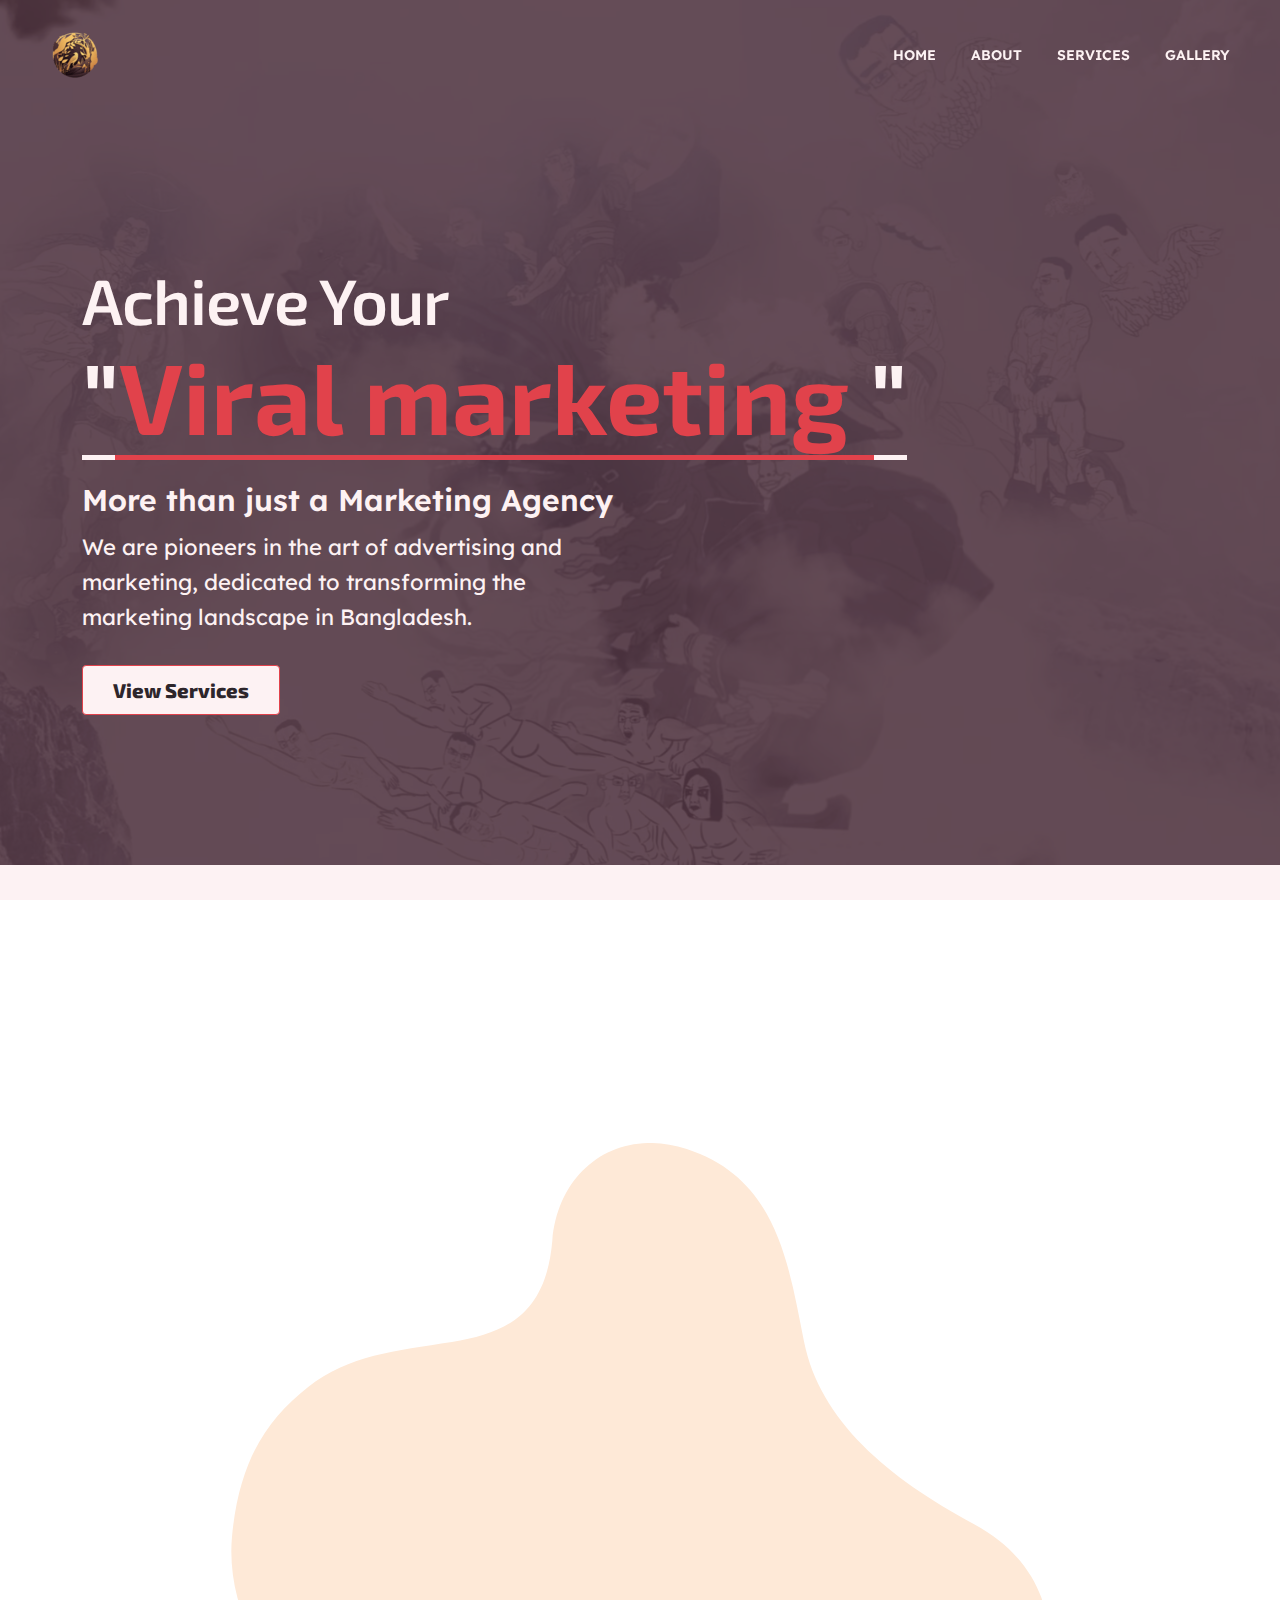
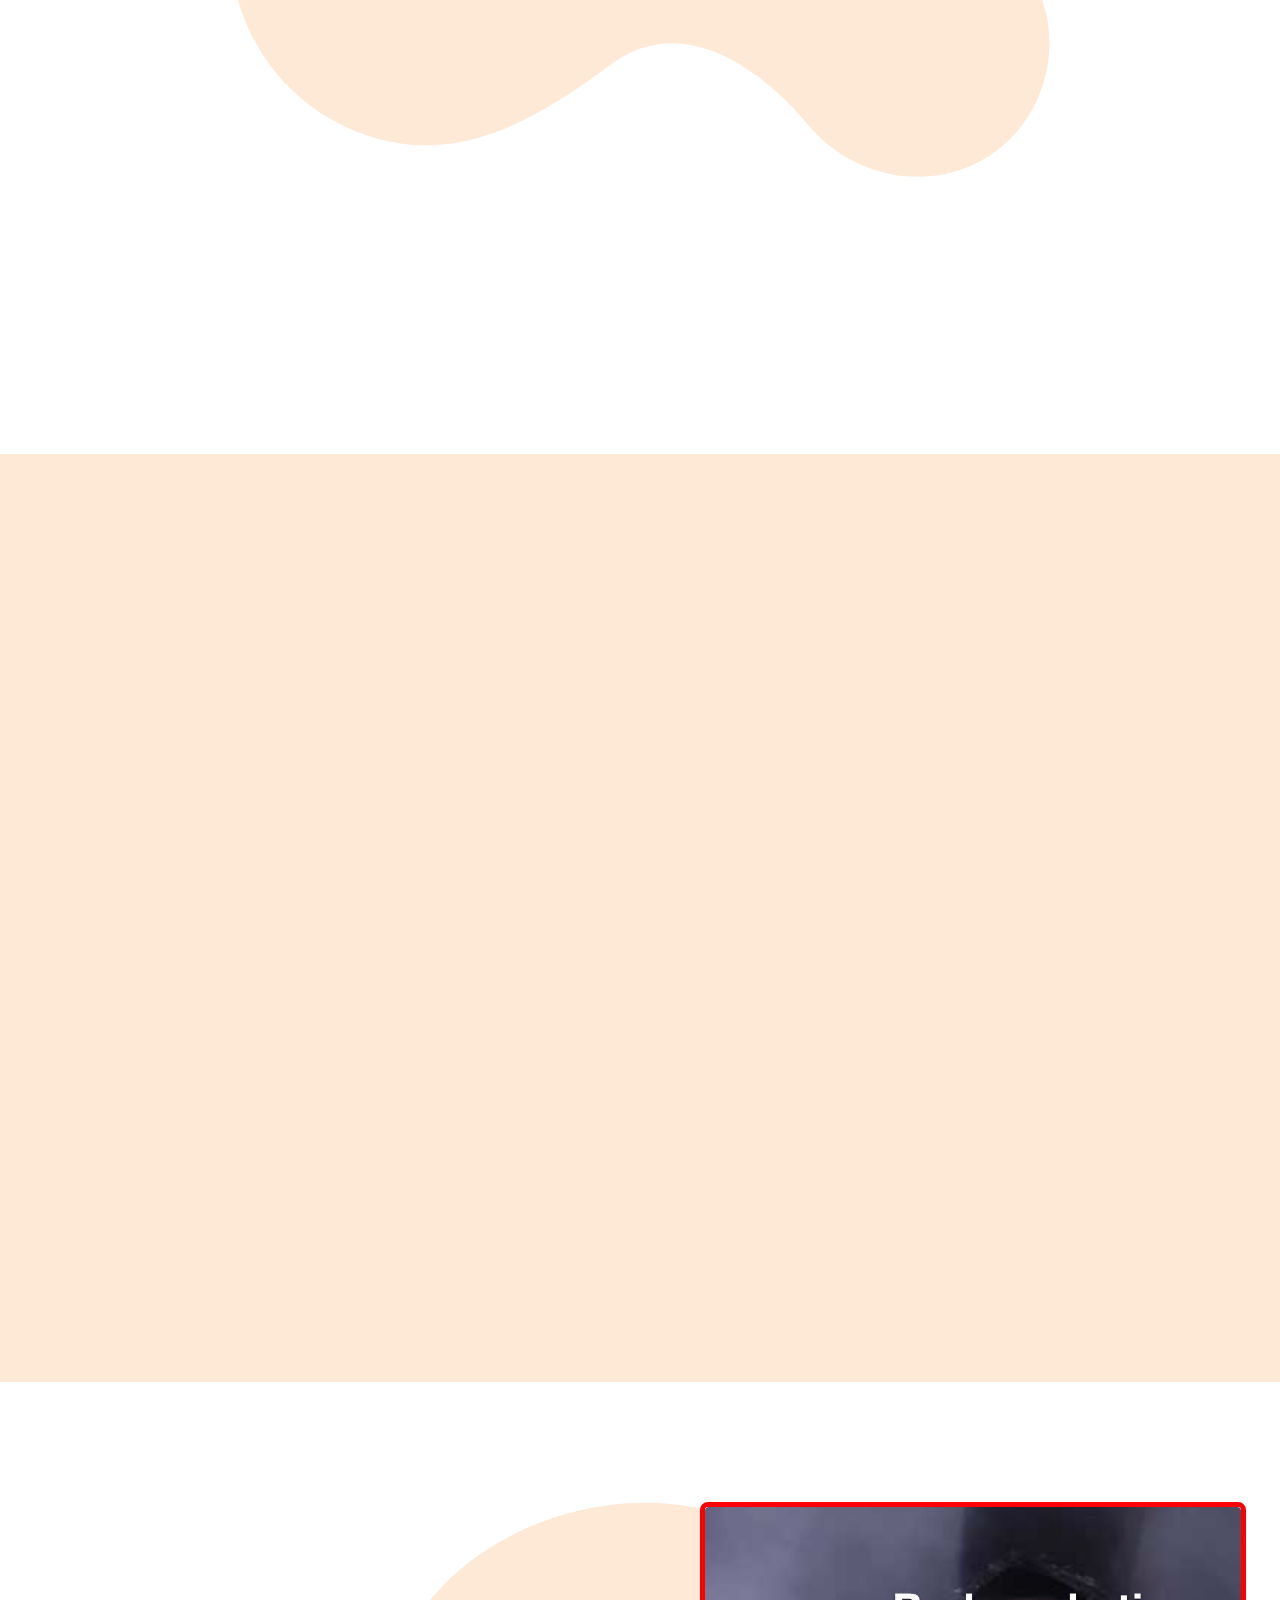
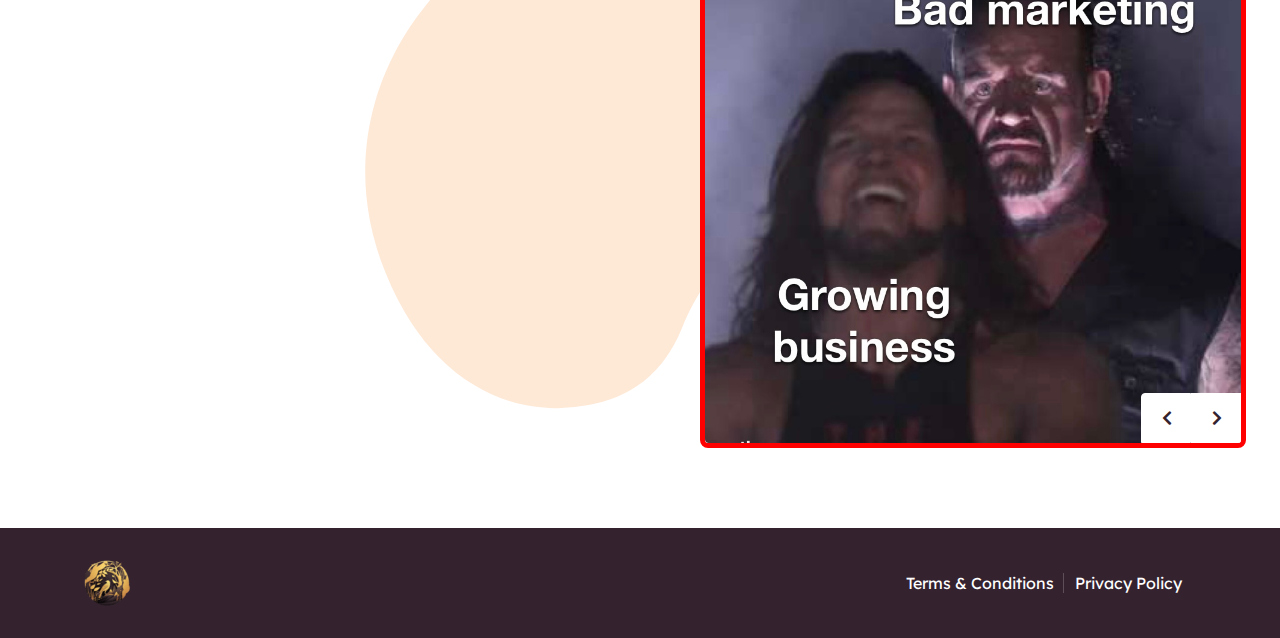
<file: index.html>
<!doctype html>
<html lang="en">
<head>
<meta charset="utf-8">
<meta name="viewport" content="width=device-width, initial-scale=1">
<meta name="format-detection" content="telephone=no">
<title>Golden Fable</title>
<meta name="author" content="Hossain Nahdi">
<meta name="description" content="HTML Landing Page Template">
<meta name="keywords" content="digital marketing, leads, pay per click, advertising, social media, SEO, email marketing">

<!-- FAVICON FILES -->
<link href="/assets/images/icons/apple-touch-icon-144-precomposed.png" rel="apple-touch-icon" sizes="144x144">
<link href="/assets/images/icons/apple-touch-icon-120-precomposed.png" rel="apple-touch-icon" sizes="120x120">
<link href="/assets/images/icons/apple-touch-icon-76-precomposed.png" rel="apple-touch-icon" sizes="76x76">
<link href="/assets/images/icons/favicon.png" rel="shortcut icon">

<!-- CSS FILES -->
<link rel="stylesheet" type="text/css" href="/assets/css/bootstrap.min.css">
<link rel="stylesheet" type="text/css" href="/assets/fonts/iconfonts.css">
<link rel="stylesheet" type="text/css" href="/assets/css/plugins.css">
<link rel="stylesheet"  type="text/css" href="/assets/css/style.css">
<link rel="stylesheet" type="text/css" href="/assets/css/responsive.css">
<link rel="stylesheet" type="text/css" href="/assets/css/color.css">

<style>
    /* CSS animation for fade-in effect */
    .animated-element {
        opacity: 0;
        transform: translateY(20px);
        transition: opacity 0.5s ease, transform 0.5s ease;
    }

    .animated-element.animated {
        opacity: 1;
        transform: translateY(0);
    }
</style>

</head>
<body>
<div id="dtr-wrapper" class="clearfix">

    <!-- preloader starts -->
    <div class="dtr-preloader">
        <div class="dtr-preloader-inner">
            <div class="dtr-loader">Loading...</div>
        </div>
    </div>
    <!-- preloader ends -->

    <!-- Small Devices Header -->
    <div class="dtr-responsive-header header-with-slick-menu fixed-top dtr-responsive-dark-header">
        <div class="container">

            <!-- small devices logo -->
            <div class="logo-default dtr-responsive-header-left"> <a class="dtr-logo" href="/index.html"><img src="/assets/images/logo-light.png" alt="logo" width="50" height="50"></a> </div>
            <!-- small devices logo ends -->

            <!-- menu button -->
            <button id="dtr-menu-button" class="dtr-hamburger" type="button"><span class="dtr-hamburger-lines-wrapper"><span class="dtr-hamburger-lines"></span></span></button>
        </div>
        <div class="dtr-responsive-header-menu"></div>
    </div>
    
    <!-- Header -->
    <header id="dtr-header-global" class="dtr-dark-header fixed-top">
        <!-- Header content here -->
        <div class="d-flex align-items-center justify-content-between">

            <!-- header left starts -->
            <div class="dtr-header-left">

                <!-- logo -->
                <a class="logo-default dtr-scroll-link" href="/home"><img src="/assets/images/logo-light.png" alt="logo"></a>

                <!-- logo on scroll -->
                <a class="logo-alt dtr-scroll-link" href="/home"><img src="/assets/images/logo-light.png" alt="logo"></a>
                <!-- logo on scroll ends -->

            </div>
            <!-- header left ends -->

            <!-- menu starts-->
            <div class="main-navigation">
                <ul class="sf-menu dtr-nav light-nav-on-load light-nav-on-scroll">
                    <li> <a class="nav-link" href="/index.html">Home</a> </li>
                    <li> <a class="nav-link" href="/about_us.html">About</a> </li>
                    <li> <a class="nav-link" href="/services/index.html">Services</a> </li>
                    <li> <a class="nav-link" href="/gallery.html">Gallery</a></li>
                </ul>
            </div>
            
            <!-- menu ends -->

        </div>
    </header>

    <!-- Main Content -->
    <div id="dtr-main-content">

        <!-- Hero Section with Animation -->
        <section id="home" class="dtr-section dtr-section-with-bg dtr-hero-section-top-padding" style="background-image: url(/assets/images/gallery/bg-image.png);">
            <!-- Hero content here with animation -->
            
            <!-- overlay -->
            <div class="dtr-overlay dtr-overlay-purple"></div>
            <div class="container dtr-overlay-content dtr-py-150">

                <!--== row starts ==-->
                <div class="row">
                    <div class="col-12 color-white">
                        <h2 class="text-size-xs dtr-hero-subtext">Achieve Your</h2>
                        <!-- typing text can be changed in custom.js -->
                        <h1 class="dtr-hero-heading dtr-hero-typed animated-element">"<span id="typedhero" class="color-red"></span> "</h1>
                        <p class="text-size-lg font-weight-600 animated-element">More than just a Marketing Agency</p>
                        <p class="color-white text-size-md w-50 w-sm-100 animated-element">We are pioneers in the art of advertising and marketing, dedicated to transforming the marketing landscape in Bangladesh. </p>
                        <!-- <a href="#" class="dtr-btn dtr-btn-rounded btn-red dtr-mt-20 ">Our Services</a> -->
                        <a href="/services/index.html" class="dtr-btn dtr-btn-rounded btn-red-outline text-dark dtr-mt-20 animated-element">View Services</a> </div>
                </div>
                <!--== row ends ==-->

            </div>
        </section>

        <!-- About Section with Animation -->
        <section id="about" class="dtr-section dtr-section-center-bg dtr-pt-90 dtr-pb-100" style="background-image: url(/assets/images/shape-1.svg);">
            <!-- About content here with animation -->
             <!-- to change color of background shape no need to edit image - refer help document -->
             <div class="container">

                <!--== row starts ==-->
                <div class="row">

                    <!--== column 1 starts ==-->
                    <div class="col-12 col-md-5"> <img src="/assets/images/image-4.jpg" alt="image" class="dtr-rounded-img dtr-mb-80 animated-element image-frame">
                        <!-- heading -->
                        <a href="/about_us.html" class="dtr-link"><h2 class="dtr-section-heading animated-element">Revolutionizing marketing through Memes</h2></a>
                        <p class="text-size-md animated-element">Golden Fable is at the forefront of redefining marketing on a global scale. </p>
                        <a href="/about_us.html" class="dtr-btn dtr-btn-rounded btn-red-outline dtr-mt-20 animated-element">About Us</a> </div>
                    <!--== column 1 ends ==-->

                    <!--== column 2 starts ==-->
                    <div class="col-12 col-md-6 offset-md-1 dtr-pt-40 small-device-space">
                        <a href="/about_us.html" class="dtr-link"><h2 class="dtr-section-heading animated-element">Our Mission</h2></a>
                        <p class="text-size-md animated-element">
                            Our mission goes beyond promoting our own products and services; we are here to empower our 
                            clients with comprehensive marketing solutions.
                        </p>
                        <a href="services/index.html" class="dtr-btn dtr-btn-rounded btn-red-outline dtr-mt-20 dtr-mr-10 animated-element">Our Services</a>

                        <!-- nested row for offset column starts -->
                        <div class="row dtr-mt-100 dtr-mb-100">
                            <div class="col-12 col-lg-12">

                                <!-- video box starts -->
                                <div class="dtr-video-box dtr-rounded overflow-hidden animated-element">
    
                                    <!-- image -->
                                    <img src="/assets/images/video-bg.jpg" alt="image"class="image-frame" > 
                                </div>
                                <!-- video box ends -->

                            </div>
                        </div>
                        <!-- nested row ends -->

                    </div>
                    <!--== column 2 ends ==-->

                </div>
                <!--== row ends ==-->

            </div>
        </section>

        <!-- Services Section with Animation -->
        <section id="services" class="dtr-section dtr-py-100 bg-pink">
            <!-- Services content here with animation -->
            <div class="container">

                <!-- heading -->
                <p class="dtr-tagline text-center color-red animated-element">Digital Marketing Services</p>
                <h2 class="dtr-section-heading text-center animated-element">Ways to reach your target audience online</h2>

                <!--== row starts ==-->
                <div class="row dtr-mt-40 dtr-mx-0">

                    <!-- feature 1 starts -->
                    <div class="col-md-4 col-xl dtr-px-0">
                        
                        <div class="dtr-feature dtr-icon-feature dtr-feature-top dtr-box-feature animated-element">
                            <a href="/services/virality_algorithm.html"> 
                            <div class="dtr-feature-content">
                                <h5 class="text-size-lg">Virality Algorithm</h5>
                                <p class="text-muted text-size-md">
                                    Our grasp of the virality algorithm will enable our clients to utilize the algorithmic 
                                    secret sauce to reach and connect with a wider audience.
                                </p>
                            </div>
                            </a>
                        </div>
                        
                    </div>
                    <!-- feature 1 ends -->

                    <!-- feature 2 starts -->
                    <div class="col-md-4 col-xl dtr-px-0">
                        <a href="/services/media_campaign.html"> 
                        <div class="dtr-feature dtr-icon-feature dtr-feature-top dtr-box-feature animated-element">
                            <div class="dtr-feature-content">
                                <h5 class="text-size-lg">Media Campaign</h5>
                                <p class="text-muted text-size-md">
                                    Our specialization in media campaigns will sincerely help our clients 
                                    broaden their market presence on major social platforms. Our creative media 
                                    team can break away from mainstream advertising tactics to achieve greater 
                                    heights.
                                </p>
                            </div>
                        </div>
                        </a>
                    </div>
                    <!-- feature 2 ends -->

                    <!-- feature 3 starts -->
                    <div class="col-md-4 col-xl dtr-px-0">
                        <a href="/services/caption_edit.html"> 
                        <div class="dtr-feature dtr-icon-feature dtr-feature-top dtr-box-feature animated-element">
                            <div class="dtr-feature-content">
                                <h5 class="text-size-lg">Caption edit on<br>
                                    viral posts</h5>
                                <p class="text-muted text-size-md">
                                    As we are developing the magical spell for algorithmic virality, we can offer 
                                    your product with a viral meme's caption created by us.
                                </p>
                            </div>
                        </div>
                        </a>
                    </div>
                    <!-- feature 3 ends -->

                    <!-- feature 4 starts -->
                    <div class="col-md-6 col-xl dtr-px-0">
                        <a href="/services/memetic_advertisement.html">
                            <div class="dtr-feature dtr-icon-feature dtr-feature-top dtr-box-feature animated-element">
                                <div class="dtr-feature-content">
                                    <h5 class="text-size-lg">Memetic Advertisement </h5>
                                    <p class="text-muted text-size-md">
                                        Memes spread rapidly; they have become the cultural unit of this era of 
                                        globalization. This means our clients can rapidly reach a much larger audience 
                                        at lightning speed.
                                    </p>
                                </div>
                            </div>
                        </a>
                    </div>
                    <!-- feature 4 ends -->

                </div>
                <!--== row ends ==-->
            </div>
        </section>

        <!-- Section with Animation -->
        <section class="dtr-section dtr-section-center-bg dtr-py-100" style="background-image: url(/assets/images/shape-2.svg);">
            <!-- Section content here with animation -->
             <!-- to change color of background shape no need to edit image - refer help document -->
             <div class="container">

                <!--== row starts ==-->
                <div class="row">

                    <!--== column 1 starts ==-->
                    <div class="col-12 col-md-5">

                        <!-- heading -->
                        <p class="dtr-tagline color-red animated-element">Build Online Presence</p>
                        <a href="about_us.html" class="dtr-link"><h2 class="dtr-section-heading animated-element">Grow Your Business</h2></a>
                        <p class="text-size-md animated-element">
                            In a rapidly evolving business landscape, standing out and thriving is a constant challenge. That's where we come in. At Golden Fable, we're more than just marketers; we're your growth partners.
                        </p>
                        <a href="#" class="dtr-btn dtr-btn-rounded btn-red-outline dtr-mt-20 animated-element">Get Started</a>


                    </div>
                    <!--== column 1 ends ==-->

                    <!--== column 2 starts ==-->
                    <div class="col-12 col-md-6 offset-md-1 small-device-space">

                        <!-- nested row for offset column starts -->
                        <div class="row">
                            <div class="col-12 col-lg-12 offset-lg-1">

                                <!--=== image slider - 1col starts ===-->
                                <div class="dtr-slick-slider overflow-hidden dtr-rounded-slider dtr-slick-has-arrows slick-corner-arrows dtr-slider-1col animated-element image-frame">
                                    <!-- img 1 -->
                                    <div> <img src="/assets/images/image-1.jpg" alt="image"> </div>
                                    <!-- img 2 -->
                                    <div> <img src="/assets/images/image-2.jpg" alt="image"> </div>
                                    <!-- img 3 -->
                                    <div> <img src="/assets/images/image-3.jpg" alt="image"> </div>
                                </div>
                                <!--=== image slider - 1col ends ===-->

                            </div>
                        </div>
                        <!-- nested row ends -->
                    </div>

                    <!--== column 2 ends ==-->

                </div>
                <!--== row ends ==-->

            </div>
        </section>

        <!-- Footer Section -->
        <footer id="dtr-footer">
            <!-- Footer content here -->
            <div class="container">

                <!--== row starts ==-->
                <div class="row d-flex align-items-center">
    
                    <!--== column 2 starts ==-->
                    <div class="col-12 col-md-6"> <a class="dtr-scroll-link" href="/home"><img src="/assets/images/logo-light.png" alt="logo"></a> </div>
                    <!--== column 2 ends ==-->
    
                    <!--== column 3 starts ==-->
                    <div class="col-12 col-md-6">
                        <ul class="dtr-list-copyright">
                            <li><a href="#">Terms & Conditions</a></li>
                            <li><a href="#">Privacy Policy</a></li>
                        </ul>
                    </div>
                    <!--== column 3 ends ==-->
    
                </div>
                <!--== row ends ==-->
    
            </div>
        </footer>

    </div>
    <!-- #dtr-main-content ends -->

</div>
<!-- #dtr-wrapper ends -->

<!-- JS FILES -->
<script src="/assets/js/jquery.min.js"></script>
<script src="/assets/js/bootstrap.min.js"></script>
<script src="/assets/js/plugins.js"></script>
<script src="/assets/js/slick.min.js"></script>
<script src="/assets/js/custom.js"></script>

<script>
$(document).ready(function() {
    // Function to check if an element is in the viewport
    function isElementInViewport(el) {
        var rect = el.getBoundingClientRect();
        return (
            rect.top >= 0 &&
            rect.left >= 0 &&
            rect.bottom <= (window.innerHeight || document.documentElement.clientHeight) &&
            rect.right <= (window.innerWidth || document.documentElement.clientWidth)
        );
    }

    // Function to add "animated" class to elements in viewport
    function addAnimationClass() {
        $(".animated-element").each(function() {
            if (isElementInViewport(this)) {
                $(this).addClass("animated");
            }
        });
    }

    // Initial check on page load
    addAnimationClass();

    // Check on scroll
    $(window).on("scroll", function() {
        addAnimationClass();
    });
});
</script>

</body>
</html>
</file>
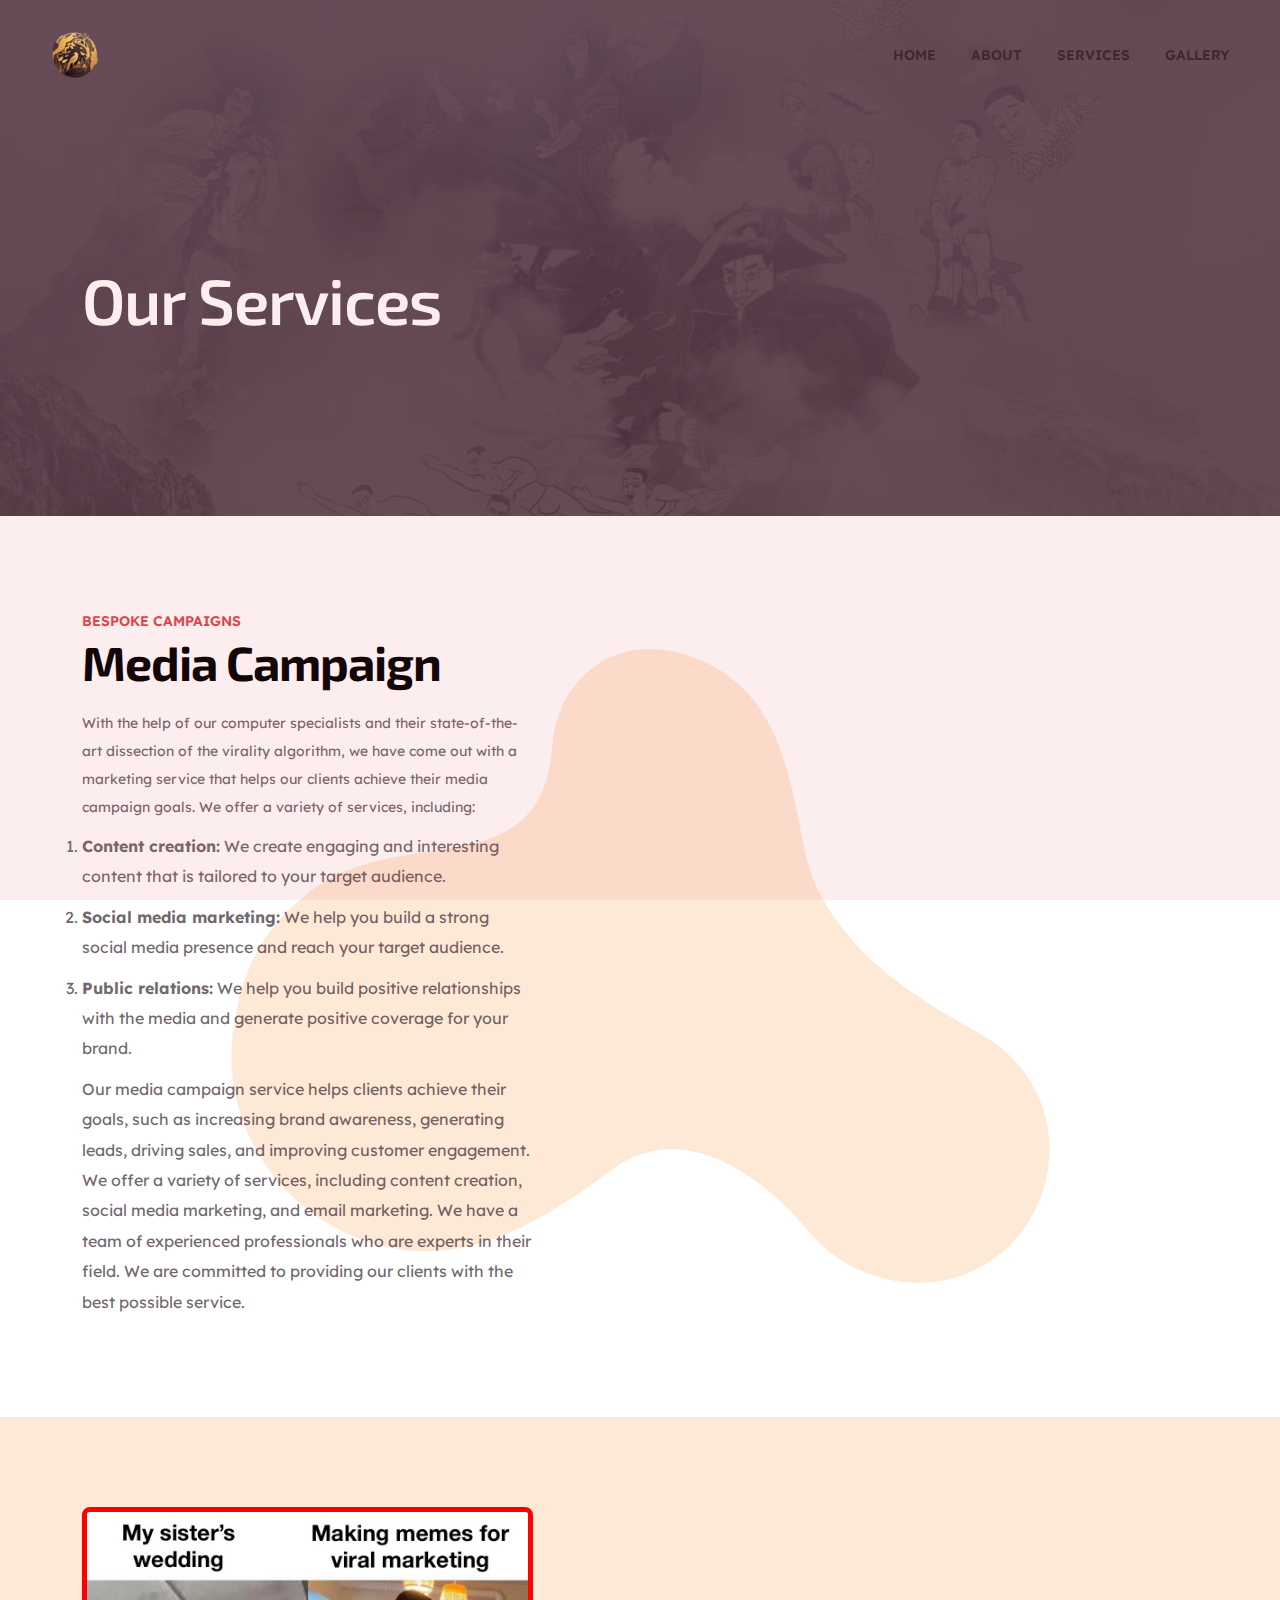
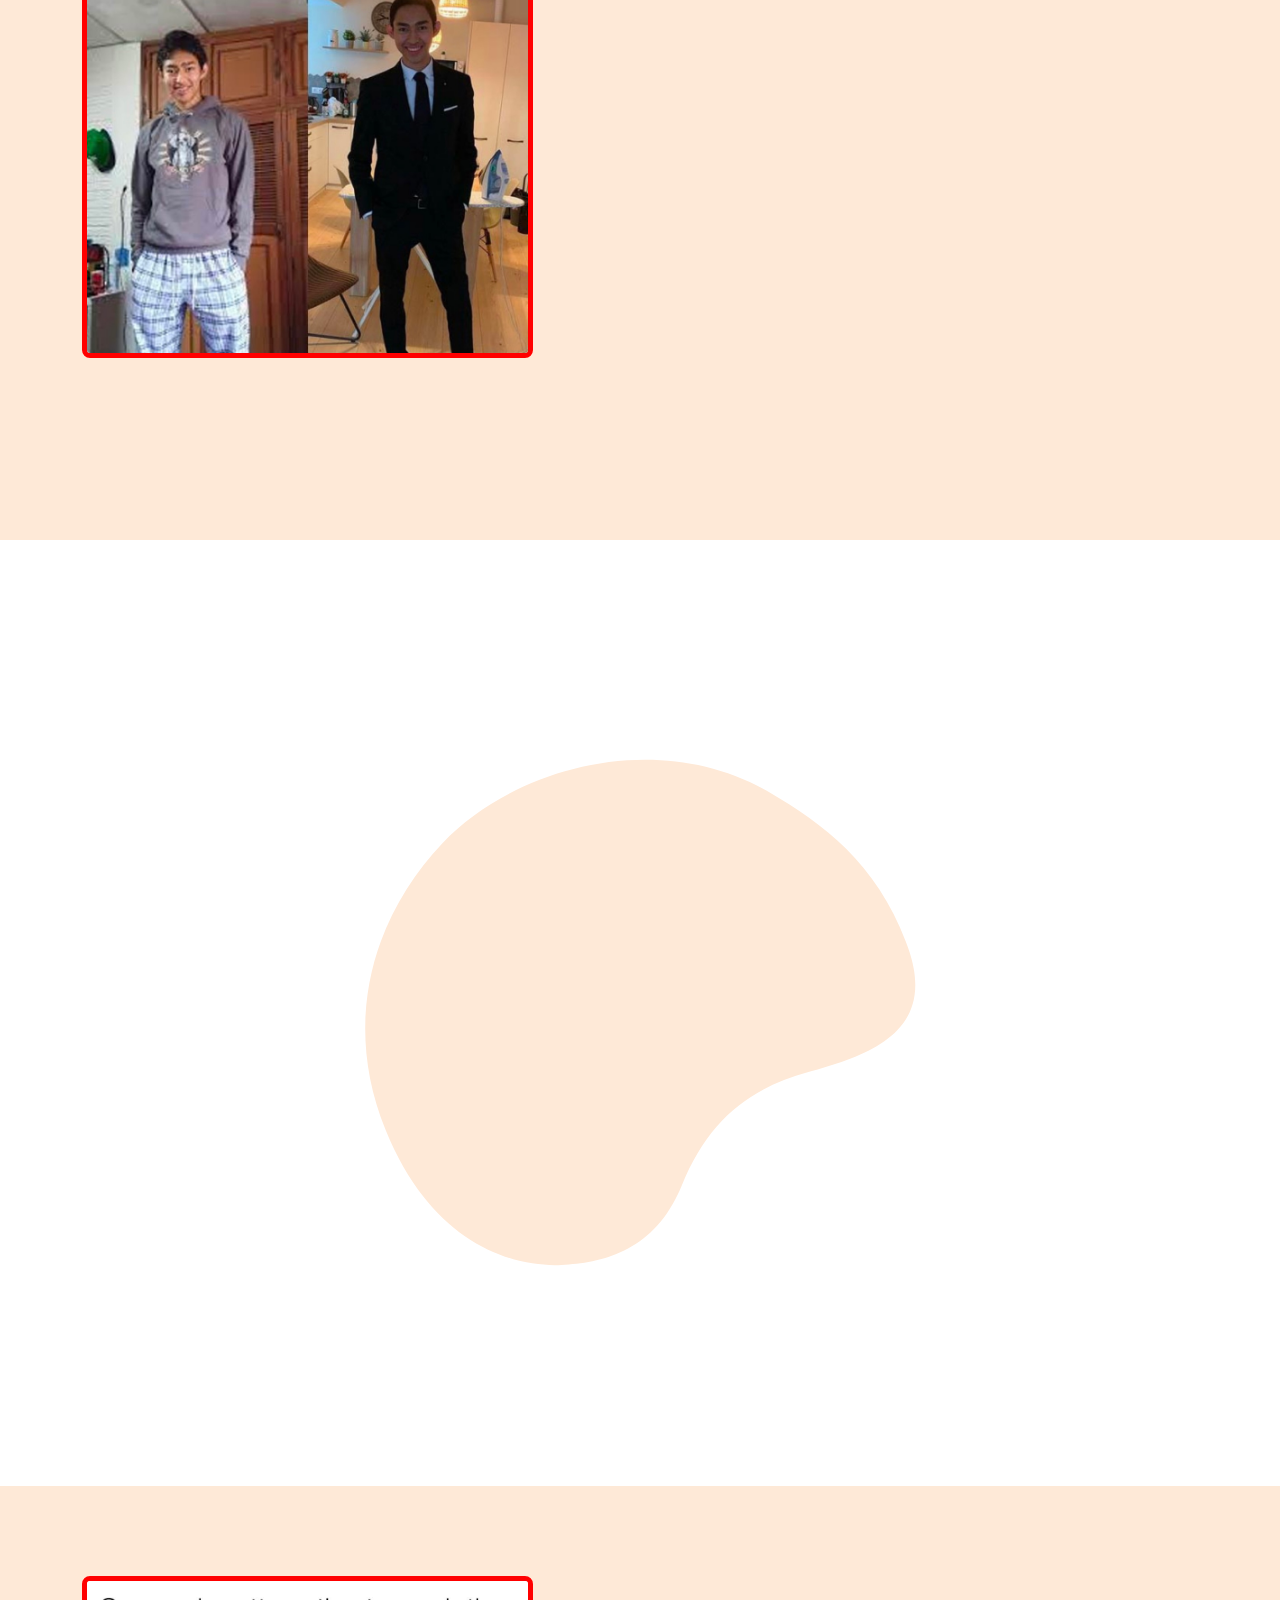
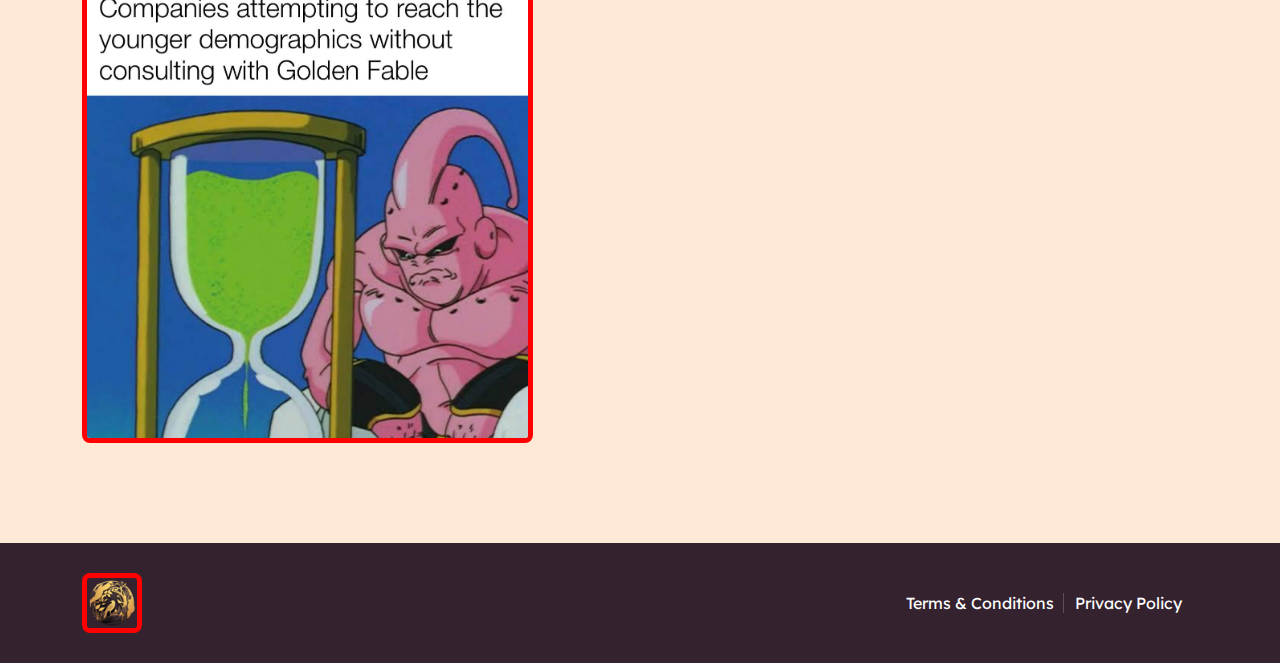
<file: services/index.html>
<!doctype html>
<html lang="en">
<head>
<meta charset="utf-8">
<meta name="viewport" content="width=device-width, initial-scale=1">
<meta name="format-detection" content="telephone=no">
<title>Services - Golden Fable</title>
<meta name="author" content="Hossain Nahdi">
<meta name="description" content="HTML Landing Page Template">
<meta name="keywords" content="digital marketing, leads, pay per click, advertising, social media, SEO, email marketing">

<!-- FAVICON FILES -->
<link href="/assets/images/icons/apple-touch-icon-144-precomposed.png" rel="apple-touch-icon" sizes="144x144">
<link href="/assets/images/icons/apple-touch-icon-120-precomposed.png" rel="apple-touch-icon" sizes="120x120">
<link href="/assets/images/icons/apple-touch-icon-76-precomposed.png" rel="apple-touch-icon" sizes="76x76">
<link href="/assets/images/icons/favicon.png" rel="shortcut icon">

<!-- CSS FILES -->
<link rel="stylesheet" href="/assets/css/bootstrap.min.css">
<link rel="stylesheet" href="/assets/fonts/iconfonts.css">
<link rel="stylesheet" href="/assets/css/plugins.css">
<link rel="stylesheet" href="/assets/css/style.css">
<link rel="stylesheet" href="/assets/css/responsive.css">
<link rel="stylesheet" href="/assets/css/color.css">

<style>
    /* CSS animation for fade-in effect */
    .animated-element {
        opacity: 0;
        transform: translateY(20px);
        transition: opacity 0.5s ease, transform 0.5s ease;
    }

    .animated-element.animated {
        opacity: 1;
        transform: translateY(0);
    }
</style>

</head>
<body>
<div id="dtr-wrapper" class="clearfix">

    <!-- preloader starts -->
    <div class="dtr-preloader">
        <div class="dtr-preloader-inner">
            <div class="dtr-loader">Loading...</div>
        </div>
    </div>
    <!-- preloader ends -->

    <!-- Small Devices Header -->
    <div class="dtr-responsive-header header-with-slick-menu fixed-top dtr-responsive-dark-header">
        <div class="container">

            <!-- small devices logo -->
            <div class="logo-default dtr-responsive-header-left"> <a class="dtr-logo" href="/index.html"><img src="/assets/images/logo-light.png" alt="logo" width="50" height="50"></a> </div>
            <!-- small devices logo ends -->

            <!-- menu button -->
            <button id="dtr-menu-button" class="dtr-hamburger" type="button"><span class="dtr-hamburger-lines-wrapper"><span class="dtr-hamburger-lines"></span></span></button>
        </div>
        <div class="dtr-responsive-header-menu"></div>
    </div>
    
    <!-- Header -->
    <header id="dtr-header-global" class="dtr-dark-header fixed-top">
        <!-- Header content here -->
        <div class="d-flex align-items-center justify-content-between">

            <!-- header left starts -->
            <div class="dtr-header-left">

                <!-- logo -->
                <a class="logo-default dtr-scroll-link" href="#home"><img src="/assets/images/logo-light.png" alt="logo"></a>

                <!-- logo on scroll -->
                <a class="logo-alt dtr-scroll-link" href="#home"><img src="/assets/images/logo-light.png" alt="logo"></a>
                <!-- logo on scroll ends -->

            </div>
            <!-- header left ends -->

            <!-- menu starts-->
            <div class="main-navigation">
                <ul class="sf-menu dtr-nav light-nav-on-load light-nav-on-scroll">
                    <li> <a class="nav-link" href="/index.html">Home</a> </li>
                    <li> <a class="nav-link" href="/about_us.html">About</a> </li>
                    <li> <a class="nav-link" href="#">Services</a> </li>
                    <li> <a class="nav-link" href="/gallery.html">Gallery</a></li>
                </ul>
            </div>
            
            <!-- menu ends -->

        </div>
    </header>

    <!-- Main Content -->
    <div id="dtr-main-content">

        <!-- Hero Section with Animation -->
        <section id="home" class="dtr-section dtr-section-with-bg dtr-hero-section-top-padding" style="background-image: url(/assets/images/gallery/bg-image.png);">
            <!-- Hero content here with animation -->
            
            <!-- overlay -->
            <div class="dtr-overlay dtr-overlay-purple"></div>
            <div class="container dtr-overlay-content dtr-py-150">

                <!--== row starts ==-->
                <div class="row">
                    <div class="col-12 color-white">
                        <h2 class="text-size-xs dtr-hero-subtext color-black">Our Services</h2>
                        <br>
                        <!-- <p class="color-white text-size-md w-50 w-sm-100 animated-element">Golden Fable will be a marketing agency that will revolutionize the ad scene in Bangladesh. We will be pioneers in advertising and marketing, not only for our own products and services, but also for our clients. </p> -->
                        <!-- <a href="#" class="dtr-btn dtr-btn-rounded btn-red dtr-mt-20 ">Our Services</a> -->
                </div>
                <!--== row ends ==-->

            </div>
        </section>

        <!-- About Section with Animation -->
        <section id="about" class="dtr-section dtr-section-center-bg dtr-pt-90 dtr-pb-100" style="background-image: url(/assets/images/shape-1.svg);">
            <!-- About content here with animation -->
             <!-- to change color of background shape no need to edit image - refer help document -->
             <div class="container">

                <!--== row starts ==-->
                <div class="row">

                    <!--== column 1 starts ==-->
                    <div class="col-12 col-md-5"> 
                        <!-- heading -->
                        <p class="dtr-tagline color-red animated-element">Bespoke Campaigns</p>
                        <a href="media_campaign.html" class="dtr-link"><h2 class="dtr-section-heading animated-element">Media Campaign</h2></a>
                        <p class="text-size-sm animated-element"> 
                            With the help of our computer specialists and their state-of-the-art dissection of the virality algorithm, 
                            we have come out with a marketing service that helps our clients achieve their media campaign goals. 

                            We offer a variety of services, including:

                            <ol>
                                <li><b>Content creation:</b> We create engaging and interesting content that is tailored to your 
                                    target audience. </li>

                                <li><b>Social media marketing:</b> We help you build a strong social media presence and reach your 
                                    target audience. </li>

                                <li><b>Public relations:</b> We help you build positive relationships with the media and generate 
                                    positive coverage for your brand. </li>
                            </ol>
                            Our media campaign service helps clients achieve their goals, such as increasing brand awareness, generating 
                            leads, driving sales, and improving customer engagement. We offer a variety of services, including content 
                            creation, social media marketing, and email marketing. We have a team of experienced professionals who are 
                            experts in their field. We are committed to providing our clients with the best possible service.

                        </p>
                    </div>
                    <!--== column 1 ends ==-->

                    <!--== column 2 starts ==-->
                    <div class="col-12 col-md-6 offset-md-1 dtr-pt-40 small-device-space">
                        <div class="dtr-video-box dtr-rounded overflow-hidden animated-element">
                            <!-- image -->
                            <img src="/assets/images/image-1.jpg" alt="image" class="image-frame"> 
                        </div>
                        <!-- video box ends -->
                    </div>
                </div>
                <!--== row ends ==-->

            </div>
        </section>

        <!-- About Section with Animation -->
        <section id="about" class="dtr-section dtr-section-center-bg dtr-pt-90 dtr-pb-100 bg-pink">
            <!-- About content here with animation -->
             <!-- to change color of background shape no need to edit image - refer help document -->
             <div class="container">

                <!--== row starts ==-->
                <div class="row">

                    <!--== column 1 starts ==-->
                    <div class="col-12 col-md-5"> 
                        <!-- image -->
                        <img src="/assets/images/image-2.jpg" alt="image" class="image-frame inverse">
                    </div>
                    <!--== column 1 ends ==-->

                    <!--== column 2 starts ==-->
                    <div class="col-12 col-md-6 offset-md-1 dtr-pt-40 small-device-space">
                        <div class="dtr-video-box dtr-rounded overflow-hidden animated-element">
                            <!-- heading -->
                            <a href="virality_algorithm.html" class="dtr-link"><h2 class="dtr-section-heading animated-element">Virality Algorithm</h2></a>
                            <p class="text-size-md animated-element"> 
                                Our team of computer specialists have developed a deep understanding of how social media algorithms work. 
                                We use this knowledge to help our clients market and boost their products on social media platforms such 
                                as YouTube and Instagram. We understand that social media algorithms are constantly changing, so we stay 
                                up-to-date on the latest trends. We also use a variety of tools and techniques to help our projects get 
                                the most out of social media marketing by getting them the most potential reach possible.

                            </p>
                        </div>
                        <!-- video box ends -->
                    </div>
                </div>
                <!--== row ends ==-->

            </div>
        </section>

        <!-- About Section with Animation -->
        <section id="about" class="dtr-section dtr-section-center-bg dtr-pt-90 dtr-pb-100" style="background-image: url(/assets/images/shape-2.svg);">
            <!-- About content here with animation -->
             <!-- to change color of background shape no need to edit image - refer help document -->
             <div class="container">

                <!--== row starts ==-->
                <div class="row">

                    <!--== column 1 starts ==-->
                    <div class="col-12 col-md-5"> 
                        <!-- heading -->
                        <a href="memetic_advertisement.html" class="dtr-link"><h2 class="dtr-section-heading animated-element">Memetic Advertisement</h2></a>
                        <p class="text-size-md animated-element"> 
                            Meme marketing is a type of viral marketing that uses memes to promote a brand or product.
                            There are several benefits to using meme marketing. Memes are highly shareable, which means 
                            that they can reach a large audience quickly and easily. They are also relatively inexpensive 
                            to produce, making them a cost-effective marketing tool. Additionally, memes can be used to 
                            create a sense of community around a brand or product, which can help to build loyalty among 
                            customers. Our Memetic advertisement services will make sure it reaches the target audience, 
                            keeps the context relevant, will be immensely creative and track the necessary results to 
                            show insights regarding our campaign.
                        </p>
                    </div>
                    <!--== column 1 ends ==-->

                    <!--== column 2 starts ==-->
                    <div class="col-12 col-md-6 offset-md-1 dtr-pt-40 small-device-space">
                        <div class="dtr-video-box dtr-rounded overflow-hidden animated-element">
                            <!-- image -->
                            <img src="/assets/images/image-3.jpg" alt="image" class="image-frame">
                        </div>
                        <!-- video box ends -->
                    </div>
                </div>
                <!--== row ends ==-->

            </div>
        </section>

        <!-- About Section with Animation -->
        <section id="about" class="dtr-section dtr-section-center-bg dtr-pt-90 dtr-pb-100 bg-pink">
            <!-- About content here with animation -->
             <!-- to change color of background shape no need to edit image - refer help document -->
             <div class="container">

                <!--== row starts ==-->
                <div class="row">

                    <!--== column 1 starts ==-->
                    <div class="col-12 col-md-5"> 
                        <!-- image -->
                        <img src="/assets/images/image-4.jpg" alt="image" class="image-frame">
                    </div>
                    <!--== column 1 ends ==-->

                    <!--== column 2 starts ==-->
                    <div class="col-12 col-md-6 offset-md-1 dtr-pt-40 small-device-space">
                        <div class="dtr-video-box dtr-rounded overflow-hidden animated-element">
                            <!-- heading -->
                            <a href="caption_edit.html" class="dtr-link"><h2 class="dtr-section-heading animated-element">Caption Edit on viral posts</h2></a>
                            <p class="text-size-lg animated-element"> 
                                The memes or posts which will get viral on any platform, we will offer edited captions 
                                for the companies that will collaborate with us, this will be a post-viral advertising scheme. 

                            </p>
                        </div>
                        <!-- video box ends -->
                    </div>
                </div>
                <!--== row ends ==-->

            </div>
        </section>

        <!-- Footer Section -->
        <footer id="dtr-footer">
            <!-- Footer content here -->
            <div class="container">

                <!--== row starts ==-->
                <div class="row d-flex align-items-center">
    
                    <!--== column 2 starts ==-->
                    <div class="col-12 col-md-6"> <a class="dtr-scroll-link" href="#home"><img src="/assets/images/logo-light.png" alt="logo" class="image-frame"></a> </div>
                    <!--== column 2 ends ==-->
    
                    <!--== column 3 starts ==-->
                    <div class="col-12 col-md-6">
                        <ul class="dtr-list-copyright">
                            <li><a href="#">Terms & Conditions</a></li>
                            <li><a href="#">Privacy Policy</a></li>
                        </ul>
                    </div>
                    <!--== column 3 ends ==-->
    
                </div>
                <!--== row ends ==-->
    
            </div>
        </footer>

    </div>
    <!-- #dtr-main-content ends -->

</div>
<!-- #dtr-wrapper ends -->

<!-- JS FILES -->
<script src="/assets/js/jquery.min.js"></script>
<script src="/assets/js/bootstrap.min.js"></script>
<script src="/assets/js/plugins.js"></script>
<script src="/assets/js/slick.min.js"></script>
<script src="/assets/js/custom.js"></script>

<script>
$(document).ready(function() {
    // Function to check if an element is in the viewport
    function isElementInViewport(el) {
        var rect = el.getBoundingClientRect();
        return (
            rect.top >= 0 &&
            rect.left >= 0 &&
            rect.bottom <= (window.innerHeight || document.documentElement.clientHeight) &&
            rect.right <= (window.innerWidth || document.documentElement.clientWidth)
        );
    }

    // Function to add "animated" class to elements in viewport
    function addAnimationClass() {
        $(".animated-element").each(function() {
            if (isElementInViewport(this)) {
                $(this).addClass("animated");
            }
        });
    }

    // Initial check on page load
    addAnimationClass();

    // Check on scroll
    $(window).on("scroll", function() {
        addAnimationClass();
    });
});
</script>

</body>
</html>
</file>
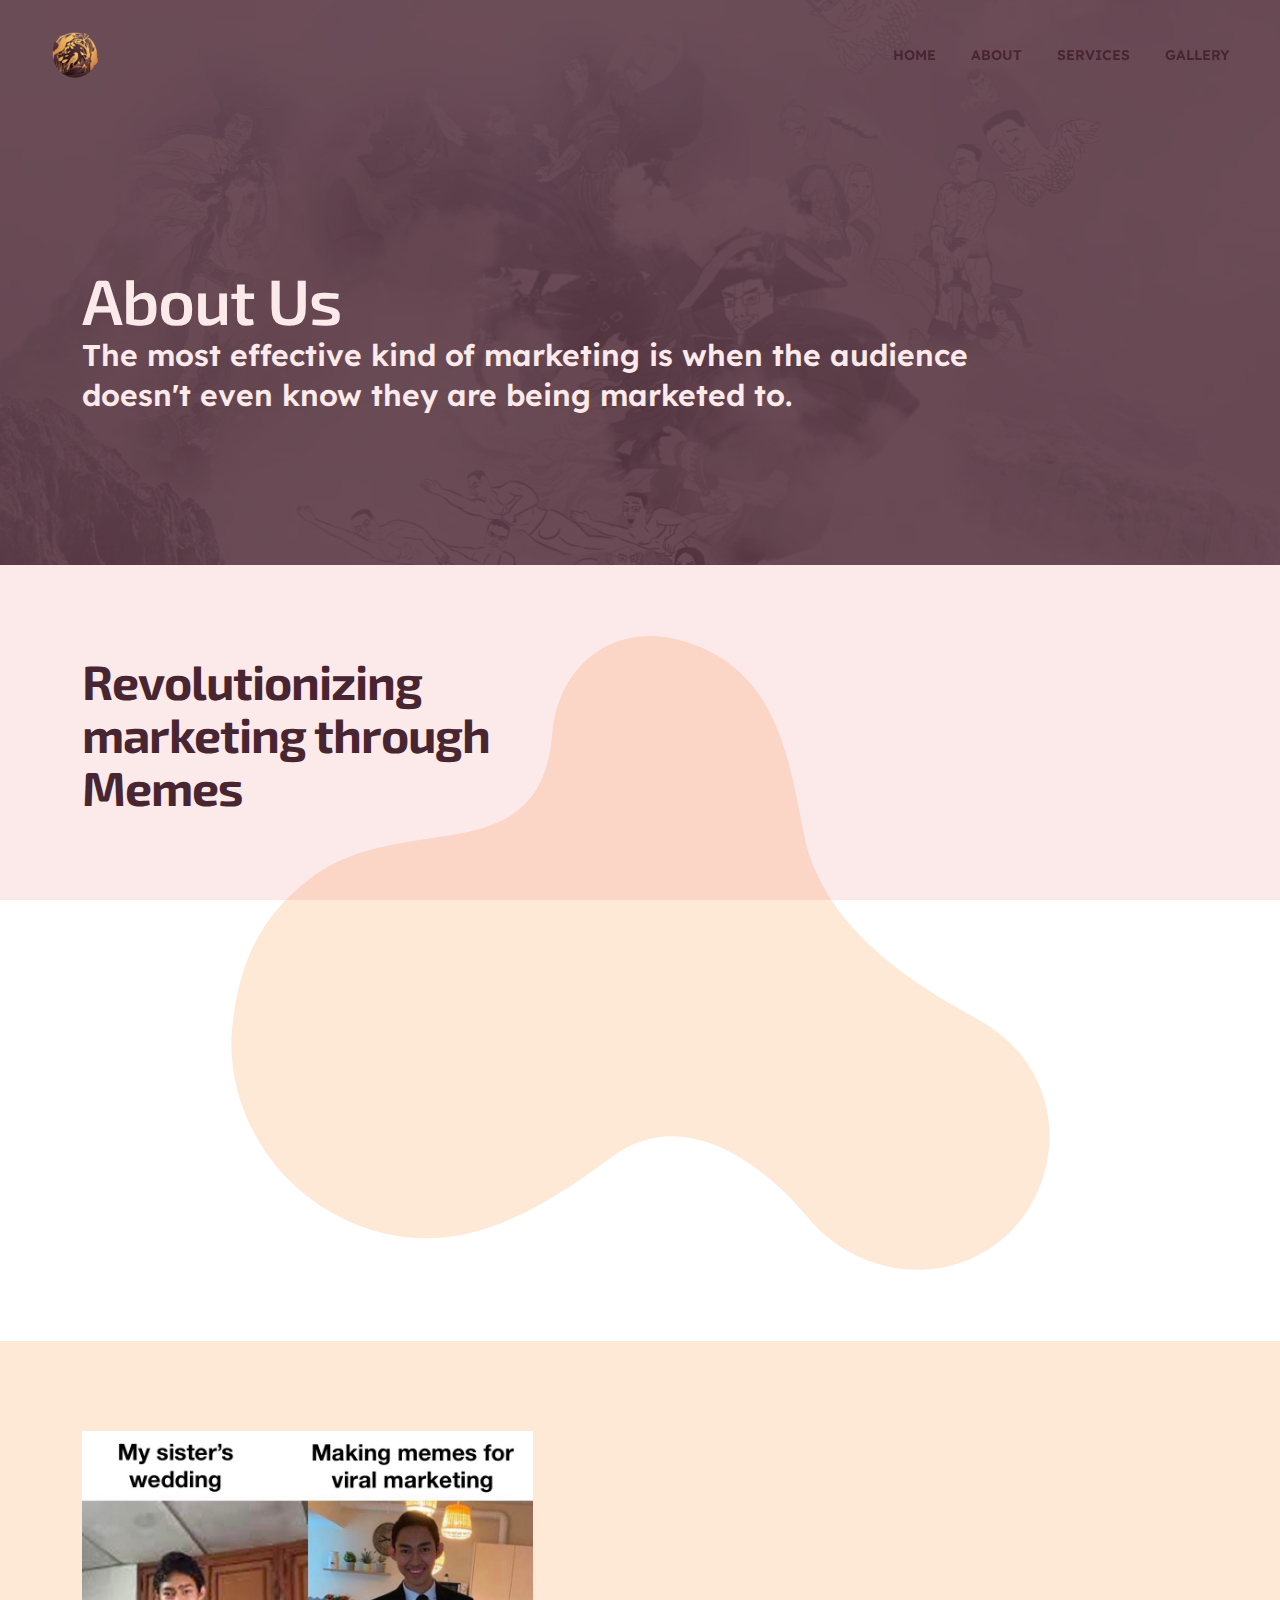
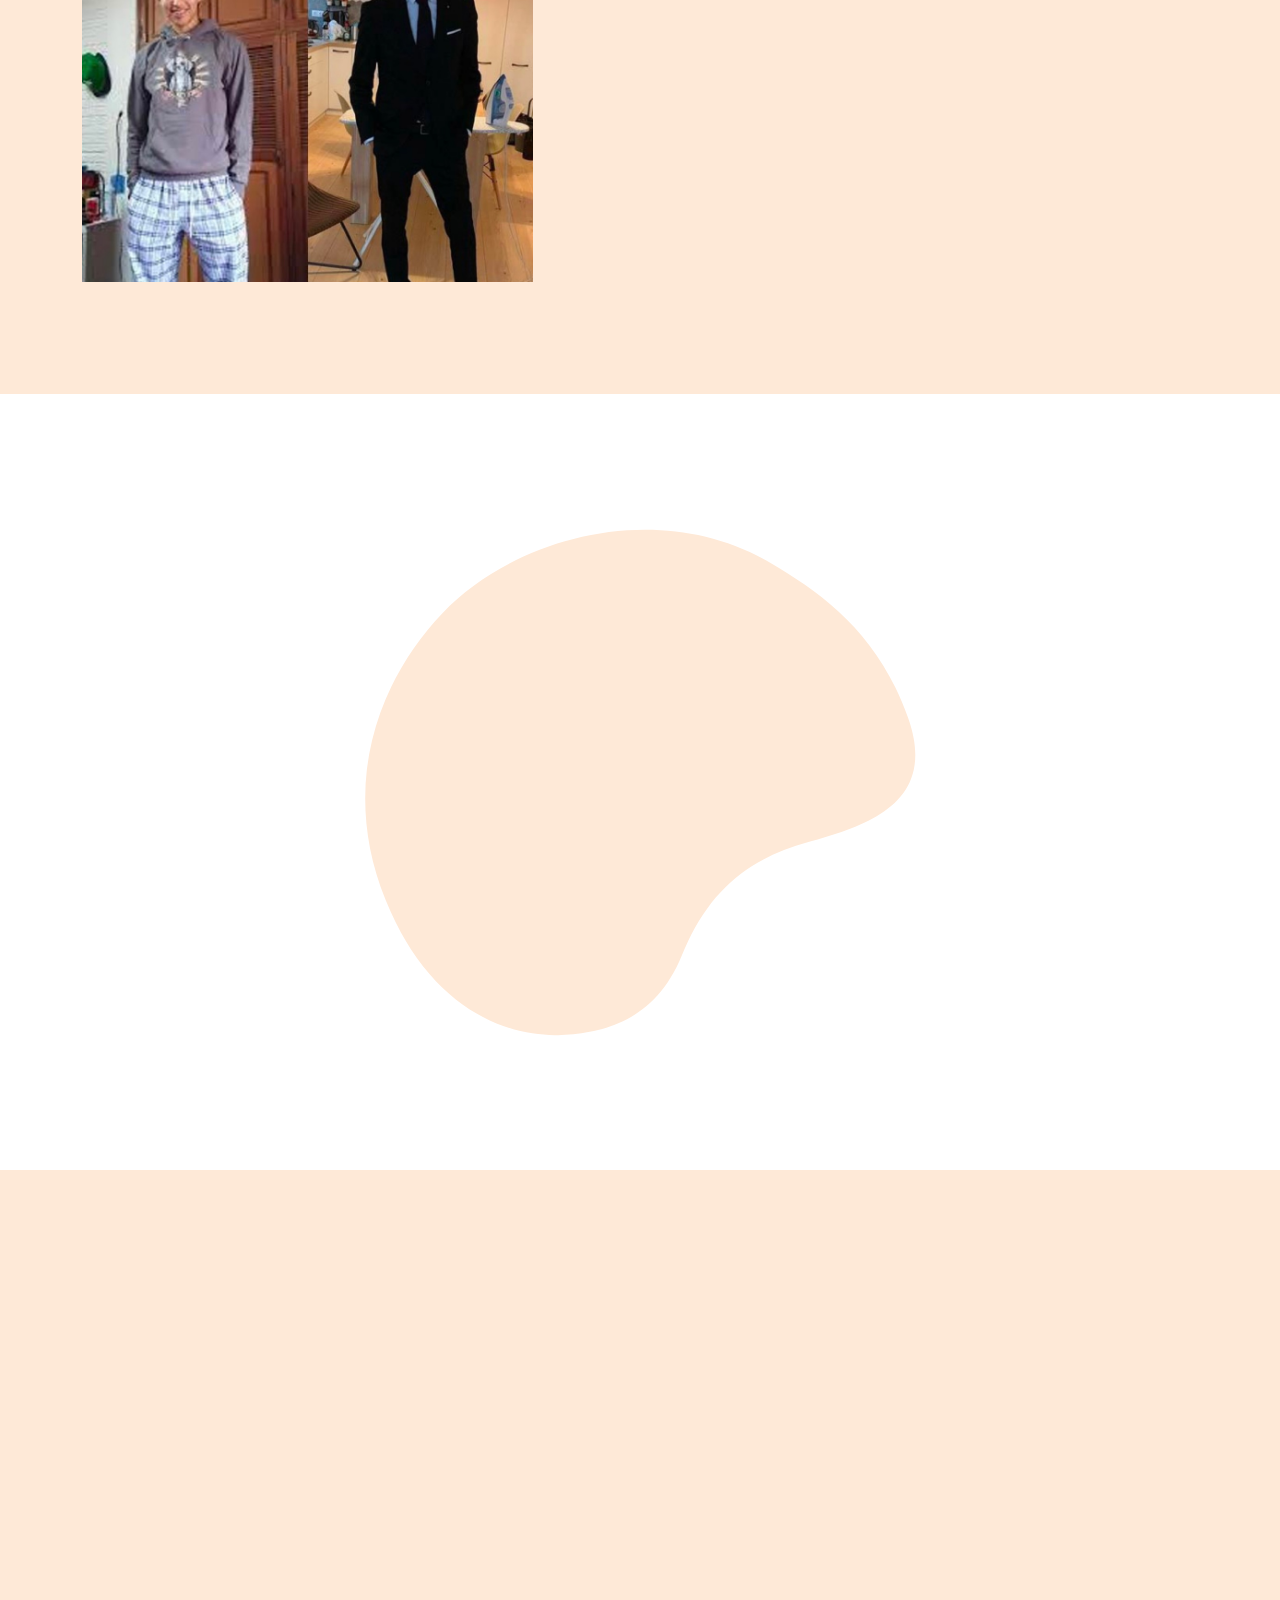
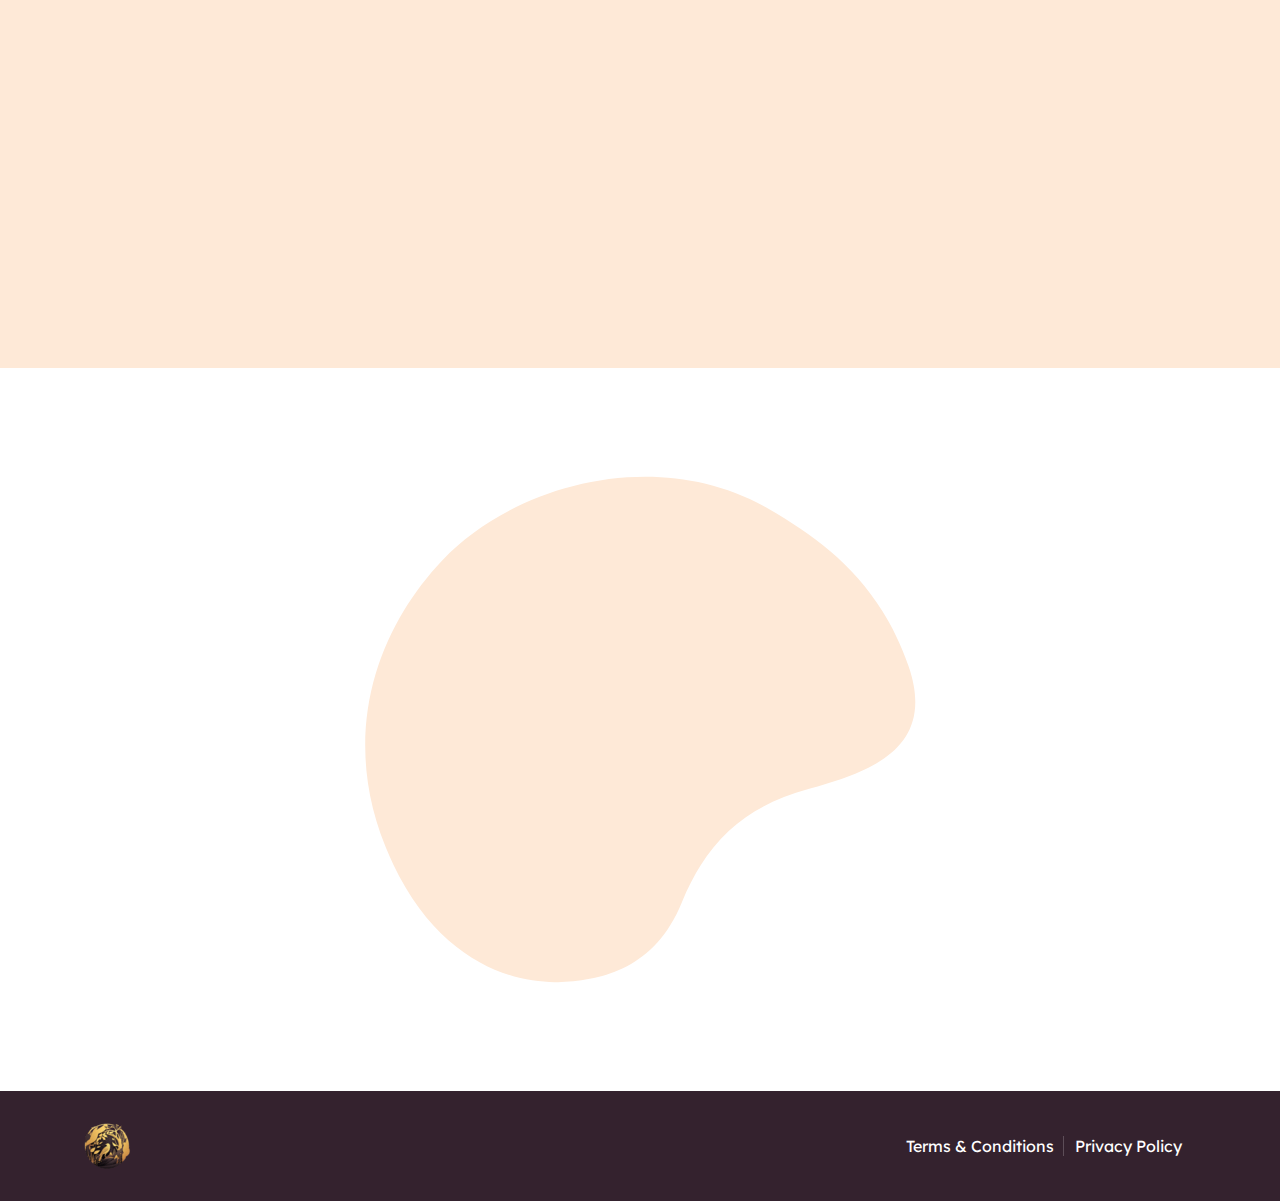
<file: about_us.html>
<!doctype html>
<html lang="en">
<head>
<meta charset="utf-8">
<meta name="viewport" content="width=device-width, initial-scale=1">
<meta name="format-detection" content="telephone=no">
<title>Golden Fable</title>
<meta name="author" content="Hossain Nahdi">
<meta name="description" content="HTML Landing Page Template">
<meta name="keywords" content="digital marketing, leads, pay per click, advertising, social media, SEO, email marketing">

<!-- FAVICON FILES -->
<link href="/assets/images/icons/apple-touch-icon-144-precomposed.png" rel="apple-touch-icon" sizes="144x144">
<link href="/assets/images/icons/apple-touch-icon-120-precomposed.png" rel="apple-touch-icon" sizes="120x120">
<link href="/assets/images/icons/apple-touch-icon-76-precomposed.png" rel="apple-touch-icon" sizes="76x76">
<link href="/assets/images/icons/favicon.png" rel="shortcut icon">

<!-- CSS FILES -->
<link rel="stylesheet" href="/assets/css/bootstrap.min.css">
<link rel="stylesheet" href="/assets/fonts/iconfonts.css">
<link rel="stylesheet" href="/assets/css/plugins.css">
<link rel="stylesheet" href="/assets/css/style.css">
<link rel="stylesheet" href="/assets/css/responsive.css">
<link rel="stylesheet" href="/assets/css/color.css">

<style>
    /* CSS animation for fade-in effect */
    .animated-element {
        opacity: 0;
        transform: translateY(20px);
        transition: opacity 0.5s ease, transform 0.5s ease;
    }

    .animated-element.animated {
        opacity: 1;
        transform: translateY(0);
    }
</style>

</head>
<body>
<div id="dtr-wrapper" class="clearfix">

    <!-- preloader starts -->
    <div class="dtr-preloader">
        <div class="dtr-preloader-inner">
            <div class="dtr-loader">Loading...</div>
        </div>
    </div>
    <!-- preloader ends -->

    <!-- Small Devices Header -->
    <div class="dtr-responsive-header header-with-slick-menu fixed-top dtr-responsive-dark-header">
        <div class="container">

            <!-- small devices logo -->
            <div class="logo-default dtr-responsive-header-left"> <a class="dtr-logo" href="/index.html"><img src="/assets/images/logo-light.png" alt="logo" width="50" height="50"></a> </div>
            <!-- small devices logo ends -->

            <!-- menu button -->
            <button id="dtr-menu-button" class="dtr-hamburger" type="button"><span class="dtr-hamburger-lines-wrapper"><span class="dtr-hamburger-lines"></span></span></button>
        </div>
        <div class="dtr-responsive-header-menu"></div>
    </div>
    
    <!-- Header -->
    <header id="dtr-header-global" class="dtr-dark-header fixed-top">
        <!-- Header content here -->
        <div class="d-flex align-items-center justify-content-between">

            <!-- header left starts -->
            <div class="dtr-header-left">

                <!-- logo -->
                <a class="logo-default dtr-scroll-link" href="/home"><img src="/assets/images/logo-light.png" alt="logo"></a>

                <!-- logo on scroll -->
                <a class="logo-alt dtr-scroll-link" href="/home"><img src="/assets/images/logo-light.png" alt="logo"></a>
                <!-- logo on scroll ends -->

            </div>
            <!-- header left ends -->

            <!-- menu starts-->
            <div class="main-navigation">
                <ul class="sf-menu dtr-nav light-nav-on-load light-nav-on-scroll">
                    <li> <a class="nav-link" href="/index.html">Home</a> </li>
                    <li> <a class="nav-link" href="/about_us.html">About</a> </li>
                    <li> <a class="nav-link" href="/services/index.html">Services</a> </li>
                    <li> <a class="nav-link" href="/gallery.html">Gallery</a></li>
                </ul>
            </div>
            
            <!-- menu ends -->

        </div>
    </header>

    <!-- Main Content -->
    <div id="dtr-main-content">

        <!-- Hero Section with Animation -->
        <section id="home" class="dtr-section dtr-section-with-bg dtr-hero-section-top-padding" style="background-image: url(/assets/images/gallery/bg-image.png);">
            <!-- Hero content here with animation -->
            
            <!-- overlay -->
            <div class="dtr-overlay dtr-overlay-purple"></div>
            <div class="container dtr-overlay-content dtr-py-150">

                <!--== row starts ==-->
                <div class="row">
                    <div class="col-12 color-white">
                        <h2 class="text-size-xs dtr-hero-subtext">About Us</h2>
                        <!-- typing text can be changed in custom.js -->
                        <p class="text-size-lg font-weight-600 animated-element">The most effective kind of marketing is when the audience <br> doesn't even know they are being marketed to.</p> 
                        <!-- <a href="#" class="dtr-btn dtr-btn-rounded btn-red dtr-mt-20 ">Our Services</a> -->
                </div>
                <!--== row ends ==-->

            </div>
        </section>

         <!-- About Section with Animation -->
         <section id="about" class="dtr-section dtr-section-center-bg dtr-pt-90 dtr-pb-100" style="background-image: url(/assets/images/shape-1.svg);">
            <!-- About content here with animation -->
             <!-- to change color of background shape no need to edit image - refer help document -->
             <div class="container">

                <!--== row starts ==-->
                <div class="row">

                    <!--== column 1 starts ==-->
                    <div class="col-12 col-md-5"> 
                        <!-- heading -->
                        <h2 class="dtr-section-heading animated-element">Revolutionizing marketing through Memes</h2>
                        <p class="text-size-lg animated-element"> 
                            Golden Fable is at the forefront of redefining marketing on a global scale. We are not just 
                            another marketing agency; we are trailblazers in advertising and marketing, dedicated to 
                            reshaping the way businesses connect with their audiences worldwide.

                        </p>
                    </div>
                    <!--== column 1 ends ==-->

                    <!--== column 2 starts ==-->
                    <div class="col-12 col-md-6 offset-md-1 dtr-pt-40 small-device-space">
                        <div class="dtr-video-box dtr-rounded overflow-hidden animated-element">
                            <!-- image -->
                            <img src="/assets/images/image-1.jpg" alt="image">
                        </div>
                        <!-- video box ends -->
                    </div>
                </div>
                <!--== row ends ==-->

            </div>
        </section>

        <!-- About Section with Animation -->
        <section id="about" class="dtr-section dtr-section-center-bg dtr-pt-90 dtr-pb-100 bg-pink">
            <!-- About content here with animation -->
             <!-- to change color of background shape no need to edit image - refer help document -->
             <div class="container">

                <!--== row starts ==-->
                <div class="row">

                    <!--== column 1 starts ==-->
                    <div class="col-12 col-md-5"> 
                        <!-- image -->
                        <img src="/assets/images/image-2.jpg" alt="image">
                    </div>
                    <!--== column 1 ends ==-->

                    <!--== column 2 starts ==-->
                    <div class="col-12 col-md-6 offset-md-1 dtr-pt-40 small-device-space">
                        <div class="dtr-video-box dtr-rounded overflow-hidden animated-element">
                            <!-- heading -->
                            <a href="virality_algorithm.html" class="dtr-link"><h2 class="dtr-section-heading animated-element">Our Mission</h2></a>
                            <p class="text-size-md animated-element"> 
                                Our mission goes beyond promoting our own products and services; we are here to empower our clients 
                                with comprehensive marketing solutions. At Golden Fable, we firmly believe that effective marketing 
                                is about understanding the unique needs of our clients and their target audiences. We specialise in 
                                crafting creative and results-driven marketing campaigns that bridge this gap, ensuring our clients' 
                                objectives are not only met but surpassed.


                            </p>
                        </div>
                        <!-- video box ends -->
                    </div>
                </div>
                <!--== row ends ==-->

            </div>
        </section>


        <!-- About Section with Animation -->
        <section id="about" class="dtr-section dtr-section-center-bg dtr-pt-90 dtr-pb-100" style="background-image: url(/assets/images/shape-2.svg);">
            <!-- About content here with animation -->
             <!-- to change color of background shape no need to edit image - refer help document -->
             <div class="container">

                <!--== row starts ==-->
                <div class="row">

                    <!--== column 1 starts ==-->
                    <div class="col-12 col-md-5"> 
                        <!-- heading -->
                        <a href="memetic_advertisement.html" class="dtr-link"><h2 class="dtr-section-heading animated-element">Our Special Sauce</h2></a>
                        <p class="text-size-lg animated-element"> 
                            Picture this: Memes, viral trends, and internet culture all huddled in a room brainstorming
                             marketing strategies. That's us! We specialize in harnessing the power of what's hot on 
                             the web to skyrocket your brand's visibility.
                        </p>
                    </div>
                    <!--== column 1 ends ==-->

                    <!--== column 2 starts ==-->
                    <div class="col-12 col-md-6 offset-md-1 dtr-pt-40 small-device-space">
                        <div class="dtr-video-box dtr-rounded overflow-hidden animated-element">
                            <!-- image -->
                            <img src="/assets/images/image-3.jpg" alt="image">
                        </div>
                        <!-- video box ends -->
                    </div>
                </div>
                <!--== row ends ==-->

            </div>
        </section>

        <!-- Services Section with Animation -->
        <section id="services" class="dtr-section dtr-py-100 bg-pink">
            <!-- Services content here with animation -->
            <div class="container">

                <!-- heading -->
                <p class="dtr-tagline text-center color-red animated-element">Why We Need Meme Marketting</p>
                <h2 class="dtr-section-heading text-center animated-element">Advantages of Memes</h2>

                <!--== row starts ==-->
                <div class="row dtr-mt-40 dtr-mx-0">

                    <!-- feature 1 starts -->
                    <div class="col-md-4 col-xl dtr-px-0">
                        
                        <div class="dtr-feature dtr-icon-feature dtr-feature-top dtr-box-feature animated-element">
                            <a href="/services/virality_algorithm.html"> 
                            <div class="dtr-feature-content">
                                <h5 class="text-size-lg">Emotional Validation</h5>
                                <p class="text-muted text-size-md">
                                    When you spot a meme that you agree with, you tend to feel validated 
                                    and wish to share it with others. 
                                </p>
                            </div>
                            </a>
                        </div>
                        
                    </div>
                    <!-- feature 1 ends -->

                    <!-- feature 2 starts -->
                    <div class="col-md-4 col-xl dtr-px-0">
                        <a href="/services/media_campaign.html"> 
                        <div class="dtr-feature dtr-icon-feature dtr-feature-top dtr-box-feature animated-element">
                            <div class="dtr-feature-content">
                                <h5 class="text-size-lg">A Relatable Feeling</h5>
                                <p class="text-muted text-size-md">
                                    The right meme has the unique ability to convey a tremendous amount of 
                                    meaning within a simple image. 
                                </p>
                            </div>
                        </div>
                        </a>
                    </div>
                    <!-- feature 2 ends -->

                    <!-- feature 3 starts -->
                    <div class="col-md-4 col-xl dtr-px-0">
                        <a href="/services/caption_edit.html"> 
                        <div class="dtr-feature dtr-icon-feature dtr-feature-top dtr-box-feature animated-element">
                            <div class="dtr-feature-content">
                                <h5 class="text-size-lg">Universal Applicability</h5>
                                <p class="text-muted text-size-md">
                                    Memes follow a common online language and bridge the gap between 
                                    people who may not generally communicate.
                                </p>
                            </div>
                        </div>
                        </a>
                    </div>
                    <!-- feature 3 ends -->

                    <!-- feature 4 starts -->
                    <div class="col-md-6 col-xl dtr-px-0">
                        <a href="/services/memetic_advertisement.html">
                            <div class="dtr-feature dtr-icon-feature dtr-feature-top dtr-box-feature animated-element">
                                <div class="dtr-feature-content">
                                    <h5 class="text-size-lg">Strong Branding Platform</h5>
                                    <p class="text-muted text-size-md">
                                        Meme culture will organically boost your brand recognition through your fans.
                                    </p>
                                </div>
                            </div>
                        </a>
                    </div>
                    <!-- feature 4 ends -->

                    <!-- feature 5 starts -->
                    <div class="col-md-6 col-xl dtr-px-0">
                        <a href="/services/memetic_advertisement.html">
                            <div class="dtr-feature dtr-icon-feature dtr-feature-top dtr-box-feature animated-element">
                                <div class="dtr-feature-content">
                                    <h5 class="text-size-lg">Memes Are Engaging</h5>
                                    <p class="text-muted text-size-md">
                                        It is estimated Internet users spend 145 minutes on social media every day. 
                                    </p>
                                </div>
                            </div>
                        </a>
                    </div>
                    <!-- feature 5 ends -->
                </div>
                <!--== row ends ==-->
            </div>
        </section>

        <!-- Services Section with Animation -->
        <section id="services" class="dtr-section dtr-section-center-bg dtr-pt-90 dtr-pb-100"  style="background-image: url(/assets/images/shape-2.svg);">
            <!-- Services content here with animation -->
            <div class="container">

                <!-- heading -->
                <h2 class="dtr-section-heading text-center animated-element">Our Marketting Strategy</h2>

                <!--== row starts ==-->
                <div class="row dtr-mt-40 dtr-mx-0">

                    <!-- feature 1 starts -->
                    <div class="col-md-4 col-xl dtr-px-0">
                        
                        <div class="dtr-feature dtr-icon-feature dtr-feature-top dtr-box-feature animated-element">
                            <a href="/services/virality_algorithm.html"> 
                            <div class="dtr-feature-content">
                                <h5 class="text-size-lg">Audience-Centric Approach</h5>
                                <p class="text-muted text-size-md">
                                    We create content with high humor value based on your target audience 
                                    using our virality algorithm hacks.
                                </p>
                            </div>
                            </a>
                        </div>
                        
                    </div>
                    <!-- feature 1 ends -->

                    <!-- feature 2 starts -->
                    <div class="col-md-4 col-xl dtr-px-0">
                        <a href="/services/media_campaign.html"> 
                        <div class="dtr-feature dtr-icon-feature dtr-feature-top dtr-box-feature animated-element">
                            <div class="dtr-feature-content">
                                <h5 class="text-size-lg">Data-Driven Decision Making</h5>
                                <p class="text-muted text-size-md">
                                    We constantly monitor and analyze metrics to fine-tune our virality trend.
                                </p>
                            </div>
                        </div>
                        </a>
                    </div>
                    <!-- feature 2 ends -->

                    <!-- feature 3 starts -->
                    <div class="col-md-4 col-xl dtr-px-0">
                        <a href="/services/caption_edit.html"> 
                        <div class="dtr-feature dtr-icon-feature dtr-feature-top dtr-box-feature animated-element">
                            <div class="dtr-feature-content">
                                <h5 class="text-size-lg">Social Engagement</h5>
                                <p class="text-muted text-size-md">
                                    We make sure that through our memes, your product is getting the maximum attention.
                                </p>
                            </div>
                        </div>
                        </a>
                    </div>
                    <!-- feature 3 ends -->

                    <!-- feature 4 starts -->
                    <div class="col-md-6 col-xl dtr-px-0">
                        <a href="/services/memetic_advertisement.html">
                            <div class="dtr-feature dtr-icon-feature dtr-feature-top dtr-box-feature animated-element">
                                <div class="dtr-feature-content">
                                    <h5 class="text-size-lg">Adaptation and Innovation</h5>
                                    <p class="text-muted text-size-md">
                                        We stay on top of the latest trends to ensure our marketing strategy remains relevant.
                                    </p>
                                </div>
                            </div>
                        </a>
                    </div>
                    <!-- feature 4 ends -->
                </div>
                <!--== row ends ==-->
            </div>
        </section>



        <!-- Footer Section -->
        <footer id="dtr-footer">
            <!-- Footer content here -->
            <div class="container">

                <!--== row starts ==-->
                <div class="row d-flex align-items-center">
    
                    <!--== column 2 starts ==-->
                    <div class="col-12 col-md-6"> <a class="dtr-scroll-link" href="/home"><img src="/assets/images/logo-light.png" alt="logo"></a> </div>
                    <!--== column 2 ends ==-->
    
                    <!--== column 3 starts ==-->
                    <div class="col-12 col-md-6">
                        <ul class="dtr-list-copyright">
                            <li><a href="#">Terms & Conditions</a></li>
                            <li><a href="#">Privacy Policy</a></li>
                        </ul>
                    </div>
                    <!--== column 3 ends ==-->
    
                </div>
                <!--== row ends ==-->
    
            </div>
        </footer>

    </div>
    <!-- #dtr-main-content ends -->

</div>
<!-- #dtr-wrapper ends -->

<!-- JS FILES -->
<script src="/assets/js/jquery.min.js"></script>
<script src="/assets/js/bootstrap.min.js"></script>
<script src="/assets/js/plugins.js"></script>
<script src="/assets/js/slick.min.js"></script>
<script src="/assets/js/custom.js"></script>

<script>
$(document).ready(function() {
    // Function to check if an element is in the viewport
    function isElementInViewport(el) {
        var rect = el.getBoundingClientRect();
        return (
            rect.top >= 0 &&
            rect.left >= 0 &&
            rect.bottom <= (window.innerHeight || document.documentElement.clientHeight) &&
            rect.right <= (window.innerWidth || document.documentElement.clientWidth)
        );
    }

    // Function to add "animated" class to elements in viewport
    function addAnimationClass() {
        $(".animated-element").each(function() {
            if (isElementInViewport(this)) {
                $(this).addClass("animated");
            }
        });
    }

    // Initial check on page load
    addAnimationClass();

    // Check on scroll
    $(window).on("scroll", function() {
        addAnimationClass();
    });
});
</script>

</body>
</html>
</file>
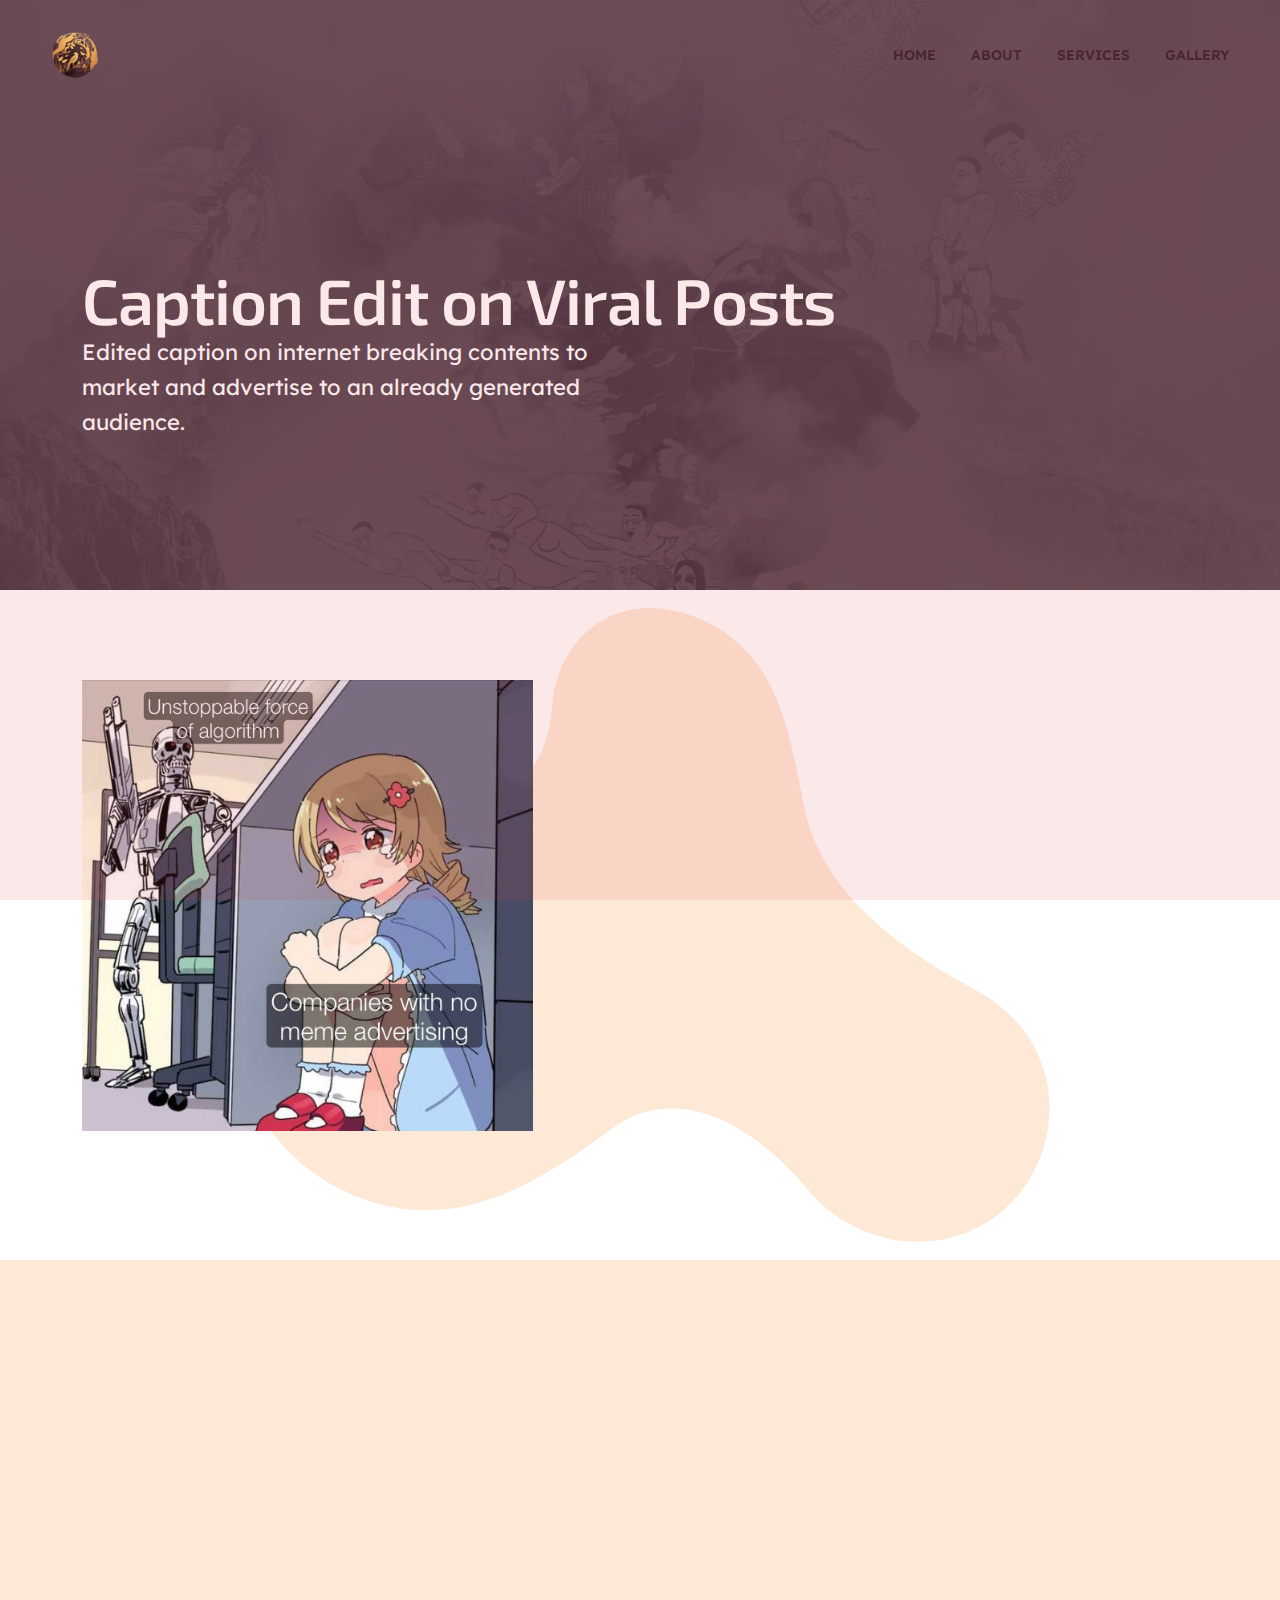
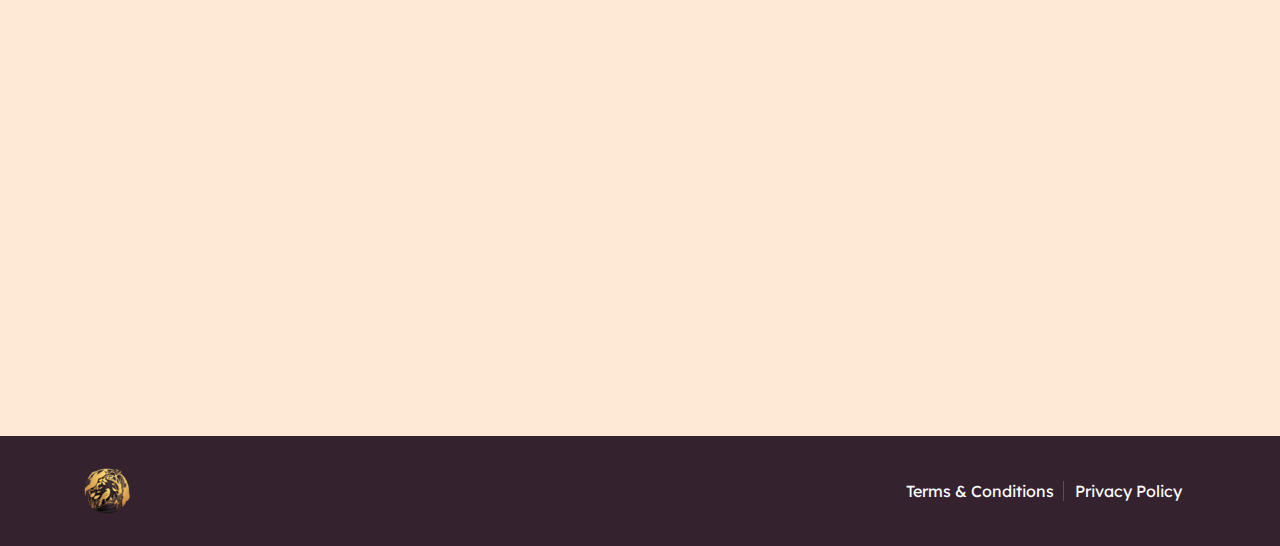
<file: services/caption_edit.html>
<!doctype html>
<html lang="en">
<head>
<meta charset="utf-8">
<meta name="viewport" content="width=device-width, initial-scale=1">
<meta name="format-detection" content="telephone=no">
<title>caption edit - Golden Fable</title>
<meta name="author" content="Hossain Nahdi">
<meta name="description" content="HTML Landing Page Template">
<meta name="keywords" content="digital marketing, leads, pay per click, advertising, social media, SEO, email marketing">

<!-- FAVICON FILES -->
<link href="/assets/images/icons/apple-touch-icon-144-precomposed.png" rel="apple-touch-icon" sizes="144x144">
<link href="/assets/images/icons/apple-touch-icon-120-precomposed.png" rel="apple-touch-icon" sizes="120x120">
<link href="/assets/images/icons/apple-touch-icon-76-precomposed.png" rel="apple-touch-icon" sizes="76x76">
<link href="/assets/images/icons/favicon.png" rel="shortcut icon">

<!-- CSS FILES -->
<link rel="stylesheet" href="/assets/css/bootstrap.min.css">
<link rel="stylesheet" href="/assets/fonts/iconfonts.css">
<link rel="stylesheet" href="/assets/css/plugins.css">
<link rel="stylesheet" href="/assets/css/style.css">
<link rel="stylesheet" href="/assets/css/responsive.css">
<link rel="stylesheet" href="/assets/css/color.css">

<style>
    /* CSS animation for fade-in effect */
    .animated-element {
        opacity: 0;
        transform: translateY(20px);
        transition: opacity 0.5s ease, transform 0.5s ease;
    }

    .animated-element.animated {
        opacity: 1;
        transform: translateY(0);
    }
</style>

</head>
<body>
<div id="dtr-wrapper" class="clearfix">

    <!-- preloader starts -->
    <div class="dtr-preloader">
        <div class="dtr-preloader-inner">
            <div class="dtr-loader">Loading...</div>
        </div>
    </div>
    <!-- preloader ends -->

    <!-- Small Devices Header -->
    <div class="dtr-responsive-header header-with-slick-menu fixed-top dtr-responsive-dark-header">
        <div class="container">

            <!-- small devices logo -->
            <div class="logo-default dtr-responsive-header-left"> <a class="dtr-logo" href="/index.html"><img src="/assets/images/logo-light.png" alt="logo" width="50" height="50"></a> </div>
            <!-- small devices logo ends -->

            <!-- menu button -->
            <button id="dtr-menu-button" class="dtr-hamburger" type="button"><span class="dtr-hamburger-lines-wrapper"><span class="dtr-hamburger-lines"></span></span></button>
        </div>
        <div class="dtr-responsive-header-menu"></div>
    </div>
    
    <!-- Header -->
    <header id="dtr-header-global" class="dtr-dark-header fixed-top">
        <!-- Header content here -->
        <div class="d-flex align-items-center justify-content-between">

            <!-- header left starts -->
            <div class="dtr-header-left">

                <!-- logo -->
                <a class="logo-default dtr-scroll-link" href="/home"><img src="/assets/images/logo-light.png" alt="logo"></a>

                <!-- logo on scroll -->
                <a class="logo-alt dtr-scroll-link" href="/home"><img src="/assets/images/logo-light.png" alt="logo"></a>
                <!-- logo on scroll ends -->

            </div>
            <!-- header left ends -->

            <!-- menu starts-->
            <div class="main-navigation">
                <ul class="sf-menu dtr-nav light-nav-on-load light-nav-on-scroll">
                    <li> <a class="nav-link" href="/index.html">Home</a> </li>
                    <li> <a class="nav-link" href="/about_us.html">About</a> </li>
                    <li> <a class="nav-link" href="/services/index.html">Services</a> </li>
                    <li> <a class="nav-link" href="/gallery.html">Gallery</a></li>
                </ul>
            </div>
            
            <!-- menu ends -->

        </div>
    </header>

    <!-- Main Content -->
    <div id="dtr-main-content">

        <!-- Hero Section with Animation -->
        <section id="home" class="dtr-section dtr-section-with-bg dtr-hero-section-top-padding" style="background-image: url(/assets/images/gallery/bg-image.png);">
            <!-- Hero content here with animation -->
            
            <!-- overlay -->
            <div class="dtr-overlay dtr-overlay-purple"></div>
            <div class="container dtr-overlay-content dtr-py-150">

                <!--== row starts ==-->
                <div class="row">
                    <div class="col-12 color-white">
                        <h2 class="text-size-xs dtr-hero-subtext">Caption Edit on Viral Posts</h2>
                        <p class="color-white text-size-md w-50 w-sm-100 animated-element">
                            Edited caption on internet breaking contents to market and advertise 
                            to an already generated audience.
                        </p>
                        <!-- <a href="#" class="dtr-btn dtr-btn-rounded btn-red dtr-mt-20 ">Our Services</a> -->
                </div>
                <!--== row ends ==-->

            </div>
        </section>

        <!-- About Section with Animation -->
        <section id="about" class="dtr-section dtr-section-center-bg dtr-pt-90 dtr-pb-100" style="background-image: url(/assets/images/shape-1.svg);">
            <!-- About content here with animation -->
             <!-- to change color of background shape no need to edit image - refer help document -->
             <div class="container">

                <!--== row starts ==-->
                <div class="row">

                    <!--== column 1 starts ==-->
                    <div class="col-12 col-md-5"> 
                        <!-- image -->
                        <img src="/assets/images/image-3.jpg" alt="image">
                    </div>
                    <!--== column 1 ends ==-->

                    <!--== column 2 starts ==-->
                    <div class="col-12 col-md-6 offset-md-1 dtr-pt-40 small-device-space">
                        <div class="dtr-video-box dtr-rounded overflow-hidden animated-element">
                            <!-- heading -->
                            <p class="text-size-lg animated-element"> 
                                Caption Edit is the most rewarding way of marketing to get a result in a short amount 
                                of time. We will edit the caption on our already viral and shared contents to market 
                                your product. This will ensure that your company reaches the correct and already 
                                present internet audience. This also includes making memetic contents about your 
                                product and including a buy link in the caption. 


                            </p>
                        </div>
                        <!-- video box ends -->
                    </div>
                </div>
                <!--== row ends ==-->

            </div>
        </section>

        <!-- About Section with Animation -->
        <section id="about" class="dtr-section dtr-section-center-bg dtr-pt-90 dtr-pb-100 bg-pink">
            <!-- About content here with animation -->
             <!-- to change color of background shape no need to edit image - refer help document -->
             <div class="container">

                <!--== row starts ==-->
                <div class="row">

                    <!--== column 1 starts ==-->
                    <div class="col-12 col-md-5"> 
                        <!-- heading -->
                        <h2 class="dtr-section-heading animated-element">Enhancing Global Virality</h2>
                        <p class="text-size-lg animated-element"> 
                            For content that attains viral status on any platform worldwide, we offer 
                            a specialized service - caption edits. This post-viral advertising 
                            enhancement ensures that your global audience receives a message that 
                            resonates deeply.
                        </p>
                    </div>
                    <!--== column 1 ends ==-->

                    <!--== column 2 starts ==-->
                    <div class="col-12 col-md-6 offset-md-1 dtr-pt-40 small-device-space">
                        <div class="dtr-video-box dtr-rounded overflow-hidden animated-element">
                            <!-- image -->
                            <img src="/assets/images/image-1.jpg" alt="image">
                        </div>
                        <!-- video box ends -->
                    </div>
                </div>
                <!--== row ends ==-->

            </div>
        </section>

        
        <!-- Footer Section -->
        <footer id="dtr-footer">
            <!-- Footer content here -->
            <div class="container">

                <!--== row starts ==-->
                <div class="row d-flex align-items-center">
    
                    <!--== column 2 starts ==-->
                    <div class="col-12 col-md-6"> <a class="dtr-scroll-link" href="/home"><img src="/assets/images/logo-light.png" alt="logo"></a> </div>
                    <!--== column 2 ends ==-->
    
                    <!--== column 3 starts ==-->
                    <div class="col-12 col-md-6">
                        <ul class="dtr-list-copyright">
                            <li><a href="#">Terms & Conditions</a></li>
                            <li><a href="#">Privacy Policy</a></li>
                        </ul>
                    </div>
                    <!--== column 3 ends ==-->
    
                </div>
                <!--== row ends ==-->
    
            </div>
        </footer>

    </div>
    <!-- #dtr-main-content ends -->

</div>
<!-- #dtr-wrapper ends -->

<!-- JS FILES -->
<script src="/assets/js/jquery.min.js"></script>
<script src="/assets/js/bootstrap.min.js"></script>
<script src="/assets/js/plugins.js"></script>
<script src="/assets/js/slick.min.js"></script>
<script src="/assets/js/custom.js"></script>

<script>
$(document).ready(function() {
    // Function to check if an element is in the viewport
    function isElementInViewport(el) {
        var rect = el.getBoundingClientRect();
        return (
            rect.top >= 0 &&
            rect.left >= 0 &&
            rect.bottom <= (window.innerHeight || document.documentElement.clientHeight) &&
            rect.right <= (window.innerWidth || document.documentElement.clientWidth)
        );
    }

    // Function to add "animated" class to elements in viewport
    function addAnimationClass() {
        $(".animated-element").each(function() {
            if (isElementInViewport(this)) {
                $(this).addClass("animated");
            }
        });
    }

    // Initial check on page load
    addAnimationClass();

    // Check on scroll
    $(window).on("scroll", function() {
        addAnimationClass();
    });
});
</script>

</body>
</html>
</file>
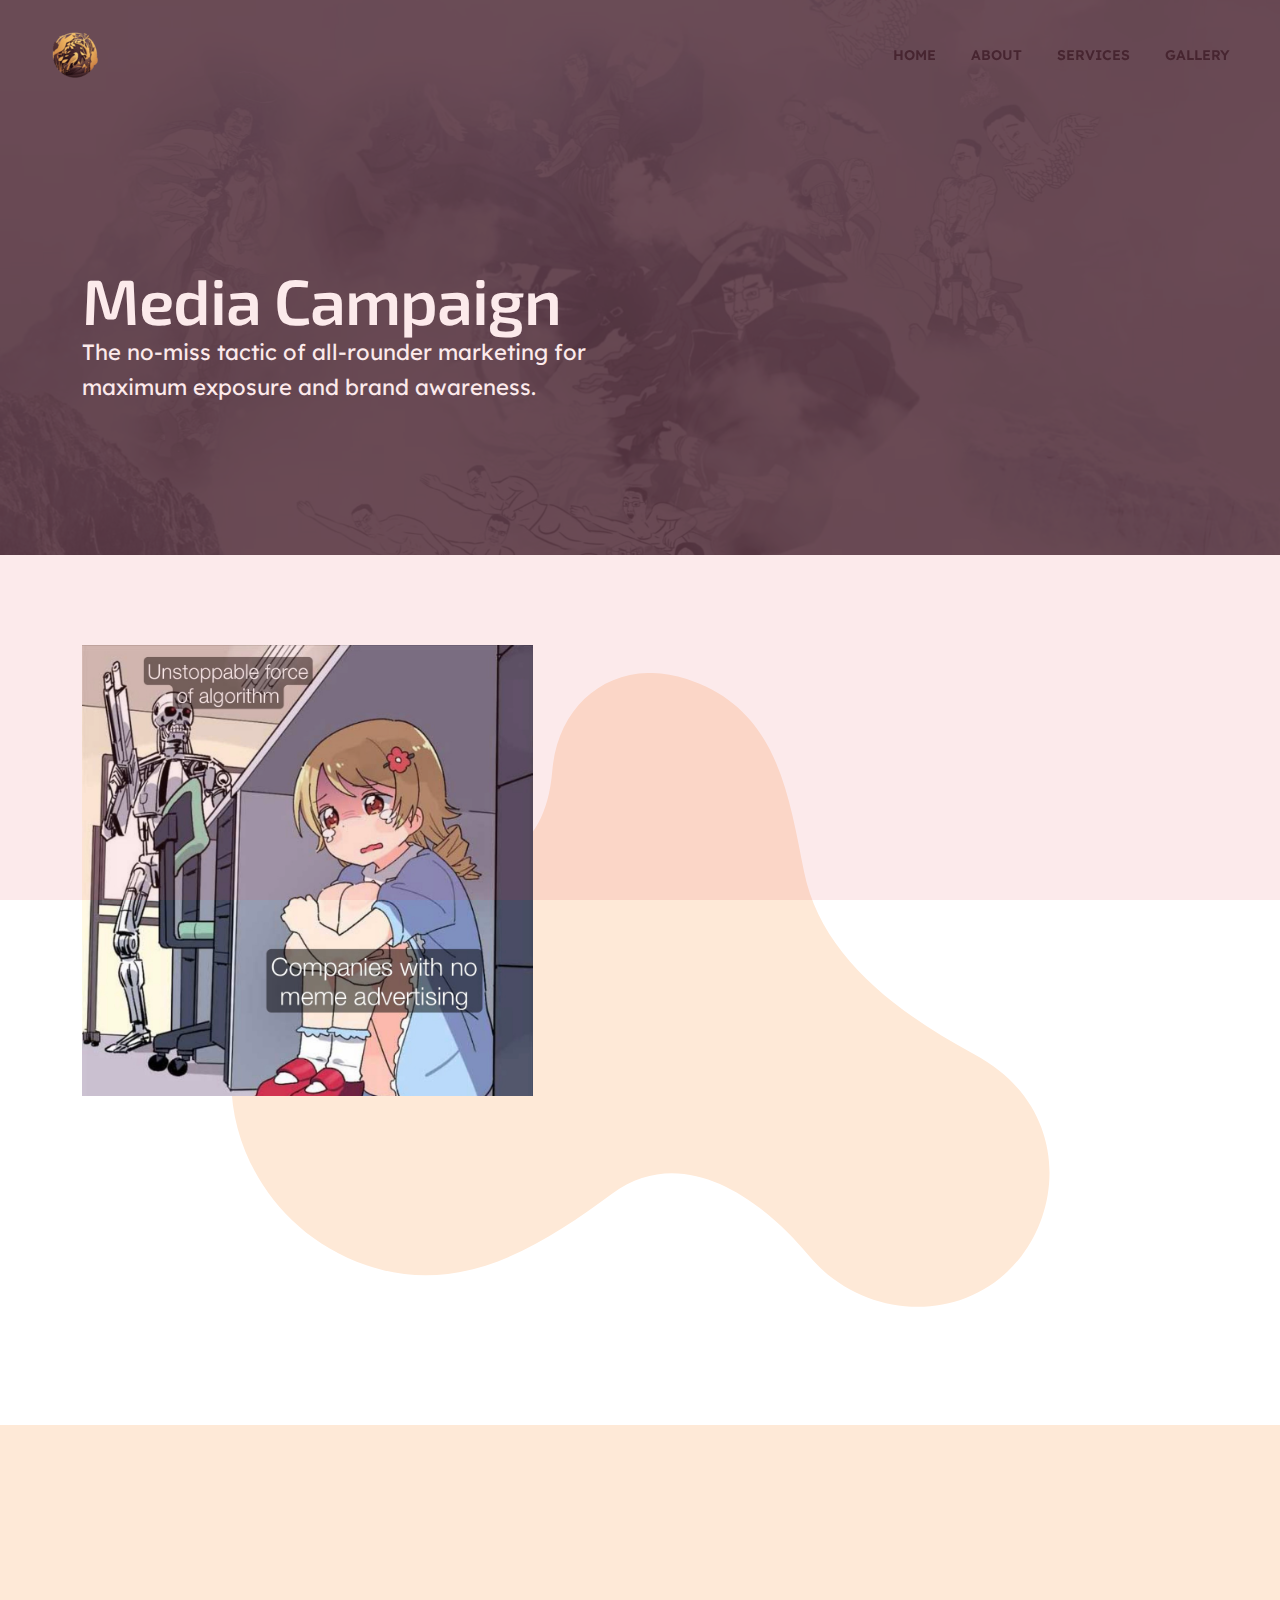
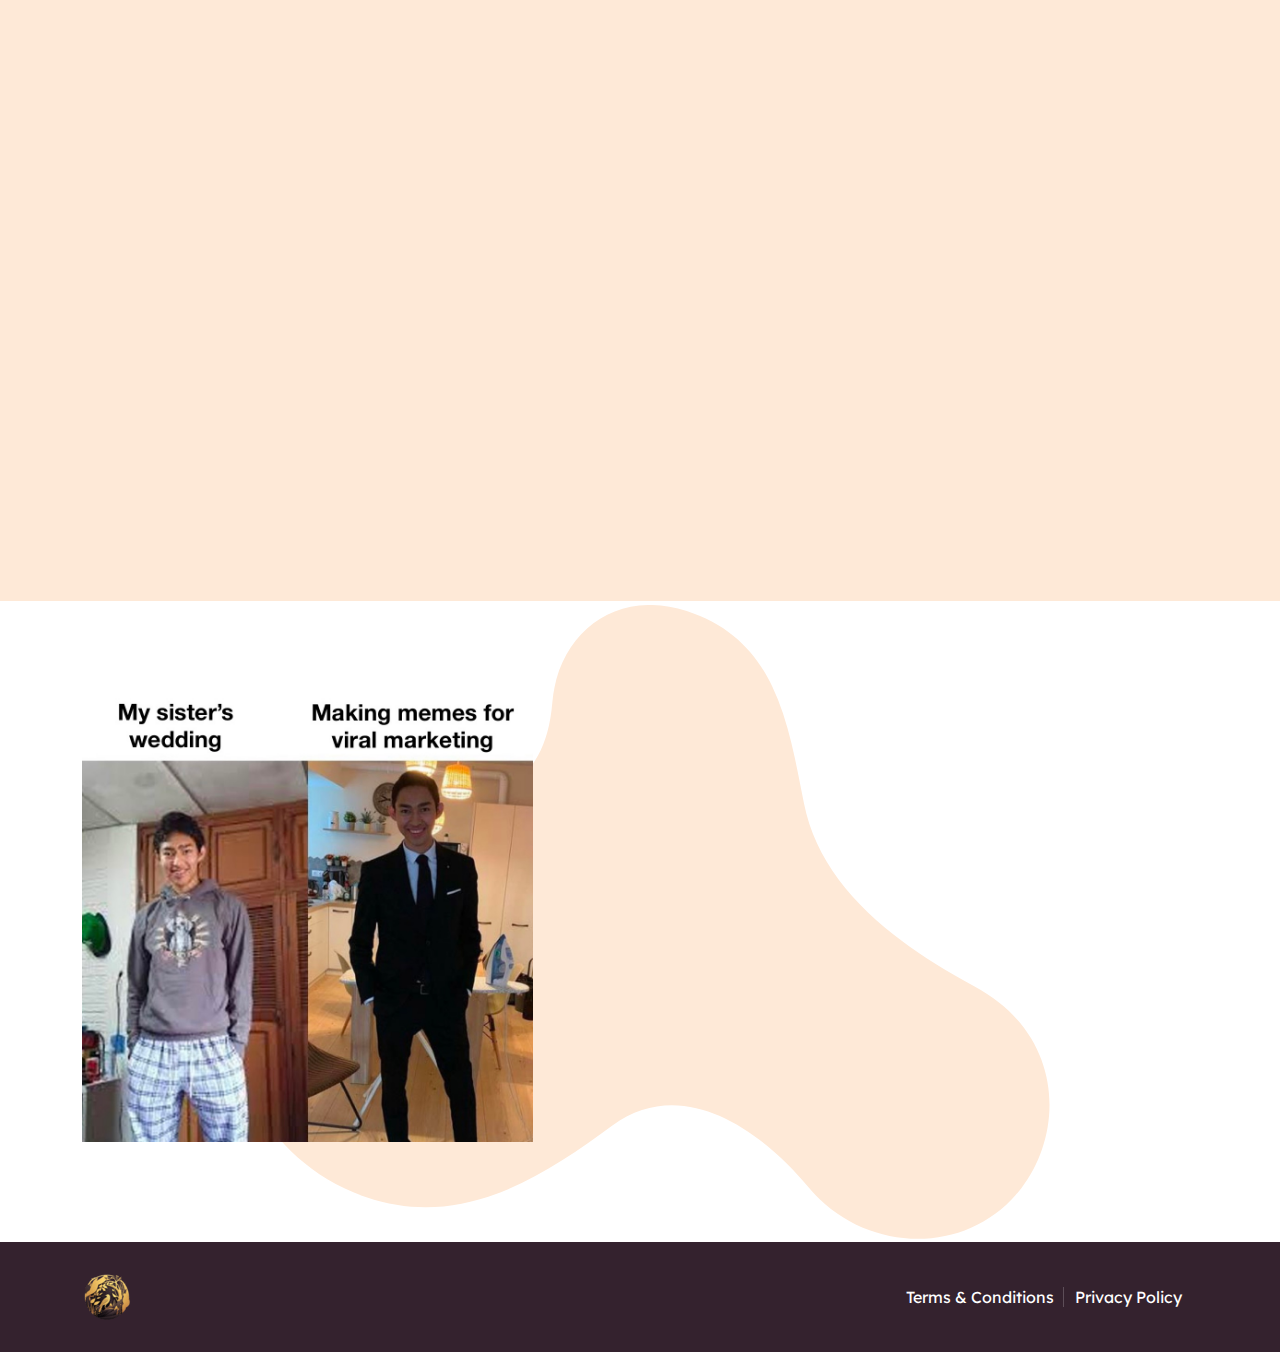
<file: services/media_campaign.html>
<!doctype html>
<html lang="en">
<head>
<meta charset="utf-8">
<meta name="viewport" content="width=device-width, initial-scale=1">
<meta name="format-detection" content="telephone=no">
<title>Media Campaign - Golden Fable</title>
<meta name="author" content="Hossain Nahdi">
<meta name="description" content="HTML Landing Page Template">
<meta name="keywords" content="digital marketing, leads, pay per click, advertising, social media, SEO, email marketing">

<!-- FAVICON FILES -->
<link href="/assets/images/icons/apple-touch-icon-144-precomposed.png" rel="apple-touch-icon" sizes="144x144">
<link href="/assets/images/icons/apple-touch-icon-120-precomposed.png" rel="apple-touch-icon" sizes="120x120">
<link href="/assets/images/icons/apple-touch-icon-76-precomposed.png" rel="apple-touch-icon" sizes="76x76">
<link href="/assets/images/icons/favicon.png" rel="shortcut icon">

<!-- CSS FILES -->
<link rel="stylesheet" href="/assets/css/bootstrap.min.css">
<link rel="stylesheet" href="/assets/fonts/iconfonts.css">
<link rel="stylesheet" href="/assets/css/plugins.css">
<link rel="stylesheet" href="/assets/css/style.css">
<link rel="stylesheet" href="/assets/css/responsive.css">
<link rel="stylesheet" href="/assets/css/color.css">

<style>
    /* CSS animation for fade-in effect */
    .animated-element {
        opacity: 0;
        transform: translateY(20px);
        transition: opacity 0.5s ease, transform 0.5s ease;
    }

    .animated-element.animated {
        opacity: 1;
        transform: translateY(0);
    }
</style>

</head>
<body>
<div id="dtr-wrapper" class="clearfix">

    <!-- preloader starts -->
    <div class="dtr-preloader">
        <div class="dtr-preloader-inner">
            <div class="dtr-loader">Loading...</div>
        </div>
    </div>
    <!-- preloader ends -->

    <!-- Small Devices Header -->
    <div class="dtr-responsive-header header-with-slick-menu fixed-top dtr-responsive-dark-header">
        <div class="container">

            <!-- small devices logo -->
            <div class="logo-default dtr-responsive-header-left"> <a class="dtr-logo" href="/index.html"><img src="/assets/images/logo-light.png" alt="logo" width="50" height="50"></a> </div>
            <!-- small devices logo ends -->

            <!-- menu button -->
            <button id="dtr-menu-button" class="dtr-hamburger" type="button"><span class="dtr-hamburger-lines-wrapper"><span class="dtr-hamburger-lines"></span></span></button>
        </div>
        <div class="dtr-responsive-header-menu"></div>
    </div>
    
    <!-- Header -->
    <header id="dtr-header-global" class="dtr-dark-header fixed-top">
        <!-- Header content here -->
        <div class="d-flex align-items-center justify-content-between">

            <!-- header left starts -->
            <div class="dtr-header-left">

                <!-- logo -->
                <a class="logo-default dtr-scroll-link" href="/home"><img src="/assets/images/logo-light.png" alt="logo"></a>

                <!-- logo on scroll -->
                <a class="logo-alt dtr-scroll-link" href="/home"><img src="/assets/images/logo-light.png" alt="logo"></a>
                <!-- logo on scroll ends -->

            </div>
            <!-- header left ends -->

            <!-- menu starts-->
            <div class="main-navigation">
                <ul class="sf-menu dtr-nav light-nav-on-load light-nav-on-scroll">
                    <li> <a class="nav-link" href="/index.html">Home</a> </li>
                    <li> <a class="nav-link" href="/about_us.html">About</a> </li>
                    <li> <a class="nav-link" href="/services/index.html">Services</a> </li>
                    <li> <a class="nav-link" href="/gallery.html">Gallery</a></li>
                </ul>
            </div>
            
            <!-- menu ends -->

        </div>
    </header>

    <!-- Main Content -->
    <div id="dtr-main-content">

        <!-- Hero Section with Animation -->
        <section id="home" class="dtr-section dtr-section-with-bg dtr-hero-section-top-padding" style="background-image: url(/assets/images/gallery/bg-image.png);">
            <!-- Hero content here with animation -->
            
            <!-- overlay -->
            <div class="dtr-overlay dtr-overlay-purple"></div>
            <div class="container dtr-overlay-content dtr-py-150">

                <!--== row starts ==-->
                <div class="row">
                    <div class="col-12 color-white">
                        <h2 class="text-size-xs dtr-hero-subtext">Media Campaign</h2>
                        <p class="color-white text-size-md w-50 w-sm-100 animated-element">
                            The no-miss tactic of all-rounder marketing for maximum exposure and brand awareness.
                        </p>
                        <!-- <a href="#" class="dtr-btn dtr-btn-rounded btn-red dtr-mt-20 ">Our Services</a> -->
                </div>
                <!--== row ends ==-->

            </div>
        </section>

        <!-- About Section with Animation -->
        <section id="about" class="dtr-section dtr-section-center-bg dtr-pt-90 dtr-pb-100" style="background-image: url(/assets/images/shape-1.svg);">
            <!-- About content here with animation -->
             <!-- to change color of background shape no need to edit image - refer help document -->
             <div class="container">

                <!--== row starts ==-->
                <div class="row">

                    <!--== column 1 starts ==-->
                    <div class="col-12 col-md-5"> 
                        <!-- image -->
                        <img src="/assets/images/image-3.jpg" alt="image">
                    </div>
                    <!--== column 1 ends ==-->

                    <!--== column 2 starts ==-->
                    <div class="col-12 col-md-6 offset-md-1 dtr-pt-40 small-device-space">
                        <div class="dtr-video-box dtr-rounded overflow-hidden animated-element">
                            <!-- heading -->
                            <p class="text-size-lg animated-element"> 
                                Using our Virality Algorithm, we will create for you an all-rounder campaign which 
                                will include memes, shorts, reels and product sponsorship in all platforms which 
                                will ensure you get coverage from everywhere.  We design and execute strategic 
                                multimedia campaigns tailored to your target market. Whether it's through 
                                eye-catching videos, compelling visuals, or persuasive copy, we ensure your 
                                message reaches the right people, at the right time, on the right platforms. 
                                Get ready to see your brand in the spotlight!

                            </p>
                        </div>
                        <!-- video box ends -->
                    </div>
                </div>
                <!--== row ends ==-->

            </div>
        </section>

        <!-- About Section with Animation -->
        <section id="about" class="dtr-section dtr-section-center-bg dtr-pt-90 dtr-pb-100 bg-pink">
            <!-- About content here with animation -->
             <!-- to change color of background shape no need to edit image - refer help document -->
             <div class="container">

                <!--== row starts ==-->
                <div class="row">

                    <!--== column 1 starts ==-->
                    <div class="col-12 col-md-5"> 
                        <!-- heading -->
                        <h2 class="dtr-section-heading animated-element">Global Reach, Local Impact</h2>
                        <p class="text-size-lg animated-element"> 
                            Leveraging the insights derived from our viral algorithm expertise, our 
                            media campaign services are designed for a global clientele. We understand 
                            that every market is unique, and our strategies are tailored to transcend 
                            borders.
                        </p>
                    </div>
                    <!--== column 1 ends ==-->

                    <!--== column 2 starts ==-->
                    <div class="col-12 col-md-6 offset-md-1 dtr-pt-40 small-device-space">
                        <div class="dtr-video-box dtr-rounded overflow-hidden animated-element">
                            <!-- image -->
                            <img src="/assets/images/image-1.jpg" alt="image">
                        </div>
                        <!-- video box ends -->
                    </div>
                </div>
                <!--== row ends ==-->

            </div>
        </section>

        <!-- About Section with Animation -->
        <section id="about" class="dtr-section dtr-section-center-bg dtr-pt-90 dtr-pb-100" style="background-image: url(/assets/images/shape-1.svg);">
            <!-- About content here with animation -->
             <!-- to change color of background shape no need to edit image - refer help document -->
             <div class="container">

                <!--== row starts ==-->
                <div class="row">

                    <!--== column 1 starts ==-->
                    <div class="col-12 col-md-5"> 
                        <!-- image -->
                        <img src="/assets/images/image-2.jpg" alt="image">
                    </div>
                    <!--== column 1 ends ==-->

                    <!--== column 2 starts ==-->
                    <div class="col-12 col-md-6 offset-md-1 dtr-pt-40 small-device-space">
                        <div class="dtr-video-box dtr-rounded overflow-hidden animated-element">
                            <!-- heading -->
                            <h2 class="dtr-section-heading animated-element">Comprehensive Services</h2>
                            <p class="text-size-lg animated-element"> 
                                Our services include content creation, social media marketing, and public relations. 
                                These are meticulously curated to bolster your brand's global presence, engage 
                                diverse audiences, and create a lasting impact in markets around the world.

                            </p>
                        </div>
                        <!-- video box ends -->
                    </div>
                </div>
                <!--== row ends ==-->

            </div>
        </section>


        
        <!-- Footer Section -->
        <footer id="dtr-footer">
            <!-- Footer content here -->
            <div class="container">

                <!--== row starts ==-->
                <div class="row d-flex align-items-center">
    
                    <!--== column 2 starts ==-->
                    <div class="col-12 col-md-6"> <a class="dtr-scroll-link" href="/home"><img src="/assets/images/logo-light.png" alt="logo"></a> </div>
                    <!--== column 2 ends ==-->
    
                    <!--== column 3 starts ==-->
                    <div class="col-12 col-md-6">
                        <ul class="dtr-list-copyright">
                            <li><a href="#">Terms & Conditions</a></li>
                            <li><a href="#">Privacy Policy</a></li>
                        </ul>
                    </div>
                    <!--== column 3 ends ==-->
    
                </div>
                <!--== row ends ==-->
    
            </div>
        </footer>

    </div>
    <!-- #dtr-main-content ends -->

</div>
<!-- #dtr-wrapper ends -->

<!-- JS FILES -->
<script src="/assets/js/jquery.min.js"></script>
<script src="/assets/js/bootstrap.min.js"></script>
<script src="/assets/js/plugins.js"></script>
<script src="/assets/js/slick.min.js"></script>
<script src="/assets/js/custom.js"></script>

<script>
$(document).ready(function() {
    // Function to check if an element is in the viewport
    function isElementInViewport(el) {
        var rect = el.getBoundingClientRect();
        return (
            rect.top >= 0 &&
            rect.left >= 0 &&
            rect.bottom <= (window.innerHeight || document.documentElement.clientHeight) &&
            rect.right <= (window.innerWidth || document.documentElement.clientWidth)
        );
    }

    // Function to add "animated" class to elements in viewport
    function addAnimationClass() {
        $(".animated-element").each(function() {
            if (isElementInViewport(this)) {
                $(this).addClass("animated");
            }
        });
    }

    // Initial check on page load
    addAnimationClass();

    // Check on scroll
    $(window).on("scroll", function() {
        addAnimationClass();
    });
});
</script>

</body>
</html>
</file>
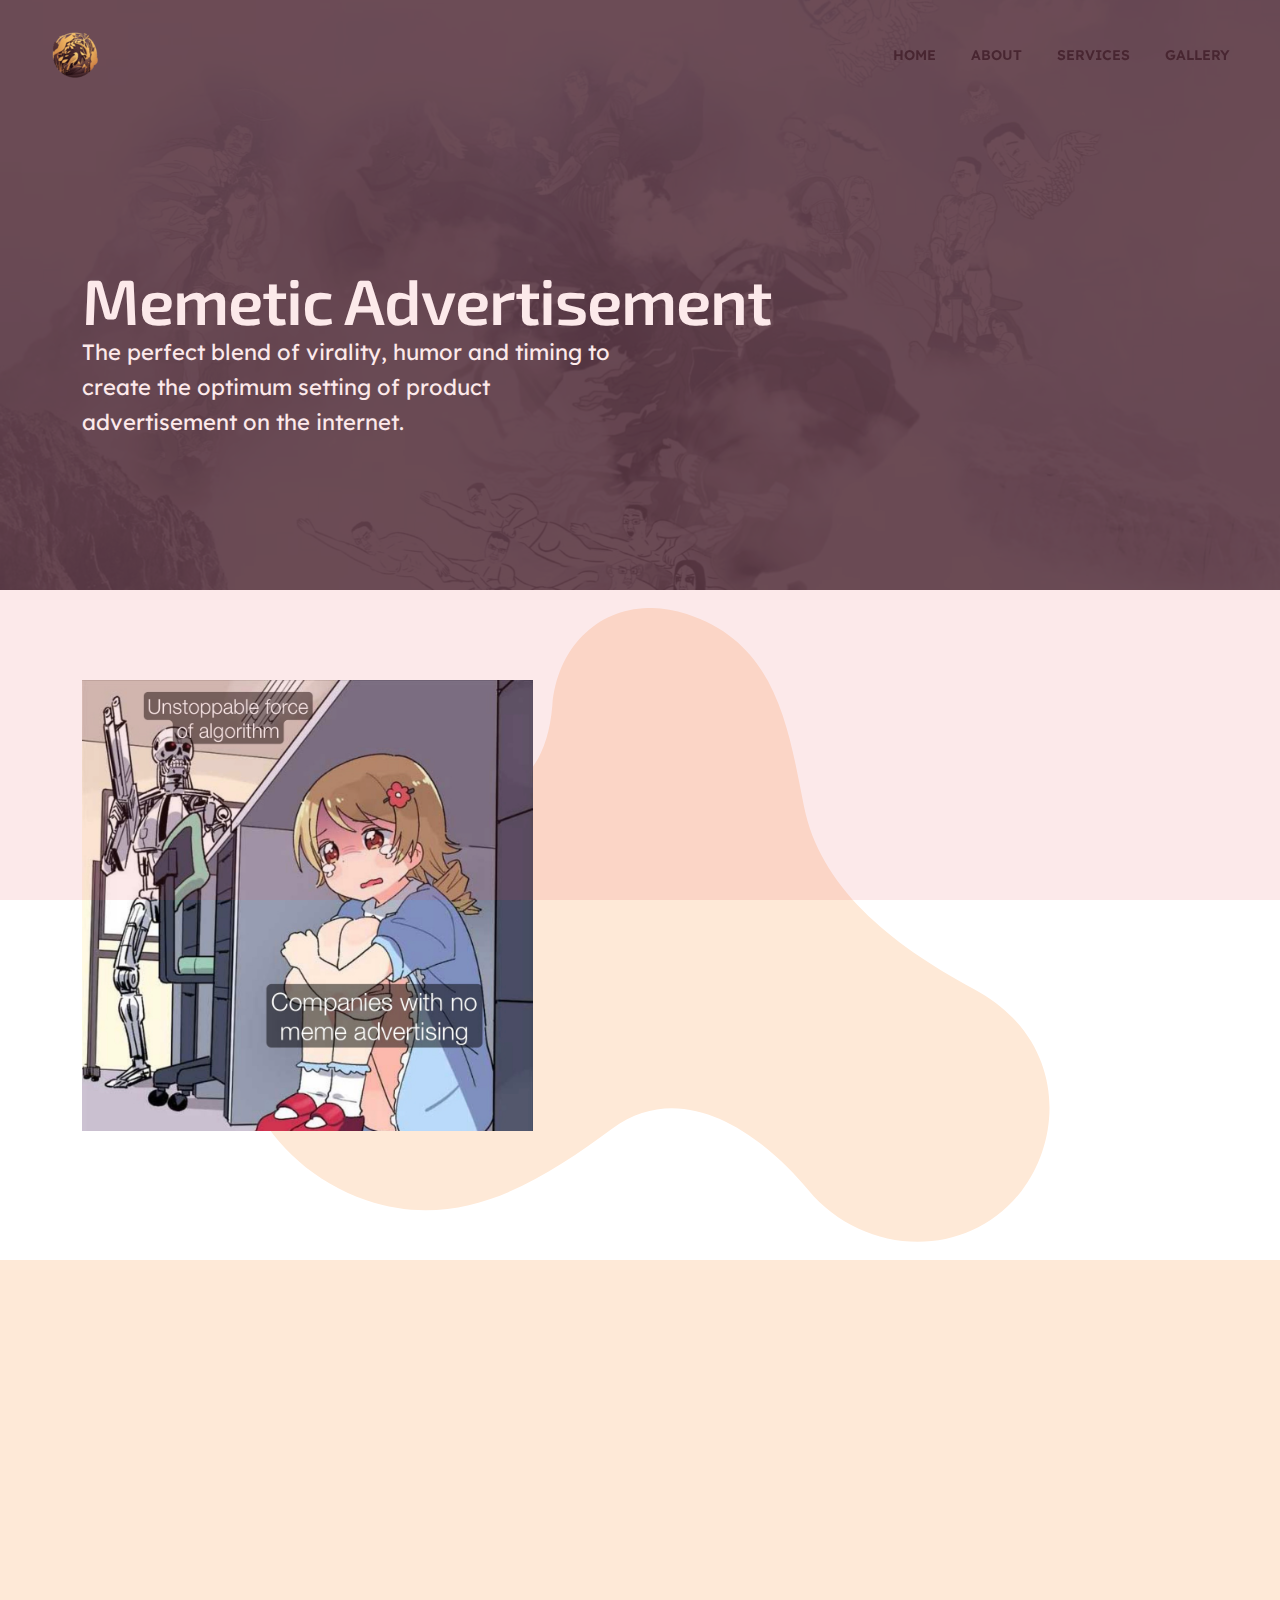
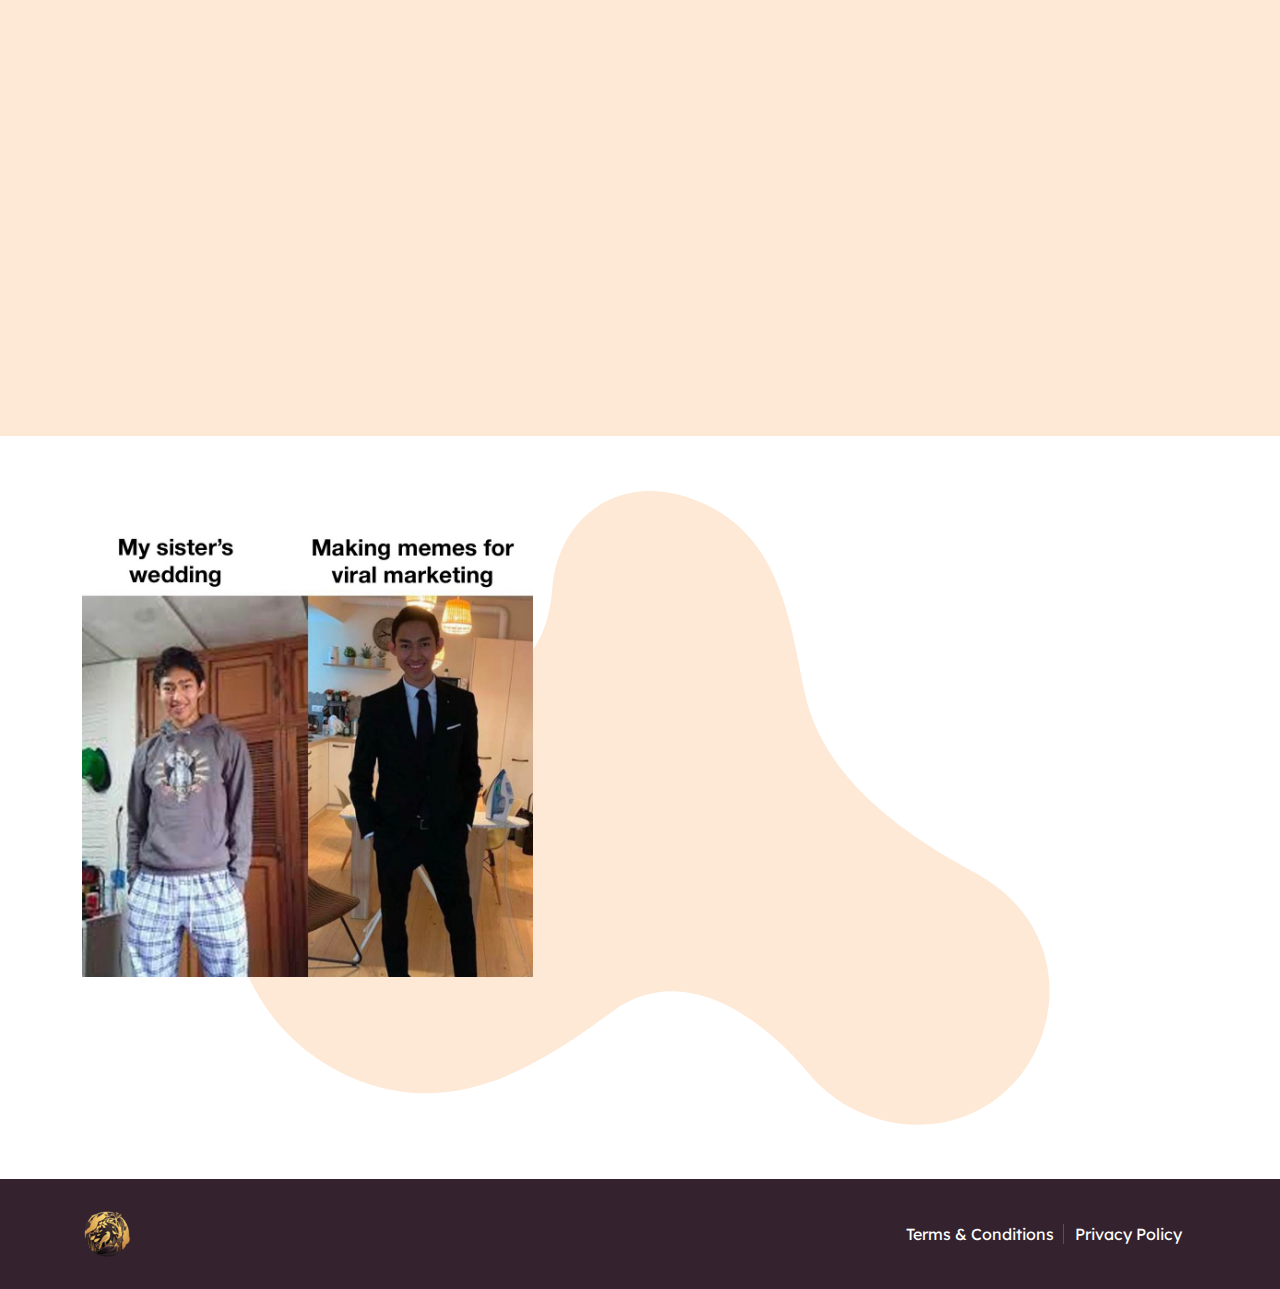
<file: services/memetic_advertisement.html>
<!doctype html>
<html lang="en">
<head>
<meta charset="utf-8">
<meta name="viewport" content="width=device-width, initial-scale=1">
<meta name="format-detection" content="telephone=no">
<title>Memetic Advertisement - Golden Fable</title>
<meta name="author" content="Hossain Nahdi">
<meta name="description" content="HTML Landing Page Template">
<meta name="keywords" content="digital marketing, leads, pay per click, advertising, social media, SEO, email marketing">

<!-- FAVICON FILES -->
<link href="/assets/images/icons/apple-touch-icon-144-precomposed.png" rel="apple-touch-icon" sizes="144x144">
<link href="/assets/images/icons/apple-touch-icon-120-precomposed.png" rel="apple-touch-icon" sizes="120x120">
<link href="/assets/images/icons/apple-touch-icon-76-precomposed.png" rel="apple-touch-icon" sizes="76x76">
<link href="/assets/images/icons/favicon.png" rel="shortcut icon">

<!-- CSS FILES -->
<link rel="stylesheet" href="/assets/css/bootstrap.min.css">
<link rel="stylesheet" href="/assets/fonts/iconfonts.css">
<link rel="stylesheet" href="/assets/css/plugins.css">
<link rel="stylesheet" href="/assets/css/style.css">
<link rel="stylesheet" href="/assets/css/responsive.css">
<link rel="stylesheet" href="/assets/css/color.css">

<style>
    /* CSS animation for fade-in effect */
    .animated-element {
        opacity: 0;
        transform: translateY(20px);
        transition: opacity 0.5s ease, transform 0.5s ease;
    }

    .animated-element.animated {
        opacity: 1;
        transform: translateY(0);
    }
</style>

</head>
<body>
<div id="dtr-wrapper" class="clearfix">

    <!-- preloader starts -->
    <div class="dtr-preloader">
        <div class="dtr-preloader-inner">
            <div class="dtr-loader">Loading...</div>
        </div>
    </div>
    <!-- preloader ends -->

    <!-- Small Devices Header -->
    <div class="dtr-responsive-header header-with-slick-menu fixed-top dtr-responsive-dark-header">
        <div class="container">

            <!-- small devices logo -->
            <div class="logo-default dtr-responsive-header-left"> <a class="dtr-logo" href="/index.html"><img src="/assets/images/logo-light.png" alt="logo" width="50" height="50"></a> </div>
            <!-- small devices logo ends -->

            <!-- menu button -->
            <button id="dtr-menu-button" class="dtr-hamburger" type="button"><span class="dtr-hamburger-lines-wrapper"><span class="dtr-hamburger-lines"></span></span></button>
        </div>
        <div class="dtr-responsive-header-menu"></div>
    </div>
    
    <!-- Header -->
    <header id="dtr-header-global" class="dtr-dark-header fixed-top">
        <!-- Header content here -->
        <div class="d-flex align-items-center justify-content-between">

            <!-- header left starts -->
            <div class="dtr-header-left">

                <!-- logo -->
                <a class="logo-default dtr-scroll-link" href="/home"><img src="/assets/images/logo-light.png" alt="logo"></a>

                <!-- logo on scroll -->
                <a class="logo-alt dtr-scroll-link" href="/home"><img src="/assets/images/logo-light.png" alt="logo"></a>
                <!-- logo on scroll ends -->

            </div>
            <!-- header left ends -->

            <!-- menu starts-->
            <div class="main-navigation">
                <ul class="sf-menu dtr-nav light-nav-on-load light-nav-on-scroll">
                    <li> <a class="nav-link" href="/index.html">Home</a> </li>
                    <li> <a class="nav-link" href="/about_us.html">About</a> </li>
                    <li> <a class="nav-link" href="/services/index.html">Services</a> </li>
                    <li> <a class="nav-link" href="/gallery.html">Gallery</a></li>
                </ul>
            </div>
            
            <!-- menu ends -->

        </div>
    </header>

    <!-- Main Content -->
    <div id="dtr-main-content">

        <!-- Hero Section with Animation -->
        <section id="home" class="dtr-section dtr-section-with-bg dtr-hero-section-top-padding" style="background-image: url(/assets/images/gallery/bg-image.png);">
            <!-- Hero content here with animation -->
            
            <!-- overlay -->
            <div class="dtr-overlay dtr-overlay-purple"></div>
            <div class="container dtr-overlay-content dtr-py-150">

                <!--== row starts ==-->
                <div class="row">
                    <div class="col-12 color-white">
                        <h2 class="text-size-xs dtr-hero-subtext">Memetic Advertisement</h2>
                        <p class="color-white text-size-md w-50 w-sm-100 animated-element">
                            The perfect blend of virality, humor and timing to create the optimum setting of product advertisement on the internet.
                        </p>
                        <!-- <a href="#" class="dtr-btn dtr-btn-rounded btn-red dtr-mt-20 ">Our Services</a> -->
                </div>
                <!--== row ends ==-->

            </div>
        </section>

        <!-- About Section with Animation -->
        <section id="about" class="dtr-section dtr-section-center-bg dtr-pt-90 dtr-pb-100" style="background-image: url(/assets/images/shape-1.svg);">
            <!-- About content here with animation -->
             <!-- to change color of background shape no need to edit image - refer help document -->
             <div class="container">

                <!--== row starts ==-->
                <div class="row">

                    <!--== column 1 starts ==-->
                    <div class="col-12 col-md-5"> 
                        <!-- image -->
                        <img src="/assets/images/image-3.jpg" alt="image">
                    </div>
                    <!--== column 1 ends ==-->

                    <!--== column 2 starts ==-->
                    <div class="col-12 col-md-6 offset-md-1 dtr-pt-40 small-device-space">
                        <div class="dtr-video-box dtr-rounded overflow-hidden animated-element">
                            <!-- heading -->
                            <p class="text-size-lg animated-element"> 
                                Our Memetic Advertisement method is the culmination of all our hacks and 
                                methods for maximum exposure to the right audience. We create memes that 
                                resonate with your audience, turning humor and relatability into engagement 
                                and brand awareness. It's a fun and effective way to connect with your 
                                target demographic in the digital age.

                            </p>
                        </div>
                        <!-- video box ends -->
                    </div>
                </div>
                <!--== row ends ==-->

            </div>
        </section>

        <!-- About Section with Animation -->
        <section id="about" class="dtr-section dtr-section-center-bg dtr-pt-90 dtr-pb-100 bg-pink">
            <!-- About content here with animation -->
             <!-- to change color of background shape no need to edit image - refer help document -->
             <div class="container">

                <!--== row starts ==-->
                <div class="row">

                    <!--== column 1 starts ==-->
                    <div class="col-12 col-md-5"> 
                        <!-- heading -->
                        <h2 class="dtr-section-heading animated-element">Global Meme Power</h2>
                        <p class="text-size-lg animated-element"> 
                            Meme marketing is a universal language that transcends cultural boundaries. 
                            It's a cost-effective and highly shareable tool that we employ to promote 
                            your brand or product to a global audience.
                        </p>
                    </div>
                    <!--== column 1 ends ==-->

                    <!--== column 2 starts ==-->
                    <div class="col-12 col-md-6 offset-md-1 dtr-pt-40 small-device-space">
                        <div class="dtr-video-box dtr-rounded overflow-hidden animated-element">
                            <!-- image -->
                            <img src="/assets/images/image-1.jpg" alt="image">
                        </div>
                        <!-- video box ends -->
                    </div>
                </div>
                <!--== row ends ==-->

            </div>
        </section>

        <!-- About Section with Animation -->
        <section id="about" class="dtr-section dtr-section-center-bg dtr-pt-90 dtr-pb-100" style="background-image: url(/assets/images/shape-1.svg);">
            <!-- About content here with animation -->
             <!-- to change color of background shape no need to edit image - refer help document -->
             <div class="container">

                <!--== row starts ==-->
                <div class="row">

                    <!--== column 1 starts ==-->
                    <div class="col-12 col-md-5"> 
                        <!-- image -->
                        <img src="/assets/images/image-2.jpg" alt="image">
                    </div>
                    <!--== column 1 ends ==-->

                    <!--== column 2 starts ==-->
                    <div class="col-12 col-md-6 offset-md-1 dtr-pt-40 small-device-space">
                        <div class="dtr-video-box dtr-rounded overflow-hidden animated-element">
                            <!-- heading -->
                            <h2 class="dtr-section-heading animated-element">Fostering Community</h2>
                            <p class="text-size-lg animated-element"> 
                                Memes have the unique ability to create a sense of community around your brand, no matter 
                                where it's based. This sense of belonging can drive loyalty and engagement among customers 
                                worldwide. Our Memetic Advertisement services guarantee precise targeting, cultural 
                                relevance, unmatched creativity, and data-driven insights for global campaigns.

                            </p>
                        </div>
                        <!-- video box ends -->
                    </div>
                </div>
                <!--== row ends ==-->

            </div>
        </section>


        
        <!-- Footer Section -->
        <footer id="dtr-footer">
            <!-- Footer content here -->
            <div class="container">

                <!--== row starts ==-->
                <div class="row d-flex align-items-center">
    
                    <!--== column 2 starts ==-->
                    <div class="col-12 col-md-6"> <a class="dtr-scroll-link" href="/home"><img src="/assets/images/logo-light.png" alt="logo"></a> </div>
                    <!--== column 2 ends ==-->
    
                    <!--== column 3 starts ==-->
                    <div class="col-12 col-md-6">
                        <ul class="dtr-list-copyright">
                            <li><a href="#">Terms & Conditions</a></li>
                            <li><a href="#">Privacy Policy</a></li>
                        </ul>
                    </div>
                    <!--== column 3 ends ==-->
    
                </div>
                <!--== row ends ==-->
    
            </div>
        </footer>

    </div>
    <!-- #dtr-main-content ends -->

</div>
<!-- #dtr-wrapper ends -->

<!-- JS FILES -->
<script src="/assets/js/jquery.min.js"></script>
<script src="/assets/js/bootstrap.min.js"></script>
<script src="/assets/js/plugins.js"></script>
<script src="/assets/js/slick.min.js"></script>
<script src="/assets/js/custom.js"></script>

<script>
$(document).ready(function() {
    // Function to check if an element is in the viewport
    function isElementInViewport(el) {
        var rect = el.getBoundingClientRect();
        return (
            rect.top >= 0 &&
            rect.left >= 0 &&
            rect.bottom <= (window.innerHeight || document.documentElement.clientHeight) &&
            rect.right <= (window.innerWidth || document.documentElement.clientWidth)
        );
    }

    // Function to add "animated" class to elements in viewport
    function addAnimationClass() {
        $(".animated-element").each(function() {
            if (isElementInViewport(this)) {
                $(this).addClass("animated");
            }
        });
    }

    // Initial check on page load
    addAnimationClass();

    // Check on scroll
    $(window).on("scroll", function() {
        addAnimationClass();
    });
});
</script>

</body>
</html>
</file>
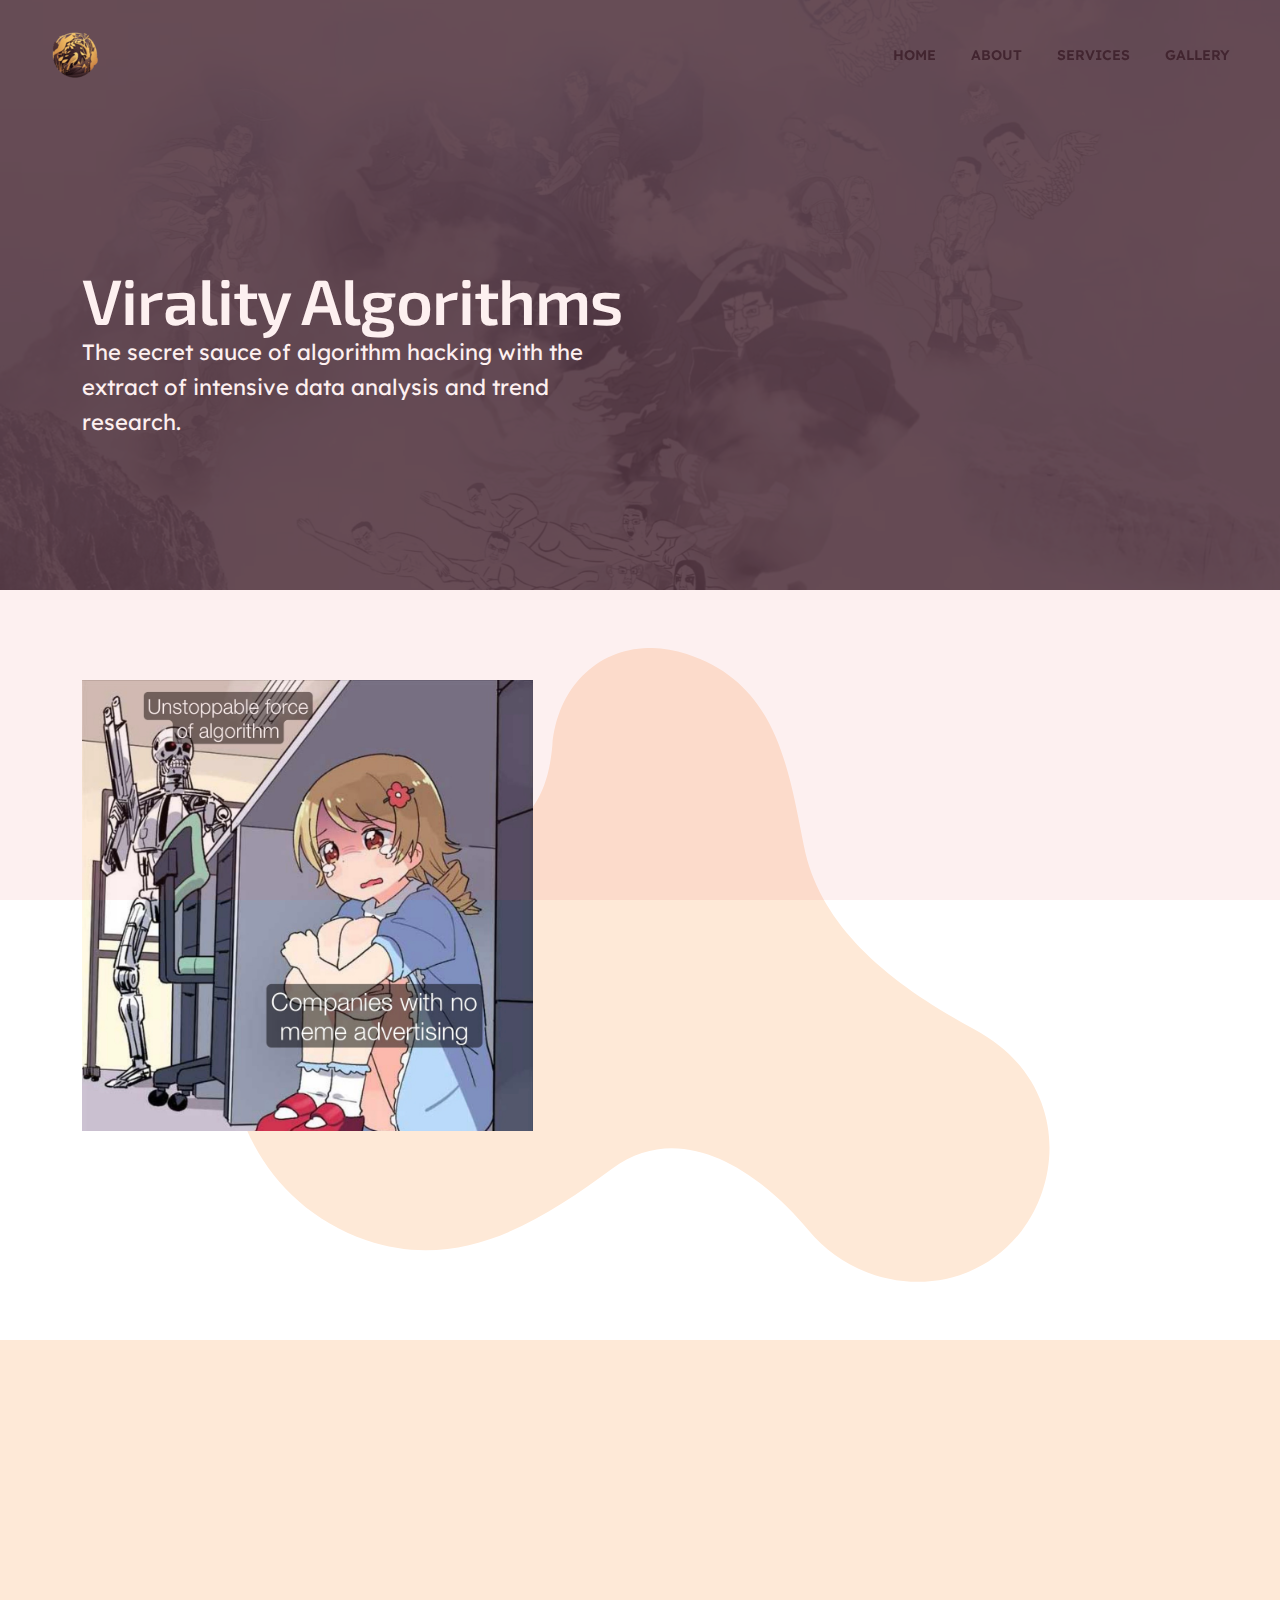
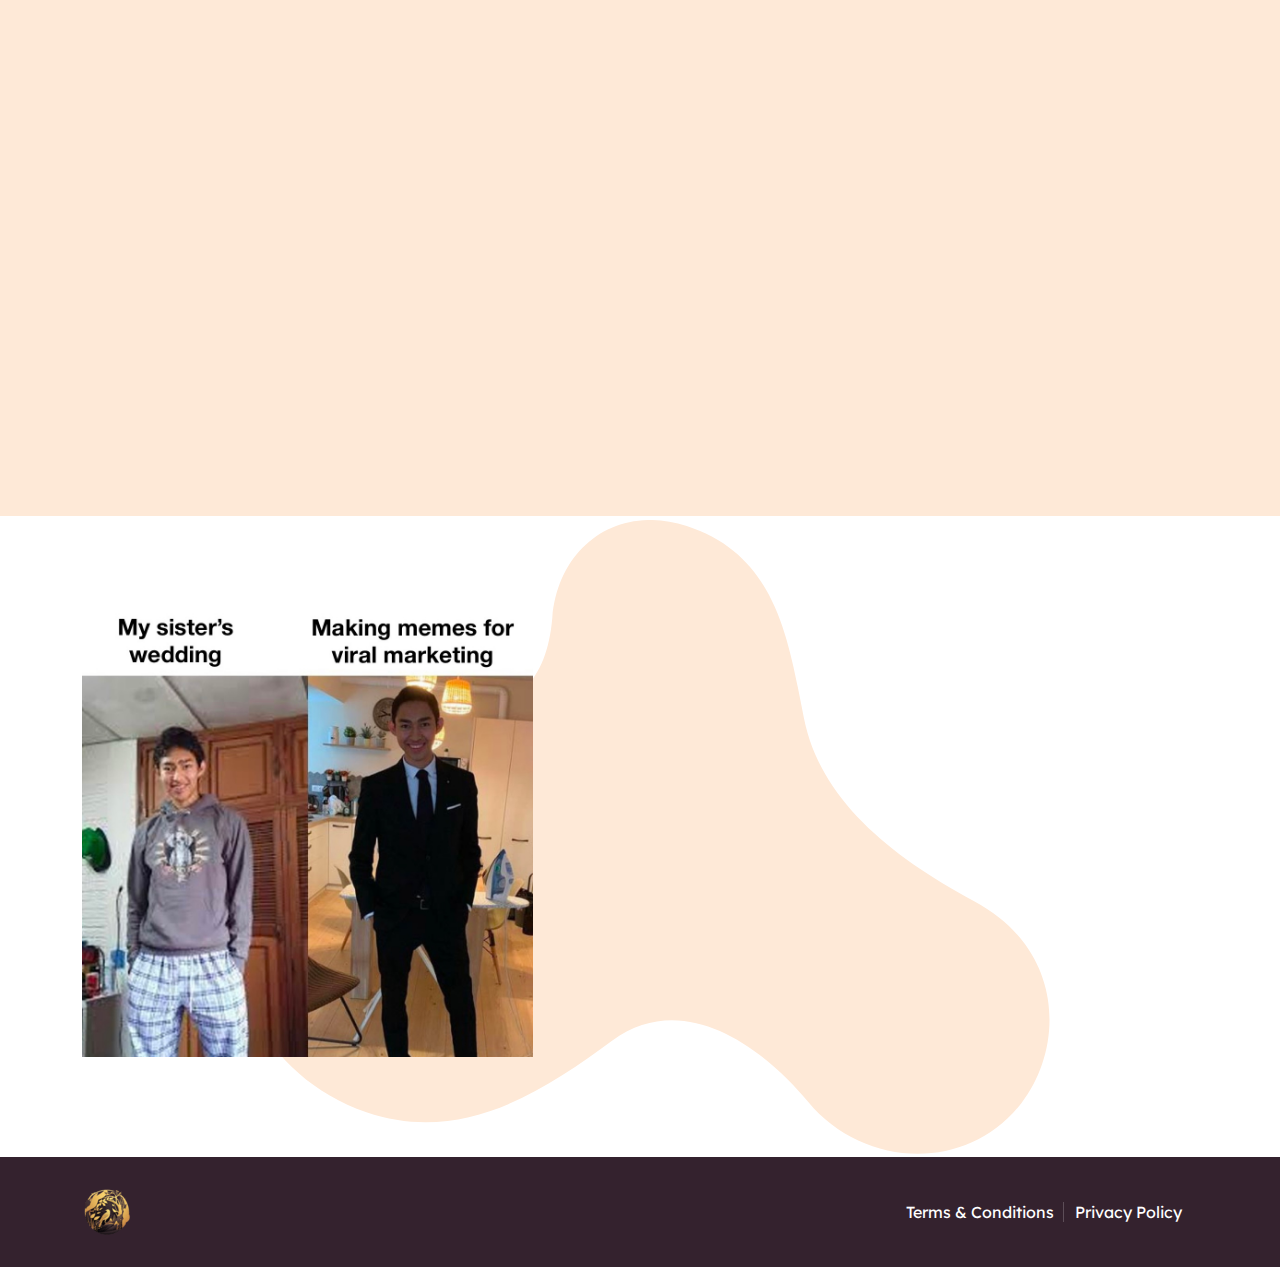
<file: services/virality_algorithm.html>
<!doctype html>
<html lang="en">
<head>
<meta charset="utf-8">
<meta name="viewport" content="width=device-width, initial-scale=1">
<meta name="format-detection" content="telephone=no">
<title>Virality Algorithm - Golden Fable</title>
<meta name="author" content="Hossain Nahdi">
<meta name="description" content="HTML Landing Page Template">
<meta name="keywords" content="digital marketing, leads, pay per click, advertising, social media, SEO, email marketing">

<!-- FAVICON FILES -->
<link href="/assets/images/icons/apple-touch-icon-144-precomposed.png" rel="apple-touch-icon" sizes="144x144">
<link href="/assets/images/icons/apple-touch-icon-120-precomposed.png" rel="apple-touch-icon" sizes="120x120">
<link href="/assets/images/icons/apple-touch-icon-76-precomposed.png" rel="apple-touch-icon" sizes="76x76">
<link href="/assets/images/icons/favicon.png" rel="shortcut icon">

<!-- CSS FILES -->
<link rel="stylesheet" href="/assets/css/bootstrap.min.css">
<link rel="stylesheet" href="/assets/fonts/iconfonts.css">
<link rel="stylesheet" href="/assets/css/plugins.css">
<link rel="stylesheet" href="/assets/css/style.css">
<link rel="stylesheet" href="/assets/css/responsive.css">
<link rel="stylesheet" href="/assets/css/color.css">

<style>
    /* CSS animation for fade-in effect */
    .animated-element {
        opacity: 0;
        transform: translateY(20px);
        transition: opacity 0.5s ease, transform 0.5s ease;
    }

    .animated-element.animated {
        opacity: 1;
        transform: translateY(0);
    }
</style>

</head>
<body>
<div id="dtr-wrapper" class="clearfix">

    <!-- preloader starts -->
    <div class="dtr-preloader">
        <div class="dtr-preloader-inner">
            <div class="dtr-loader">Loading...</div>
        </div>
    </div>
    <!-- preloader ends -->

    <!-- Small Devices Header -->
    <div class="dtr-responsive-header header-with-slick-menu fixed-top dtr-responsive-dark-header">
        <div class="container">

            <!-- small devices logo -->
            <div class="logo-default dtr-responsive-header-left"> <a class="dtr-logo" href="/index.html"><img src="/assets/images/logo-light.png" alt="logo" width="50" height="50"></a> </div>
            <!-- small devices logo ends -->

            <!-- menu button -->
            <button id="dtr-menu-button" class="dtr-hamburger" type="button"><span class="dtr-hamburger-lines-wrapper"><span class="dtr-hamburger-lines"></span></span></button>
        </div>
        <div class="dtr-responsive-header-menu"></div>
    </div>
    
    <!-- Header -->
    <header id="dtr-header-global" class="dtr-dark-header fixed-top">
        <!-- Header content here -->
        <div class="d-flex align-items-center justify-content-between">

            <!-- header left starts -->
            <div class="dtr-header-left">

                <!-- logo -->
                <a class="logo-default dtr-scroll-link" href="/home"><img src="/assets/images/logo-light.png" alt="logo"></a>

                <!-- logo on scroll -->
                <a class="logo-alt dtr-scroll-link" href="/home"><img src="/assets/images/logo-light.png" alt="logo"></a>
                <!-- logo on scroll ends -->

            </div>
            <!-- header left ends -->

            <!-- menu starts-->
            <div class="main-navigation">
                <ul class="sf-menu dtr-nav light-nav-on-load light-nav-on-scroll">
                    <li> <a class="nav-link" href="/index.html">Home</a> </li>
                    <li> <a class="nav-link" href="/about_us.html">About</a> </li>
                    <li> <a class="nav-link" href="/services/index.html">Services</a> </li>
                    <li> <a class="nav-link" href="/gallery.html">Gallery</a></li>
                </ul>
            </div>
            
            <!-- menu ends -->

        </div>
    </header>

    <!-- Main Content -->
    <div id="dtr-main-content">

        <!-- Hero Section with Animation -->
        <section id="home" class="dtr-section dtr-section-with-bg dtr-hero-section-top-padding" style="background-image: url(/assets/images/gallery/bg-image.png);">
            <!-- Hero content here with animation -->
            
            <!-- overlay -->
            <div class="dtr-overlay dtr-overlay-purple"></div>
            <div class="container dtr-overlay-content dtr-py-150">

                <!--== row starts ==-->
                <div class="row">
                    <div class="col-12 color-white">
                        <h2 class="text-size-xs dtr-hero-subtext">Virality Algorithms</h2>
                        <p class="color-white text-size-md w-50 w-sm-100 animated-element">
                            The secret sauce of algorithm hacking with the extract of intensive data analysis and trend research.
                        </p>
                        <!-- <a href="#" class="dtr-btn dtr-btn-rounded btn-red dtr-mt-20 ">Our Services</a> -->
                </div>
                <!--== row ends ==-->

            </div>
        </section>

        <!-- About Section with Animation -->
        <section id="about" class="dtr-section dtr-section-center-bg dtr-pt-90 dtr-pb-100" style="background-image: url(/assets/images/shape-1.svg);">
            <!-- About content here with animation -->
             <!-- to change color of background shape no need to edit image - refer help document -->
             <div class="container">

                <!--== row starts ==-->
                <div class="row">

                    <!--== column 1 starts ==-->
                    <div class="col-12 col-md-5"> 
                        <!-- image -->
                        <img src="/assets/images/image-3.jpg" alt="image">
                    </div>
                    <!--== column 1 ends ==-->

                    <!--== column 2 starts ==-->
                    <div class="col-12 col-md-6 offset-md-1 dtr-pt-40 small-device-space">
                        <div class="dtr-video-box dtr-rounded overflow-hidden animated-element">
                            <!-- heading -->
                            <p class="text-size-lg animated-element"> 
                                Our Virality Algorithm is like the secret recipe for making your brand go viral! 
                                We've cracked the code on what makes content shareable and buzzworthy, what catches 
                                the maximum attention. Using cutting-edge data analysis and trend tracking, we create 
                                content that spreads like wildfire across social media. When you want your brand to 
                                catch the attention of the online world, our Virality Algorithm is your go-to method.

                            </p>
                        </div>
                        <!-- video box ends -->
                    </div>
                </div>
                <!--== row ends ==-->

            </div>
        </section>

        <!-- About Section with Animation -->
        <section id="about" class="dtr-section dtr-section-center-bg dtr-pt-90 dtr-pb-100 bg-pink">
            <!-- About content here with animation -->
             <!-- to change color of background shape no need to edit image - refer help document -->
             <div class="container">

                <!--== row starts ==-->
                <div class="row">

                    <!--== column 1 starts ==-->
                    <div class="col-12 col-md-5"> 
                        <!-- heading -->
                        <h2 class="dtr-section-heading animated-element">Unleashing Viral Potential</h2>
                        <p class="text-size-lg animated-element"> 
                            At Golden Fable, our team of computer specialists possesses an intricate understanding 
                            of social media algorithms. We harness this expertise to assist our clients in marketing 
                            and amplifying their products on a global stage, transcending geographical boundaries.

                        </p>
                    </div>
                    <!--== column 1 ends ==-->

                    <!--== column 2 starts ==-->
                    <div class="col-12 col-md-6 offset-md-1 dtr-pt-40 small-device-space">
                        <div class="dtr-video-box dtr-rounded overflow-hidden animated-element">
                            <!-- image -->
                            <img src="/assets/images/image-1.jpg" alt="image">
                        </div>
                        <!-- video box ends -->
                    </div>
                </div>
                <!--== row ends ==-->

            </div>
        </section>

        <!-- About Section with Animation -->
        <section id="about" class="dtr-section dtr-section-center-bg dtr-pt-90 dtr-pb-100" style="background-image: url(/assets/images/shape-1.svg);">
            <!-- About content here with animation -->
             <!-- to change color of background shape no need to edit image - refer help document -->
             <div class="container">

                <!--== row starts ==-->
                <div class="row">

                    <!--== column 1 starts ==-->
                    <div class="col-12 col-md-5"> 
                        <!-- image -->
                        <img src="/assets/images/image-2.jpg" alt="image">
                    </div>
                    <!--== column 1 ends ==-->

                    <!--== column 2 starts ==-->
                    <div class="col-12 col-md-6 offset-md-1 dtr-pt-40 small-device-space">
                        <div class="dtr-video-box dtr-rounded overflow-hidden animated-element">
                            <!-- heading -->
                            <h2 class="dtr-section-heading animated-element">Adapting to Change</h2>
                            <p class="text-size-lg animated-element"> 
                                Social media algorithms are constantly evolving, and we stay at the forefront of these changes. 
                                Our innovative tools and techniques ensure that your projects attain the maximum reach possible 
                                through social media marketing, regardless of where your audience is located.

                            </p>
                        </div>
                        <!-- video box ends -->
                    </div>
                </div>
                <!--== row ends ==-->

            </div>
        </section>


        
        <!-- Footer Section -->
        <footer id="dtr-footer">
            <!-- Footer content here -->
            <div class="container">

                <!--== row starts ==-->
                <div class="row d-flex align-items-center">
    
                    <!--== column 2 starts ==-->
                    <div class="col-12 col-md-6"> <a class="dtr-scroll-link" href="/home"><img src="/assets/images/logo-light.png" alt="logo"></a> </div>
                    <!--== column 2 ends ==-->
    
                    <!--== column 3 starts ==-->
                    <div class="col-12 col-md-6">
                        <ul class="dtr-list-copyright">
                            <li><a href="#">Terms & Conditions</a></li>
                            <li><a href="#">Privacy Policy</a></li>
                        </ul>
                    </div>
                    <!--== column 3 ends ==-->
    
                </div>
                <!--== row ends ==-->
    
            </div>
        </footer>

    </div>
    <!-- #dtr-main-content ends -->

</div>
<!-- #dtr-wrapper ends -->

<!-- JS FILES -->
<script src="/assets/js/jquery.min.js"></script>
<script src="/assets/js/bootstrap.min.js"></script>
<script src="/assets/js/plugins.js"></script>
<script src="/assets/js/slick.min.js"></script>
<script src="/assets/js/custom.js"></script>

<script>
$(document).ready(function() {
    // Function to check if an element is in the viewport
    function isElementInViewport(el) {
        var rect = el.getBoundingClientRect();
        return (
            rect.top >= 0 &&
            rect.left >= 0 &&
            rect.bottom <= (window.innerHeight || document.documentElement.clientHeight) &&
            rect.right <= (window.innerWidth || document.documentElement.clientWidth)
        );
    }

    // Function to add "animated" class to elements in viewport
    function addAnimationClass() {
        $(".animated-element").each(function() {
            if (isElementInViewport(this)) {
                $(this).addClass("animated");
            }
        });
    }

    // Initial check on page load
    addAnimationClass();

    // Check on scroll
    $(window).on("scroll", function() {
        addAnimationClass();
    });
});
</script>

</body>
</html>
</file>
<file: assets/fonts/iconfonts.css>
@font-face { font-family: 'icomoon'; src: url('icomoon.ttf') format('truetype'),  url('icomoon.woff') format('woff'),  url('icomoon.svg?vyavty#icomoon') format('svg'); font-weight: normal; font-style: normal; font-display: block; }
[class^="icon-"], [class*=" icon-"] { /* use !important to prevent issues with browser extensions that change fonts */
font-family: 'icomoon' !important; speak: never; font-style: normal; font-weight: normal; font-variant: normal; text-transform: none; line-height: 1; /* Better Font Rendering =========== */
-webkit-font-smoothing: antialiased; -moz-osx-font-smoothing: grayscale; }
.icon-volume-control-phone:before { content: "\e901"; }
.icon-loader:before { content: "\e900"; }
.icon-behance:before { content: "\f1b4"; }
.icon-np_quote1:before { content: "\e91c"; }
.icon-np_quote2:before { content: "\e956"; }
.icon-ideal:before { content: "\e013"; }
.icon-microblog:before { content: "\e01a"; }
.icon-pied-piper-square:before { content: "\e01e"; }
.icon-unity:before { content: "\e049"; }
.icon-dailymotion:before { content: "\e052"; }
.icon-mixer:before { content: "\e056"; }
.icon-shopify:before { content: "\e057"; }
.icon-deezer:before { content: "\e077"; }
.icon-google-pay:before { content: "\e079"; }
.icon-rust:before { content: "\e07a"; }
.icon-tiktok:before { content: "\e07b"; }
.icon-cloudflare:before { content: "\e07d"; }
.icon-guilded:before { content: "\e07e"; }
.icon-hive:before { content: "\e07f"; }
.icon-innosoft:before { content: "\e080"; }
.icon-instalod:before { content: "\e081"; }
.icon-uncharted:before { content: "\e084"; }
.icon-watchman-monitoring:before { content: "\e087"; }
.icon-wodu:before { content: "\e088"; }
.icon-facebook-square:before { content: "\f082"; }
.icon-linkedin:before { content: "\f08c"; }
.icon-twitter:before { content: "\f099"; }
.icon-facebook:before { content: "\f09a"; }
.icon-github:before { content: "\f09b"; }
.icon-pinterest:before { content: "\f0d2"; }
.icon-google-plus-g:before { content: "\f0d5"; }
.icon-linkedin-in:before { content: "\f0e1"; }
.icon-maxcdn:before { content: "\f136"; }
.icon-youtube:before { content: "\f167"; }
.icon-xing:before { content: "\f168"; }
.icon-dropbox:before { content: "\f16b"; }
.icon-stack-overflow:before { content: "\f16c"; }
.icon-instagram:before { content: "\f16d"; }
.icon-flickr:before { content: "\f16e"; }
.icon-adn:before { content: "\f170"; }
.icon-bitbucket:before { content: "\f171"; }
.icon-tumblr:before { content: "\f173"; }
.icon-dribbble:before { content: "\f17d"; }
.icon-skype:before { content: "\f17e"; }
.icon-foursquare:before { content: "\f180"; }
.icon-trello:before { content: "\f181"; }
.icon-gratipay:before { content: "\f184"; }
.icon-vk:before { content: "\f189"; }
.icon-weibo:before { content: "\f18a"; }
.icon-renren:before { content: "\f18b"; }
.icon-pagelines:before { content: "\f18c"; }
.icon-stack-exchange:before { content: "\f18d"; }
.icon-vimeo-square:before { content: "\f194"; }
.icon-slack:before { content: "\f198"; }
.icon-wordpress:before { content: "\f19a"; }
.icon-openid:before { content: "\f19b"; }
.icon-yahoo:before { content: "\f19e"; }
.icon-google:before { content: "\f1a0"; }
.icon-stumbleupon:before { content: "\f1a4"; }
.icon-delicious:before { content: "\f1a5"; }
.icon-digg:before { content: "\f1a6"; }
.icon-pied-piper-pp:before { content: "\f1a7"; }
.icon-pied-piper-alt:before { content: "\f1a8"; }
.icon-joomla:before { content: "\f1aa"; }
.icon-steam:before { content: "\f1b6"; }
.icon-spotify:before { content: "\f1bc"; }
.icon-deviantart:before { content: "\f1bd"; }
.icon-soundcloud:before { content: "\f1be"; }
.icon-vine:before { content: "\f1ca"; }
.icon-hacker-news:before { content: "\f1d4"; }
.icon-tencent-weibo:before { content: "\f1d5"; }
.icon-qq:before { content: "\f1d6"; }
.icon-weixin:before { content: "\f1d7"; }
.icon-slideshare:before { content: "\f1e7"; }
.icon-twitch:before { content: "\f1e8"; }
.icon-yelp:before { content: "\f1e9"; }
.icon-paypal:before { content: "\f1ed"; }
.icon-google-wallet:before { content: "\f1ee"; }
.icon-cc-visa:before { content: "\f1f0"; }
.icon-cc-mastercard:before { content: "\f1f1"; }
.icon-cc-discover:before { content: "\f1f2"; }
.icon-cc-amex:before { content: "\f1f3"; }
.icon-cc-paypal:before { content: "\f1f4"; }
.icon-cc-stripe:before { content: "\f1f5"; }
.icon-lastfm:before { content: "\f202"; }
.icon-ioxhost:before { content: "\f208"; }
.icon-angellist:before { content: "\f209"; }
.icon-buysellads:before { content: "\f20d"; }
.icon-connectdevelop:before { content: "\f20e"; }
.icon-dashcube:before { content: "\f210"; }
.icon-forumbee:before { content: "\f211"; }
.icon-leanpub:before { content: "\f212"; }
.icon-sellsy:before { content: "\f213"; }
.icon-shirtsinbulk:before { content: "\f214"; }
.icon-simplybuilt:before { content: "\f215"; }
.icon-skyatlas:before { content: "\f216"; }
.icon-pinterest-p:before { content: "\f231"; }
.icon-whatsapp:before { content: "\f232"; }
.icon-viacoin:before { content: "\f237"; }
.icon-medium:before { content: "\f23a"; }
.icon-y-combinator:before { content: "\f23b"; }
.icon-optin-monster:before { content: "\f23c"; }
.icon-opencart:before { content: "\f23d"; }
.icon-expeditedssl:before { content: "\f23e"; }
.icon-cc-jcb:before { content: "\f24b"; }
.icon-gg:before { content: "\f260"; }
.icon-tripadvisor:before { content: "\f262"; }
.icon-odnoklassniki:before { content: "\f263"; }
.icon-contao:before { content: "\f26d"; }
.icon-500px:before { content: "\f26e"; }
.icon-amazon:before { content: "\f270"; }
.icon-houzz:before { content: "\f27c"; }
.icon-vimeo-v:before { content: "\f27d"; }
.icon-black-tie:before { content: "\f27e"; }
.icon-reddit-alien:before { content: "\f281"; }
.icon-codiepie:before { content: "\f284"; }
.icon-modx:before { content: "\f285"; }
.icon-mixcloud:before { content: "\f289"; }
.icon-scribd:before { content: "\f28a"; }
.icon-bluetooth-b:before { content: "\f294"; }
.icon-gitlab:before { content: "\f296"; }
.icon-envira:before { content: "\f299"; }
.icon-glide-g:before { content: "\f2a6"; }
.icon-viadeo:before { content: "\f2a9"; }
.icon-snapchat-ghost:before { content: "\f2ac"; }
.icon-pied-piper:before { content: "\f2ae"; }
.icon-first-order:before { content: "\f2b0"; }
.icon-yoast:before { content: "\f2b1"; }
.icon-themeisle:before { content: "\f2b2"; }
.icon-google-plus:before { content: "\f2b3"; }
.icon-linode:before { content: "\f2b8"; }
.icon-quora:before { content: "\f2c4"; }
.icon-free-code-camp:before { content: "\f2c5"; }
.icon-telegram:before { content: "\f2c6"; }
.icon-bandcamp:before { content: "\f2d5"; }
.icon-grav:before { content: "\f2d6"; }
.icon-etsy:before { content: "\f2d7"; }
.icon-ravelry:before { content: "\f2d9"; }
.icon-sellcast:before { content: "\f2da"; }
.icon-superpowers:before { content: "\f2dd"; }
.icon-meetup:before { content: "\f2e0"; }
.icon-accusoft:before { content: "\f369"; }
.icon-adversal:before { content: "\f36a"; }
.icon-affiliatetheme:before { content: "\f36b"; }
.icon-algolia:before { content: "\f36c"; }
.icon-amilia:before { content: "\f36d"; }
.icon-app-store-ios:before { content: "\f370"; }
.icon-apper:before { content: "\f371"; }
.icon-asymmetrik:before { content: "\f372"; }
.icon-audible:before { content: "\f373"; }
.icon-avianex:before { content: "\f374"; }
.icon-aws:before { content: "\f375"; }
.icon-bimobject:before { content: "\f378"; }
.icon-bity:before { content: "\f37a"; }
.icon-blogger-b:before { content: "\f37d"; }
.icon-buromobelexperte:before { content: "\f37f"; }
.icon-centercode:before { content: "\f380"; }
.icon-cloudscale:before { content: "\f383"; }
.icon-cuttlefish:before { content: "\f38c"; }
.icon-d-and-d:before { content: "\f38d"; }
.icon-deploydog:before { content: "\f38e"; }
.icon-deskpro:before { content: "\f38f"; }
.icon-digital-ocean:before { content: "\f391"; }
.icon-discord:before { content: "\f392"; }
.icon-discourse:before { content: "\f393"; }
.icon-dochub:before { content: "\f394"; }
.icon-docker:before { content: "\f395"; }
.icon-draft2digital:before { content: "\f396"; }
.icon-dyalog:before { content: "\f399"; }
.icon-earlybirds:before { content: "\f39a"; }
.icon-erlang:before { content: "\f39d"; }
.icon-facebook-f:before { content: "\f39e"; }
.icon-facebook-messenger:before { content: "\f39f"; }
.icon-gofore:before { content: "\f3a7"; }
.icon-goodreads-g:before { content: "\f3a9"; }
.icon-google-drive:before { content: "\f3aa"; }
.icon-google-play:before { content: "\f3ab"; }
.icon-gripfire:before { content: "\f3ac"; }
.icon-grunt:before { content: "\f3ad"; }
.icon-gulp:before { content: "\f3ae"; }
.icon-hotjar:before { content: "\f3b1"; }
.icon-hubspot:before { content: "\f3b2"; }
.icon-itunes:before { content: "\f3b4"; }
.icon-jenkins:before { content: "\f3b6"; }
.icon-joget:before { content: "\f3b7"; }
.icon-js:before { content: "\f3b8"; }
.icon-js-square:before { content: "\f3b9"; }
.icon-keycdn:before { content: "\f3ba"; }
.icon-kickstarter:before { content: "\f3bb"; }
.icon-kickstarter-k:before { content: "\f3bc"; }
.icon-laravel:before { content: "\f3bd"; }
.icon-line:before { content: "\f3c0"; }
.icon-lyft:before { content: "\f3c3"; }
.icon-magento:before { content: "\f3c4"; }
.icon-medapps:before { content: "\f3c6"; }
.icon-medium-m:before { content: "\f3c7"; }
.icon-medrt:before { content: "\f3c8"; }
.icon-mix:before { content: "\f3cb"; }
.icon-mizuni:before { content: "\f3cc"; }
.icon-monero:before { content: "\f3d0"; }
.icon-napster:before { content: "\f3d2"; }
.icon-node-js:before { content: "\f3d3"; }
.icon-npm:before { content: "\f3d4"; }
.icon-ns8:before { content: "\f3d5"; }
.icon-nutritionix:before { content: "\f3d6"; }
.icon-page4:before { content: "\f3d7"; }
.icon-palfed:before { content: "\f3d8"; }
.icon-patreon:before { content: "\f3d9"; }
.icon-periscope:before { content: "\f3da"; }
.icon-phabricator:before { content: "\f3db"; }
.icon-phoenix-framework:before { content: "\f3dc"; }
.icon-pushed:before { content: "\f3e1"; }
.icon-python:before { content: "\f3e2"; }
.icon-red-river:before { content: "\f3e3"; }
.icon-wpressr:before { content: "\f3e4"; }
.icon-replyd:before { content: "\f3e6"; }
.icon-resolving:before { content: "\f3e7"; }
.icon-rocketchat:before { content: "\f3e8"; }
.icon-rockrms:before { content: "\f3e9"; }
.icon-schlix:before { content: "\f3ea"; }
.icon-searchengin:before { content: "\f3eb"; }
.icon-servicestack:before { content: "\f3ec"; }
.icon-sistrix:before { content: "\f3ee"; }
.icon-slack-hash:before { content: "\f3ef"; }
.icon-speakap:before { content: "\f3f3"; }
.icon-staylinked:before { content: "\f3f5"; }
.icon-sticker-mule:before { content: "\f3f7"; }
.icon-supple:before { content: "\f3f9"; }
.icon-telegram-plane:before { content: "\f3fe"; }
.icon-uber:before { content: "\f402"; }
.icon-uikit:before { content: "\f403"; }
.icon-uniregistry:before { content: "\f404"; }
.icon-untappd:before { content: "\f405"; }
.icon-ussunnah:before { content: "\f407"; }
.icon-vaadin:before { content: "\f408"; }
.icon-viber:before { content: "\f409"; }
.icon-vimeo:before { content: "\f40a"; }
.icon-vnv:before { content: "\f40b"; }
.icon-whatsapp-square:before { content: "\f40c"; }
.icon-whmcs:before { content: "\f40d"; }
.icon-wordpress-simple:before { content: "\f411"; }
.icon-xbox:before { content: "\f412"; }
.icon-yandex:before { content: "\f413"; }
.icon-yandex-international:before { content: "\f414"; }
.icon-apple-pay:before { content: "\f415"; }
.icon-cc-apple-pay:before { content: "\f416"; }
.icon-fly:before { content: "\f417"; }
.icon-node:before { content: "\f419"; }
.icon-osi:before { content: "\f41a"; }
.icon-react:before { content: "\f41b"; }
.icon-autoprefixer:before { content: "\f41c"; }
.icon-vuejs:before { content: "\f41f"; }
.icon-ember:before { content: "\f423"; }
.icon-font-awesome-flag:before { content: "\f425"; }
.icon-strava:before { content: "\f428"; }
.icon-stripe:before { content: "\f429"; }
.icon-stripe-s:before { content: "\f42a"; }
.icon-typo3:before { content: "\f42b"; }
.icon-amazon-pay:before { content: "\f42c"; }
.icon-cc-amazon-pay:before { content: "\f42d"; }
.icon-ethereum:before { content: "\f42e"; }
.icon-korvue:before { content: "\f42f"; }
.icon-elementor:before { content: "\f430"; }
.icon-flipboard:before { content: "\f44d"; }
.icon-hips:before { content: "\f452"; }
.icon-php:before { content: "\f457"; }
.icon-quinscape:before { content: "\f459"; }
.icon-readme:before { content: "\f4d5"; }
.icon-java:before { content: "\f4e4"; }
.icon-pied-piper-hat:before { content: "\f4e5"; }
.icon-ebay:before { content: "\f4f4"; }
.icon-keybase:before { content: "\f4f5"; }
.icon-mastodon:before { content: "\f4f6"; }
.icon-r-project:before { content: "\f4f7"; }
.icon-researchgate:before { content: "\f4f8"; }
.icon-teamspeak:before { content: "\f4f9"; }
.icon-fulcrum:before { content: "\f50b"; }
.icon-hornbill:before { content: "\f592"; }
.icon-mailchimp:before { content: "\f59e"; }
.icon-megaport:before { content: "\f5a3"; }
.icon-nimblr:before { content: "\f5a8"; }
.icon-rev:before { content: "\f5b2"; }
.icon-shopware:before { content: "\f5b5"; }
.icon-squarespace:before { content: "\f5be"; }
.icon-themeco:before { content: "\f5c6"; }
.icon-weebly:before { content: "\f5cc"; }
.icon-wix:before { content: "\f5cf"; }
.icon-ello:before { content: "\f5f1"; }
.icon-kaggle:before { content: "\f5fa"; }
.icon-markdown:before { content: "\f60f"; }
.icon-neos:before { content: "\f612"; }
.icon-acquisitions-incorporated:before { content: "\f6af"; }
.icon-critical-role:before { content: "\f6c9"; }
.icon-dev:before { content: "\f6cc"; }
.icon-fantasy-flight-games:before { content: "\f6dc"; }
.icon-penny-arcade:before { content: "\f704"; }
.icon-think-peaks:before { content: "\f731"; }
.icon-reacteurope:before { content: "\f75d"; }
.icon-artstation:before { content: "\f77a"; }
.icon-atlassian:before { content: "\f77b"; }
.icon-canadian-maple-leaf:before { content: "\f785"; }
.icon-centos:before { content: "\f789"; }
.icon-confluence:before { content: "\f78d"; }
.icon-diaspora:before { content: "\f791"; }
.icon-fedora:before { content: "\f798"; }
.icon-figma:before { content: "\f799"; }
.icon-intercom:before { content: "\f7af"; }
.icon-invision:before { content: "\f7b0"; }
.icon-jira:before { content: "\f7b1"; }
.icon-mendeley:before { content: "\f7b3"; }
.icon-raspberry-pi:before { content: "\f7bb"; }
.icon-redhat:before { content: "\f7bc"; }
.icon-sketch:before { content: "\f7c6"; }
.icon-sourcetree:before { content: "\f7d3"; }
.icon-suse:before { content: "\f7d6"; }
.icon-ubuntu:before { content: "\f7df"; }
.icon-usps:before { content: "\f7e1"; }
.icon-yarn:before { content: "\f7e3"; }
.icon-airbnb:before { content: "\f834"; }
.icon-battle-net:before { content: "\f835"; }
.icon-buffer:before { content: "\f837"; }
.icon-chromecast:before { content: "\f838"; }
.icon-evernote:before { content: "\f839"; }
.icon-itch-io:before { content: "\f83a"; }
.icon-speaker-deck:before { content: "\f83c"; }
.icon-symfony:before { content: "\f83d"; }
.icon-waze:before { content: "\f83f"; }
.icon-yammer:before { content: "\f840"; }
.icon-git-alt:before { content: "\f841"; }
.icon-stackpath:before { content: "\f842"; }
.icon-cotton-bureau:before { content: "\f89e"; }
.icon-orcid:before { content: "\f8d2"; }
.icon-swift:before { content: "\f8e1"; }
.icon-umbraco:before { content: "\f8e8"; }
.icon-search:before { content: "\f002"; }
.icon-heart:before { content: "\f004"; }
.icon-star:before { content: "\f005"; }
.icon-user:before { content: "\f007"; }
.icon-check:before { content: "\f00c"; }
.icon-times:before { content: "\f00d"; }
.icon-signal:before { content: "\f012"; }
.icon-cog:before { content: "\f013"; }
.icon-home:before { content: "\f015"; }
.icon-clock:before { content: "\f017"; }
.icon-lock:before { content: "\f023"; }
.icon-headphones:before { content: "\f025"; }
.icon-tag:before { content: "\f02b"; }
.icon-book:before { content: "\f02d"; }
.icon-bookmark:before { content: "\f02e"; }
.icon-camera:before { content: "\f030"; }
.icon-video:before { content: "\f03d"; }
.icon-image:before { content: "\f03e"; }
.icon-map-marker:before { content: "\f041"; }
.icon-edit:before { content: "\f044"; }
.icon-play:before { content: "\f04b"; }
.icon-chevron-left:before { content: "\f053"; }
.icon-chevron-right:before { content: "\f054"; }
.icon-plus-circle:before { content: "\f055"; }
.icon-minus-circle:before { content: "\f056"; }
.icon-times-circle:before { content: "\f057"; }
.icon-check-circle:before { content: "\f058"; }
.icon-arrow-left:before { content: "\f060"; }
.icon-arrow-right:before { content: "\f061"; }
.icon-arrow-up:before { content: "\f062"; }
.icon-arrow-down:before { content: "\f063"; }
.icon-share:before { content: "\f064"; }
.icon-plus:before { content: "\f067"; }
.icon-minus:before { content: "\f068"; }
.icon-exclamation-circle:before { content: "\f06a"; }
.icon-leaf:before { content: "\f06c"; }
.icon-eye:before { content: "\f06e"; }
.icon-calendar-alt:before { content: "\f073"; }
.icon-comment:before { content: "\f075"; }
.icon-chevron-up:before { content: "\f077"; }
.icon-chevron-down:before { content: "\f078"; }
.icon-shopping-cart:before { content: "\f07a"; }
.icon-folder:before { content: "\f07b"; }
.icon-chart-bar:before { content: "\f080"; }
.icon-key:before { content: "\f084"; }
.icon-comments:before { content: "\f086"; }
.icon-thumbtack:before { content: "\f08d"; }
.icon-phone:before { content: "\f095"; }
.icon-phone-square:before { content: "\f098"; }
.icon-unlock:before { content: "\f09c"; }
.icon-credit-card:before { content: "\f09d"; }
.icon-rss:before { content: "\f09e"; }
.icon-certificate:before { content: "\f0a3"; }
.icon-hand-point-right:before { content: "\f0a4"; }
.icon-hand-point-left:before { content: "\f0a5"; }
.icon-arrow-circle-left:before { content: "\f0a8"; }
.icon-arrow-circle-right:before { content: "\f0a9"; }
.icon-arrow-circle-up:before { content: "\f0aa"; }
.icon-arrow-circle-down:before { content: "\f0ab"; }
.icon-globe:before { content: "\f0ac"; }
.icon-users:before { content: "\f0c0"; }
.icon-link:before { content: "\f0c1"; }
.icon-cloud:before { content: "\f0c2"; }
.icon-copy:before { content: "\f0c5"; }
.icon-magic:before { content: "\f0d0"; }
.icon-caret-down:before { content: "\f0d7"; }
.icon-caret-up:before { content: "\f0d8"; }
.icon-caret-left:before { content: "\f0d9"; }
.icon-caret-right:before { content: "\f0da"; }
.icon-envelope:before { content: "\f0e0"; }
.icon-gavel:before { content: "\f0e3"; }
.icon-umbrella:before { content: "\f0e9"; }
.icon-paste:before { content: "\f0ea"; }
.icon-lightbulb:before { content: "\f0eb"; }
.icon-suitcase:before { content: "\f0f2"; }
.icon-bell:before { content: "\f0f3"; }
.icon-angle-double-left:before { content: "\f100"; }
.icon-angle-double-right:before { content: "\f101"; }
.icon-angle-double-up:before { content: "\f102"; }
.icon-angle-double-down:before { content: "\f103"; }
.icon-angle-left:before { content: "\f104"; }
.icon-angle-right:before { content: "\f105"; }
.icon-angle-up:before { content: "\f106"; }
.icon-angle-down:before { content: "\f107"; }
.icon-desktop:before { content: "\f108"; }
.icon-laptop:before { content: "\f109"; }
.icon-mobile:before { content: "\f10b"; }
.icon-quote-left:before { content: "\f10d"; }
.icon-quote-right:before { content: "\f10e"; }
.icon-location-arrow:before { content: "\f124"; }
.icon-question:before { content: "\f128"; }
.icon-info:before { content: "\f129"; }
.icon-microphone:before { content: "\f130"; }
.icon-calendar:before { content: "\f133"; }
.icon-chevron-circle-left:before { content: "\f137"; }
.icon-chevron-circle-right:before { content: "\f138"; }
.icon-chevron-circle-up:before { content: "\f139"; }
.icon-chevron-circle-down:before { content: "\f13a"; }
.icon-anchor:before { content: "\f13d"; }
.icon-play-circle:before { content: "\f144"; }
.icon-minus-square:before { content: "\f146"; }
.icon-check-square:before { content: "\f14a"; }
.icon-share-square:before { content: "\f14d"; }
.icon-compass:before { content: "\f14e"; }
.icon-file-alt:before { content: "\f15c"; }
.icon-thumbs-up:before { content: "\f164"; }
.icon-life-ring:before { content: "\f1cd"; }
.icon-paper-plane:before { content: "\f1d8"; }
.icon-sliders-h:before { content: "\f1de"; }
.icon-share-alt:before { content: "\f1e0"; }
.icon-chart-pie:before { content: "\f200"; }
.icon-map:before { content: "\f279"; }
.icon-comment-alt:before { content: "\f27a"; }
.icon-shopping-bag:before { content: "\f290"; }
.icon-handshake:before { content: "\f2b5"; }
.icon-envelope-open:before { content: "\f2b6"; }
.icon-address-card:before { content: "\f2bb"; }
.icon-user-circle:before { content: "\f2bd"; }
.icon-id-badge:before { content: "\f2c1"; }
.icon-id-card:before { content: "\f2c2"; }
.icon-images:before { content: "\f302"; }
.icon-pen:before { content: "\f304"; }
.icon-arrow-alt-circle-down:before { content: "\f358"; }
.icon-arrow-alt-circle-left:before { content: "\f359"; }
.icon-arrow-alt-circle-right:before { content: "\f35a"; }
.icon-arrow-alt-circle-up:before { content: "\f35b"; }
.icon-cloud-download-alt:before { content: "\f381"; }
.icon-cloud-upload-alt:before { content: "\f382"; }
.icon-gem:before { content: "\f3a5"; }
.icon-map-marker-alt:before { content: "\f3c5"; }
.icon-mobile-alt:before { content: "\f3cd"; }
.icon-user-alt:before { content: "\f406"; }
.icon-window-close:before { content: "\f410"; }
.icon-clipboard-list:before { content: "\f46d"; }
.icon-box-open:before { content: "\f49e"; }
.icon-comment-dots:before { content: "\f4ad"; }
.icon-user-friends:before { content: "\f500"; }
.icon-user-tag:before { content: "\f507"; }
.icon-feather:before { content: "\f52d"; }
.icon-money-check:before { content: "\f53c"; }
.icon-money-check-alt:before { content: "\f53d"; }
.icon-percentage:before { content: "\f541"; }
.icon-receipt:before { content: "\f543"; }
.icon-store:before { content: "\f54e"; }
.icon-wallet:before { content: "\f555"; }
.icon-award:before { content: "\f559"; }
.icon-feather-alt:before { content: "\f56b"; }
.icon-file-download:before { content: "\f56d"; }
.icon-file-upload:before { content: "\f574"; }
.icon-globe-americas:before { content: "\f57d"; }
.icon-headphones-alt:before { content: "\f58f"; }
.icon-map-marked-alt:before { content: "\f5a0"; }
.icon-marker:before { content: "\f5a1"; }
.icon-medal:before { content: "\f5a2"; }
.icon-pen-nib:before { content: "\f5ad"; }
.icon-pencil-ruler:before { content: "\f5ae"; }
.icon-layer-group:before { content: "\f5fd"; }
.icon-poll:before { content: "\f681"; }
.icon-dice-d6:before { content: "\f6d1"; }
.icon-hammer:before { content: "\f6e3"; }
.icon-tools:before { content: "\f7d9"; }
.icon-phone-alt:before { content: "\f879"; }
.icon-heart1:before { content: "\f006"; }
.icon-star1:before { content: "\f00a"; }
.icon-user1:before { content: "\f00b"; }
.icon-clock1:before { content: "\f01a"; }
.icon-bookmark1:before { content: "\f032"; }
.icon-image1:before { content: "\f03f"; }
.icon-edit1:before { content: "\f045"; }
.icon-times-circle1:before { content: "\f05c"; }
.icon-check-circle1:before { content: "\f05d"; }
.icon-question-circle1:before { content: "\f05e"; }
.icon-calendar-alt1:before { content: "\f076"; }
.icon-comment1:before { content: "\f079"; }
.icon-folder1:before { content: "\f07d"; }
.icon-chart-bar1:before { content: "\f087"; }
.icon-comments1:before { content: "\f088"; }
.icon-credit-card1:before { content: "\f09f"; }
.icon-copy1:before { content: "\f0c7"; }
.icon-envelope1:before { content: "\f0e4"; }
.icon-lightbulb1:before { content: "\f0ec"; }
.icon-bell1:before { content: "\f0f5"; }
.icon-plus-square1:before { content: "\f10c"; }
.icon-play-circle1:before { content: "\f145"; }
.icon-minus-square1:before { content: "\f147"; }
.icon-check-square1:before { content: "\f14c"; }
.icon-compass1:before { content: "\f15d"; }
.icon-file-alt1:before { content: "\f162"; }
.icon-life-ring1:before { content: "\f1f7"; }
.icon-paper-plane1:before { content: "\f1ff"; }
.icon-newspaper1:before { content: "\f20c"; }
.icon-comment-alt1:before { content: "\f27f"; }
.icon-handshake1:before { content: "\f2b7"; }
.icon-envelope-open1:before { content: "\f2ba"; }
.icon-address-card1:before { content: "\f2be"; }
.icon-user-circle1:before { content: "\f2bf"; }
.icon-id-badge1:before { content: "\f2c3"; }
.icon-clipboard1:before { content: "\f329"; }
.icon-gem1:before { content: "\f3b3"; }
</file>
<file: assets/css/style.css>
/*----------------------------------------*/
/*----- TABLE OF CONTENTS -----*/
/*----------------------------------------*/
/*
1  Generate Google Fonts
2  General Styles
3  Font Settings
4  Theme Utilities
5  Lists
6  Buttons
7  Layout
8  Sections
9  Hero Section
10 Header
11 Responsive header
12 Footer
13 Forms
14 Elements
15 Sliders
16 Misc

[Edited from here]
17 Image frame


*/
/*----------------------------------------*/
/*----- 1 Generate Google Fonts  -----*/
/*----------------------------------------*/
@import url('https://fonts.googleapis.com/css2?family=Exo+2:wght@600;700;800&family=Lexend:wght@400;600;700&display=swap');
/*----------------------------------------*/
/*----- 2 General Styles -----*/
/*----------------------------------------*/
body { position: relative; -webkit-font-smoothing: antialiased; -webkit-animation: fix 1s 1; animation: fix 1s 1; overflow-x: hidden; }
h1, h2, h3, h4, h5, h6 { margin-bottom: 20px; }
a, a:hover { text-decoration: none; }
a:focus { outline: none; }
img { max-width: 100%; }
p { margin: 0 0 10px 0; }
p:last-child { margin-bottom: 0; }
/*----------------------------------------*/
/*----- 3 Font Settings -----*/
/*----------------------------------------*/
body { font-family: 'Lexend', sans-serif; font-size: 16px; line-height: 1.9em; font-weight: 400; }
h1, h2, h3, h4, h5, h6, h1 a, h2 a, h3 a, h4 a, h5 a, h6 a { font-family: 'Exo 2', sans-serif; font-weight: 700; }
h1, h1 a { font-size: 5.000em; line-height: 1.2em; }
h2, h2 a { font-size: 3.000em; /*font-size: 3.000em;*/ line-height: 1.1em; letter-spacing: -1px; }
h3, h3 a { font-size: 2.250em; line-height: 1.3em; letter-spacing: -1px; }
h4, h4 a { font-size: 1.875em; line-height: 1.2em; letter-spacing: -1px; }
h5, h5 a { font-size: 1.250em; line-height: 1.2em; }
h6, h6 a { font-size: 1.000em; line-height: 1.2em; }
/* font families */
.dtr-btn, input[type="submit"], input[type="reset"], .dtr-testimonial-content::before { font-family: 'Exo 2', sans-serif; font-weight: 800; }
/* text sizes */
.text-size-xxl { font-size: 80px; line-height: 84px; }
.text-size-xl { font-size: 48px; line-height: 52px; }
.text-size-lg { font-size: 30px; line-height: 40px; }
.text-size-md { font-size: 22px; line-height: 35px; }
.text-size-sm { font-size: 14px; line-height: 28px; }
.text-size-xs { font-size: 12px; line-height: 18px; }
/* font weights - dafult for template*/
.font-weight-regular { font-weight: 400; }
.font-weight-bold { font-weight: 700; }
/* font weights in template - other than normal and bold */
.dtr-btn, input[type="submit"], input[type="reset"], .dtr-header-contact, .dtr-accordion .accordion-button { font-weight: 800; }
.main-navigation .sf-menu:first-child > li a, .dtr-hero-subtext, .dtr-tagline { font-weight: 600; }
/* other font weights */
.font-weight-200 { font-weight: 200; }
.font-weight-300 { font-weight: 300; }
.font-weight-500 { font-weight: 500; }
.font-weight-600 { font-weight: 600; }
.font-weight-800 { font-weight: 800; }
/* line height */
.line-height-null { line-height: 1em; }
/*----------------------------------------*/
/*----- 4 Theme Utilities -----*/
/*----------------------------------------*/
/*== margins ==*/
.dtr-m-auto { margin: 0 auto !important }
.dtr-m-0 { margin: 0 !important }
.dtr-mt-0, .dtr-my-0 { margin-top: 0 !important }
.dtr-mr-0, .dtr-mx-0 { margin-right: 0 !important }
.dtr-mb-0, .dtr-my-0 { margin-bottom: 0 !important }
.dtr-ml-0, .dtr-mx-0 { margin-left: 0 !important }
.dtr-m-5 { margin: 5px !important }
.dtr-mt-5, .dtr-my-5 { margin-top: 5px !important }
.dtr-mr-5, .dtr-mx-5 { margin-right: 5px !important }
.dtr-mb-5, .dtr-my-5 { margin-bottom: 5px !important }
.dtr-ml-5, .dtr-mx-5 { margin-left: 5px !important }
.dtr-m-10 { margin: 10px }
.dtr-mt-10, .dtr-my-10 { margin-top: 10px !important }
.dtr-mr-10, .dtr-mx-10 { margin-right: 10px !important }
.dtr-mb-10, .dtr-my-10 { margin-bottom: 10px !important }
.dtr-ml-10, .dtr-mx-10 { margin-left: 10px !important }
.dtr-m-15 { margin: 15px }
.dtr-mt-15, .dtr-my-15 { margin-top: 15px !important }
.dtr-mr-15, .dtr-mx-15 { margin-right: 15px !important }
.dtr-mb-15, .dtr-my-15 { margin-bottom: 15px !important }
.dtr-ml-15, .dtr-mx-15 { margin-left: 15px !important }
.dtr-m-20 { margin: 20px !important }
.dtr-mt-20, .dtr-my-20 { margin-top: 20px !important }
.dtr-mr-20, .dtr-mx-20 { margin-right: 20px !important }
.dtr-mb-20, .dtr-my-20 { margin-bottom: 20px !important }
.dtr-ml-20, .dtr-mx-20 { margin-left: 20px !important }
.dtr-m-30 { margin: 30px !important }
.dtr-mt-30, .dtr-my-30 { margin-top: 30px !important }
.dtr-mr-30, .dtr-mx-30 { margin-right: 30px !important }
.dtr-mb-30, .dtr-my-30 { margin-bottom: 30px !important }
.dtr-ml-30, .dtr-mx-30 { margin-left: 30px !important }
.dtr-m-35 { margin: 35px !important }
.dtr-mt-35, .dtr-my-35 { margin-top: 35px !important }
.dtr-mr-35, .dtr-mx-35 { margin-right: 35px !important }
.dtr-mb-35, .dtr-my-35 { margin-bottom: 35px !important }
.dtr-ml-35, .dtr-mx-35 { margin-left: 35px !important }
.dtr-m-40 { margin: 40px !important }
.dtr-mt-40, .dtr-my-40 { margin-top: 40px !important }
.dtr-mr-40, .dtr-mx-40 { margin-right: 40px !important }
.dtr-mb-40, .dtr-my-40 { margin-bottom: 40px !important }
.dtr-ml-40, .dtr-mx-40 { margin-left: 40px !important }
.dtr-m-50 { margin: 50px !important }
.dtr-mt-50, .dtr-my-50 { margin-top: 50px !important }
.dtr-mr-50, .dtr-mx-50 { margin-right: 50px !important }
.dtr-mb-50, .dtr-my-50 { margin-bottom: 50px !important }
.dtr-ml-50, .dtr-mx-50 { margin-left: 50px !important }
.dtr-m-60 { margin: 60px !important }
.dtr-mt-60, .dtr-my-60 { margin-top: 60px !important }
.dtr-mr-60, .dtr-mx-60 { margin-right: 60px !important }
.dtr-mb-60, .dtr-my-60 { margin-bottom: 60px !important }
.dtr-ml-60, .dtr-mx-60 { margin-left: 60px !important }
.dtr-m-70 { margin: 70px !important }
.dtr-mt-70, .dtr-my-70 { margin-top: 70px !important }
.dtr-mr-70, .dtr-mx-70 { margin-right: 70px !important }
.dtr-mb-70, .dtr-my-70 { margin-bottom: 70px !important }
.dtr-ml-70, .dtr-mx-70 { margin-left: 70px !important }
.dtr-m-80 { margin: 80px !important }
.dtr-mt-80, .dtr-my-80 { margin-top: 80px !important }
.dtr-mr-80, .dtr-mx-80 { margin-right: 80px !important }
.dtr-mb-80, .dtr-my-80 { margin-bottom: 80px !important }
.dtr-ml-80, .dtr-mx-80 { margin-left: 80px !important }
.dtr-m-90 { margin: 90px !important }
.dtr-mt-90, .dtr-my-90 { margin-top: 90px !important }
.dtr-mr-90, .dtr-mx-90 { margin-right: 90px !important }
.dtr-mb-90, .dtr-my-90 { margin-bottom: 90px !important }
.dtr-ml-90, .dtr-mx-90 { margin-left: 90px !important }
.dtr-m-100 { margin: 100px !important }
.dtr-mt-100, .dtr-my-100 { margin-top: 100px !important }
.dtr-mr-100, .dtr-mx-100 { margin-right: 100px !important }
.dtr-mb-100, .dtr-my-100 { margin-bottom: 100px !important }
.dtr-ml-100, .dtr-mx-100 { margin-left: 100px !important }
/* minus left margins */
.dtr-ml-minus10 { margin-left: -10px !important; }
.dtr-ml-minus15 { margin-left: -15px !important; }
.dtr-ml-minus20 { margin-left: -20px !important; }
.dtr-ml-minus30 { margin-left: -30px !important; }
.dtr-ml-minus40 { margin-left: -40px !important; }
.dtr-ml-minus50 { margin-left: -50px !important; }
/* minus top margins */
.dtr-mt-minus10 { margin-top: -10px !important; }
.dtr-mt-minus20 { margin-top: -20px !important; }
.dtr-mt-minus30 { margin-top: -30px !important; }
.dtr-mt-minus40 { margin-top: -40px !important; }
.dtr-mt-minus50 { margin-top: -50px !important; }
.dtr-mt-minus60 { margin-top: -60px !important; }
.dtr-mt-minus70 { margin-top: -70px !important; }
.dtr-mt-minus80 { margin-top: -80px !important; }
.dtr-mt-minus90 { margin-top: -90px !important; }
.dtr-mt-minus100 { margin-top: -100px !important; }
.dtr-mt-minus110 { margin-top: -110px !important; }
.dtr-mt-minus120 { margin-top: -120px !important; }
.dtr-mt-minus130 { margin-top: -130px !important; }
.dtr-mt-minus140 { margin-top: -140px !important; }
.dtr-mt-minus150 { margin-top: -150px !important; }
/* minus bottom margins */
.dtr-mb-minus10 { margin-bottom: -10px !important; }
.dtr-mb-minus20 { margin-bottom: -20px !important; }
.dtr-mb-minus30 { margin-bottom: -30px !important; }
.dtr-mb-minus40 { margin-bottom: -40px !important; }
.dtr-mb-minus50 { margin-bottom: -50px !important; }
.dtr-mb-minus60 { margin-bottom: -60px !important; }
.dtr-mb-minus70 { margin-bottom: -70px !important; }
.dtr-mb-minus80 { margin-bottom: -80px !important; }
.dtr-mb-minus90 { margin-bottom: -90px !important; }
.dtr-mb-minus100 { margin-bottom: -100px !important; }
.dtr-mb-minus110 { margin-bottom: -110px !important; }
.dtr-mb-minus120 { margin-bottom: -120px !important; }
.dtr-mb-minus130 { margin-bottom: -130px !important; }
.dtr-mb-minus140 { margin-bottom: -140px !important; }
.dtr-mb-minus150 { margin-bottom: -150px !important; }
/* minus side margins */
.dtr-mx-minus15 { margin-left: -15px !important; margin-right: -15px !important; }
/*== paddings ==*/
.dtr-p-0 { padding: 0 !important }
.dtr-pt-0, .dtr-py-0 { padding-top: 0 !important }
.dtr-pr-0, .dtr-px-0 { padding-right: 0 !important }
.dtr-pb-0, .dtr-py-0 { padding-bottom: 0 !important }
.dtr-pl-0, .dtr-px-0 { padding-left: 0 !important }
.dtr-p-5 { padding: 5px !important }
.dtr-pt-5, .dtr-py-5 { padding-top: 5px !important }
.dtr-pr-5, .dtr-px-5 { padding-right: 5px !important }
.dtr-pb-5, .dtr-py-5 { padding-bottom: 5px !important }
.dtr-pl-5, .dtr-px-5 { padding-left: 5px !important }
.dtr-p-10 { padding: 10px !important }
.dtr-pt-10, .dtr-py-10 { padding-top: 10px !important }
.dtr-pr-10, .dtr-px-10 { padding-right: 10px !important }
.dtr-pb-10, .dtr-py-10 { padding-bottom: 10px !important }
.dtr-pl-10, .dtr-px-10 { padding-left: 10px !important }
.dtr-p-15 { padding: 15px !important }
.dtr-pt-15, .dtr-py-15 { padding-top: 15px !important }
.dtr-pr-15, .dtr-px-15 { padding-right: 15px !important }
.dtr-pb-15, .dtr-py-15 { padding-bottom: 15px !important }
.dtr-pl-15, .dtr-px-15 { padding-left: 15px !important }
.dtr-p-20 { padding: 20px !important }
.dtr-pt-20, .dtr-py-20 { padding-top: 20px !important }
.dtr-pr-20, .dtr-px-20 { padding-right: 20px !important }
.dtr-pb-20, .dtr-py-20 { padding-bottom: 20px !important }
.dtr-pl-20, .dtr-px-20 { padding-left: 20px !important }
.dtr-p-30 { padding: 30px !important }
.dtr-pt-30, .dtr-py-30 { padding-top: 30px !important }
.dtr-pr-30, .dtr-px-30 { padding-right: 30px !important }
.dtr-pb-30, .dtr-py-30 { padding-bottom: 30px !important }
.dtr-pl-30, .dtr-px-30 { padding-left: 30px !important }
.dtr-p-40 { padding: 40px !important }
.dtr-pt-40, .dtr-py-40 { padding-top: 40px !important }
.dtr-pr-40, .dtr-px-40 { padding-right: 40px !important }
.dtr-pb-40, .dtr-py-40 { padding-bottom: 40px !important }
.dtr-pl-40, .dtr-px-40 { padding-left: 40px !important }
.dtr-p-50 { padding: 50px !important }
.dtr-pt-50, .dtr-py-50 { padding-top: 50px !important }
.dtr-pr-50, .dtr-px-50 { padding-right: 50px !important }
.dtr-pb-50, .dtr-py-50 { padding-bottom: 50px !important }
.dtr-pl-50, .dtr-px-50 { padding-left: 50px !important }
.dtr-p-60 { padding: 60px !important }
.dtr-pt-60, .dtr-py-60 { padding-top: 60px !important }
.dtr-pr-60, .dtr-px-60 { padding-right: 60px !important }
.dtr-pb-60, .dtr-py-60 { padding-bottom: 60px !important }
.dtr-pl-60, .dtr-px-60 { padding-left: 60px !important }
.dtr-p-70 { padding: 70px !important }
.dtr-pt-70, .dtr-py-70 { padding-top: 70px !important }
.dtr-pr-70, .dtr-px-70 { padding-right: 70px !important }
.dtr-pb-70, .dtr-py-70 { padding-bottom: 70px !important }
.dtr-pl-70, .dtr-px-70 { padding-left: 70px !important }
.dtr-p-80 { padding: 80px !important }
.dtr-pt-80, .dtr-py-80 { padding-top: 80px !important }
.dtr-pr-80, .dtr-px-80 { padding-right: 80px !important }
.dtr-pb-80, .dtr-py-80 { padding-bottom: 80px !important }
.dtr-pl-80, .dtr-px-80 { padding-left: 80px !important }
.dtr-p-100 { padding: 100px !important }
.dtr-p-90 { padding: 90px !important }
.dtr-pt-90, .dtr-py-90 { padding-top: 90px !important }
.dtr-pr-90, .dtr-px-90 { padding-right: 90px !important }
.dtr-pb-90, .dtr-py-90 { padding-bottom: 90px !important }
.dtr-pl-90, .dtr-px-90 { padding-left: 90px !important }
.dtr-p-100 { padding: 100px !important }
.dtr-pt-100, .dtr-py-100 { padding-top: 100px !important }
.dtr-pr-100, .dtr-px-100 { padding-right: 100px !important }
.dtr-pb-100, .dtr-py-100 { padding-bottom: 100px !important }
.dtr-pl-100, .dtr-px-100 { padding-left: 100px !important }
.dtr-p-130 { padding: 130px !important }
.dtr-pt-130, .dtr-py-130 { padding-top: 130px !important }
.dtr-pr-130, .dtr-px-130 { padding-right: 130px !important }
.dtr-pb-130, .dtr-py-130 { padding-bottom: 130px !important }
.dtr-pl-130, .dtr-px-130 { padding-left: 130px !important }
.dtr-p-150 { padding: 150px !important }
.dtr-pt-150, .dtr-py-150 { padding-top: 150px !important }
.dtr-pr-150, .dtr-px-150 { padding-right: 150px !important }
.dtr-pb-150, .dtr-py-150 { padding-bottom: 150px !important }
.dtr-pl-150, .dtr-px-150 { padding-left: 150px !important }
/*== images / shodow ==*/
.dtr-circle-img { border-radius: 50%; }
.dtr-rounded-img, .dtr-rounded-img img, .dtr-rounded { border-radius: 8px; }
.dtr-xl-rounded-img, .dtr-xl-rounded-img img, .dtr-xl-rounded { border-radius: 20px; }
.img-has-shadow { -webkit-box-shadow: 0px 5px 15px 0px rgba(0,0,0,0.10); -moz-box-shadow: 0px 5px 15px 0px rgba(0,0,0,0.10); box-shadow: 0px 5px 15px 0px rgba(0,0,0,0.10); }
.dtr-shadow { box-shadow: 0 2.8px 0.3px -15px rgba(0, 0, 0, 0.5), 0 6.1px 1.5px -15px rgba(0, 0, 0, 0.383), 0 10px 4.1px -15px rgba(0, 0, 0, 0.311), 0 14.5px 8.7px -15px rgba(0, 0, 0, 0.246), 0 20.2px 17.4px -15px rgba(0, 0, 0, 0.18), 0 30px 50px -15px rgba(0, 0, 0, 0.11); }
/*== borders ==*/
.dtr-border-top { border-top: 1px solid rgba(23,50,164,0.05); }
.dtr-border-right { border-right: 1px solid rgba(23,50,164,0.05); }
.dtr-border-bottom { border-bottom: 1px solid rgba(23,50,164,0.05); }
.dtr-border-left { border-left: 1px solid rgba(23,50,164,0.05); }
.dtr-border-top-2px { border-left: 2px solid rgba(23,50,164,0.05); }
.dtr-border-right-2px { border-left: 2px solid rgba(23,50,164,0.05); }
.dtr-border-bottom-2px { border-left: 2px solid rgba(23,50,164,0.05); }
.dtr-border-left-2px { border-left: 2px solid rgba(23,50,164,0.05); }
.dtr-border-2px { border: 2px solid #ccc; }
.dtr-border-top-none { border-top-width: 0; }
.dtr-border-right-none { border-right-width: 0; }
.dtr-border-bottom-none { border-bottom-width: 0; }
.dtr-border-left-none { border-left-width: 0; }
.dtr-border-none { border-width: 0 !important; }
/*== absolute positions ==*/
.position-relative { position: relative; }
.absolute-bottom-right { position: absolute; right: 0; bottom: 0; }
.absolute-bottom-left { position: absolute; left: 0; bottom: 0; }
.absolute-top-right { position: absolute; right: 0; top: 0; }
.absolute-top-left { position: absolute; left: 0; top: 0; }
/*== spacer == */
.spacer { display: block; width: 100%; }
.spacer::after { content: ""; display: block; clear: both; }
.spacer-10 { height: 10px; }
.spacer-20 { height: 20px; }
.spacer-30 { height: 30px; }
.spacer-40 { height: 40px; }
.spacer-50 { height: 50px; }
.spacer-100 { height: 100px; }
/*== misc ==*/
.text-decoration-underline { text-decoration: underline; }
.z-index { position: relative; z-index: 99; }
.overflow-visible { overflow: visible; }
.overflow-hidden { overflow: hidden; }
/*----------------------------------------*/
/*----- 5 Lists -----*/
/*----------------------------------------*/
ul, ol { margin: 0 0 10px 0; padding: 0; list-style-position: outside; display: block; }
li > ul, li > ol { margin-top: 10px; margin-bottom: 0; margin-left: 1.5em; }
ol li, ul li { margin-bottom: 10px; }
.dtr-list, .dtr-list-compact { list-style-type: none; }
.dtr-list li { display: block; margin-bottom: 10px; }
.dtr-list-compact li { display: block; margin-bottom: 0; }
/*== inline list ==*/
.dtr-list-inline, .dtr-list-inline.dtr-list-left, .dtr-list-inline.dtr-list-right, .dtr-icon-list { display: block; width: 100%; margin: 0; }
.dtr-list-inline li { padding: 0 10px; margin: 0; background: none; list-style-type: none; display: inline-block !important; }
.dtr-list-left li { text-align: left; padding: 0 20px 0 0; margin: 0; }
.dtr-list-right li { text-align: right; padding: 0 0 0 20px; margin: 0; }
/*== icon list ==*/
.dtr-icon-list li { position: relative; padding: 0; margin: 0 0 20px 0; background: none; list-style-type: none; }
.dtr-icon-list i { margin-right: 15px; vertical-align: middle; }
.dtr-icon-list.dtr-icon-scale i { font-size: 1.5em; }
.dtr-list-inline.dtr-icon-list li { padding: 0; margin: 0 20px; }
/*== border list ==*/
.dtr-list-block li { background: none; list-style-type: none; display: block; padding: 0 0 10px 0; margin: 0 0 10px 0; }
/*== border list ==*/
.dtr-list-border li { background: none; list-style-type: none; display: block; padding: 0 0 10px 0; margin: 0 0 10px 0; border-style: solid; border-width: 0 0 1px 0; }
.dtr-list-border li:last-child { border: 0; margin-bottom: 0; }
/*----------------------------------------*/
/*----- 6 Buttons -----*/
/*----------------------------------------*/
.dtr-btn, input[type="submit"], input[type="reset"] { width: auto; height: auto; position: relative; display: inline-block; padding: 10px 30px; cursor: pointer; border-width: 1px; border-style: solid; border-radius: 0; text-decoration: none; outline: none; -webkit-backface-visibility: hidden; vertical-align: middle; text-align: center; font-size: 20px; line-height: 28px; }
.dtr-btn-rounded { border-radius: 4px; }
.dtr-btn i { font-size: 16px; margin-right: 10px; }
.dtr-btn:focus { outline: none; }
/*----------------------------------------*/
/*----- 7 Layout -----*/
/*----------------------------------------*/
.dtr-small-box { padding: 50px; }
/* page layouts */
.dtr-sidebar { width: 450px; max-width: 35%; margin-top: 0; box-sizing: border-box; }
.dtr-has-right-sidebar { width: 100%; display: flex; flex-direction: row; }
.dtr-has-right-sidebar .dtr-main { width: 100%; padding-right: 50px; box-sizing: border-box; }
.dtr-has-left-sidebar { width: 100%; display: flex; flex-direction: row-reverse; }
.dtr-has-left-sidebar .dtr-main { width: 100%; padding-left: 50px; box-sizing: border-box; }
.page-pt { padding-top: 100px; }
.page-pb { padding-bottom: 100px; }
/*----------------------------------------*/
/*----- 8 Sections -----*/
/*----------------------------------------*/
.dtr-section { position: relative; }
/* section backgrounds */
.dtr-section-center-bg { background-position: center center; background-repeat: no-repeat; background-size: auto; }
.dtr-section-with-bg { background-position: center center; background-repeat: no-repeat; background-size: cover; }
.dtr-section-fixed-bg { background-position: center center; background-repeat: no-repeat; background-size: cover; background-attachment: fixed; }
.dtr-bg-size-auto { background-size: auto; }
.dtr-bg-size-contain { background-size: contain; }
.dtr-bg-position-top { background-position: top; }
.dtr-bg-position-right { background-position: right; }
.dtr-bg-position-bottom { background-position: bottom; }
.dtr-bg-position-left { background-position: left; }
.dtr-bg-position-center { background-position: center center; }
.dtr-bg-position-center-top { background-position: center top; }
.dtr-bg-position-center-bottom { background-position: center bottom; }
.dtr-bg-position-right-bottom { background-position: right bottom; }
.dtr-bg-position-left-bottom { background-position: left bottom; }
.dtr-bg-no-repeat { background-repeat: no-repeat; }
/* overlay */
.dtr-overlay { width: 100%; height: 100%; position: absolute; top: 0; left: 0; bottom: 0; right: 0; z-index: 1; }
.dtr-overlay-content { position: relative; z-index: 99; }
/*----------------------------------------*/
/*----- 9 Hero Section -----*/
/*----------------------------------------*/
/*== padding top - equals to height of header ==*/
.dtr-hero-section-top-padding { padding-top: 115px; }

/*== small screens padding top - equals to height of header ==*/
@media (max-width: 992px) {
.dtr-hero-section-top-padding { padding-top: 80px; }
}
/*== big hero text ==*/
.dtr-hero-heading { display: inline-block; margin-bottom: 20px; font-size: 6.250em; line-height: 1.2em; }
.dtr-hero-heading::after { content: ''; display: block; width: 100%; height: 5px; background-size: 100% 100%; background-repeat: no-repeat; }
.dtr-hero-subtext { margin: 0; font-size: 4.000em; line-height: 1.1em; }
/*== typing text for small screens - fluctuation override ==*/
@media (max-width: 767px) { 
.dtr-hero-typed { min-height: 170px; } 
}
/*----------------------------------------*/
/*----- 10 Header -----*/
/*----------------------------------------*/
#dtr-header-global { display: block; padding: 30px 50px; margin: 0; }
#dtr-header-global.on-scroll { padding: 15px 50px; margin: 0; z-index: 999; box-shadow: 0 2px 15px 0 rgba(0,0,0,.03); }
.dtr-header-left { min-width: 140px; /* if long menu - set min-width equal to logo width for actual size logo */ }
/*== logo ==*/
#dtr-header-global .logo-alt, #dtr-header-global.on-scroll .logo-default { display: none; }
#dtr-header-global.on-scroll .logo-alt, #dtr-header-global .logo-default { display: block; }
/*== contact ==*/
.dtr-header-contact { font-size: 29px; }
.dtr-header-contact i { margin-right: 10px; }
/*== Menu  ==*/
.main-navigation { position: relative; margin-right: -20px; padding: 0; float: right; }
.main-navigation .sf-menu:first-child > li a { position: relative; padding: 5px 0; margin-right: 20px; font-size: 14px; overflow: hidden; text-transform: uppercase; }
.main-navigation .sf-menu:first-child > li a.active:before { transition-delay: .3s; }
.main-navigation .sf-menu:first-child > li li a { line-height: 1em; padding: 12px 20px; }
/*----------------------------------------*/
/*----- 11 Responsive header -----*/
/*----------------------------------------*/
.dtr-responsive-header { padding: 20px 0; box-shadow: 0 2px 40px 0 hsla(240,0%,6%,.05); z-index: 999; }
.dtr-responsive-header .container { position: relative; }
.dtr-responsive-header .dtr-logo.logo-default { display: inline-block; }
.dtr-responsive-header, .slicknav_menu, #dtr-menu-button { display: none; }
#dtr-menu-button { padding: 10px; z-index: 9999; position: absolute; right: 0; top: 50%; margin-top: -20px; }
#dtr-menu-button:focus { outline: none; }
.dtr-responsive-header-menu { position: relative; }
.slicknav_menu { position: relative; z-index: 999; }
/*== mobile hamburger ==*/
.dtr-hamburger { display: inline-block; padding: 0; margin: 0; cursor: pointer; transition-timing-function: linear; transition-duration: .3s; transition-property: opacity, filter; text-transform: none; border: 0; overflow: visible; color: inherit; background-color: transparent; }
.dtr-hamburger-lines-wrapper { position: relative; display: inline-block; width: 30px; height: 20px; margin: 0 auto; }
.dtr-hamburger-lines, .dtr-hamburger-lines:after, .dtr-hamburger-lines:before { position: absolute; width: 30px; height: 2px; transition-timing-function: ease; transition-duration: .3s; transition-property: transform; }
.dtr-hamburger-lines:after, .dtr-hamburger-lines:before { display: block; content: ''; }
.dtr-hamburger-lines { display: block; top: 0; transition: background-color 0s linear .13s; }
.dtr-hamburger-lines:before { top: 9px; transition: top .1s cubic-bezier(.33333, .66667, .66667, 1) .2s, transform .13s cubic-bezier(.55, .055, .675, .19); }
.dtr-hamburger-lines:after { top: 18px; transition: top .2s cubic-bezier(.33333, .66667, .66667, 1) .2s, transform .13s cubic-bezier(.55, .055, .675, .19); }
.dtr-hamburger.is-active .dtr-hamburger-lines { transition-delay: .22s; background-color: transparent!important; }
.dtr-hamburger.is-active .dtr-hamburger-lines:before { top: 0; transition: top .1s cubic-bezier(.33333, 0, .66667, .33333) .15s, transform .13s cubic-bezier(.215, .61, .355, 1) .22s; transform: translate3d(0, 10px, 0) rotate(45deg); }
.dtr-hamburger.is-active .dtr-hamburger-lines:after { top: 0; transition: top .2s cubic-bezier(.33333, 0, .66667, .33333), transform .13s cubic-bezier(.215, .61, .355, 1) .22s; transform: translate3d(0, 10px, 0) rotate(-45deg); }
.dtr-hamburger.is-active:hover, .dtr-hamburger:hover { opacity: 1; }
/*== slicknav menu ==*/
.slicknav_nav { border: 0; margin: 0; padding: 20px 0 0 0; position: absolute; top: 0; left: 0; right: 0; }
.slicknav_menu { padding: 0; margin: 0; border: 0; }
.slicknav_btn .slicknav_icon-bar + .slicknav_icon-bar { margin-top: 5px; }
.slicknav_nav { clear: both; }
.slicknav_nav ul, .slicknav_nav li { display: block; margin-bottom: 0; }
.slicknav_nav ul { margin: 0; padding: 0; }
.slicknav_nav .slicknav_item { cursor: pointer; }
.slicknav_nav .slicknav_item a, .slicknav_nav .slicknav_parent-link a { display: inline; }
.slicknav_menu::before, .slicknav_menu::after { content: ""; display: table; }
.slicknav_menu::after { clear: both; }
.slicknav_nav a { display: block; position: relative; outline: medium none; padding: 15px 0; margin: 0; text-align: left; text-decoration: none; -webkit-transition: all .3s ease; transition: all .3s ease; }
.slicknav_nav li { border-width: 0 0 1px 0; border-style: solid; position: relative; margin: 0 10px; }
.slicknav_nav li:last-child { border: 0; }
.slicknav_nav .slicknav_arrow { font-size: 12px; margin: 0 0 0 0.4em; }
.slicknav_menu .slicknav_menutxt { text-shadow: none; }
.slicknav_nav .slicknav_item a, .slicknav_nav .slicknav_parent-link a { margin: 0; padding: 0; }
.slicknav_nav .slicknav_row { padding: 15px 0; margin: 2px 0; }
.slicknav_nav a:hover, .slicknav_nav .slicknav_row:hover { border-radius: 0; background: transparent; }
.slicknav_menu .sub-menu { margin: 0 0 0 20px; }
.slicknav_collapsed .slicknav_arrow::after { font-family: 'icomoon'; content: "\f107"; }
.slicknav_open .slicknav_arrow::after { font-family: 'icomoon'; content: "\f106"; }
.slicknav_open .slicknav_collapsed .slicknav_arrow::after { font-family: 'icomoon'; content: "\f107"; }
.slicknav_collapsed .slicknav_arrow::after, .slicknav_open .slicknav_arrow::after, .slicknav_open .slicknav_collapsed .slicknav_arrow::after { float: right; font-size: 17px; margin-top: -2px; }
.slicknav_nav .dropdown-item { border-bottom: 1px solid #ccc; }
.dtr-responsive-header .sf-with-ul:after, .dtr-responsive-header ul ul .sf-with-ul:after { content: none; }
.dtr-responsive-header ul ul .sf-with-ul:after { content: none; }
/*----------------------------------------*/
/*----- 12 Footer -----*/
/*----------------------------------------*/
#dtr-footer { padding: 30px 0; }
/*== copyright list ==*/
.dtr-list-copyright { display: block; width: 100%; margin: 0; text-align: right; }
.dtr-list-copyright li { background: none; list-style-type: none; display: inline-block; padding: 0; margin: 0; }
.dtr-list-copyright li::after { content: ''; margin: 0 7px 0 9px; border-right: 1px solid #5d4e58; }
.dtr-list-copyright li:last-child::after { border: none; }
/*----------------------------------------*/
/*----- 13 Forms -----*/
/*----------------------------------------*/
form { margin: 0; padding: 0; z-index: 0; }
form p { margin: 0 0 10px 0; padding: 0; }
input[type=radio], input[type=checkbox] { margin: 0 5px 0 0; vertical-align: baseline; }
label { width: 100%; height: auto; line-height: 1.2em; font-weight: bold; }
form label.error { line-height: 1em; font-weight: normal; }
select, textarea, input[type="text"], input[type="email"], input[type="url"], input[type="password"], input[type="number"], input[type="tel"], input[type="search"] { position: relative; display: block; width: 100%; padding: 15px; margin: 0 0 4px 0; border-width: 1px; border-style: solid; border-radius: 4px; font-size: 14px; font-weight: 400; line-height: 20px !important; vertical-align: top; -webkit-box-sizing: border-box; -moz-box-sizing: border-box; box-sizing: border-box; }
textarea { width: 100% !important; height: auto; }
.antispam { display: none; }
form label.error { font-size: 0.665em; letter-spacing: 0.2px; }
/*===== form column styles =====*/
.dtr-form-row, .dtr-form-row-2col, .dtr-form-row-3col, .dtr-form-row-unequal, .dtr-form-row-2col-unequal { margin-right: -5px; margin-left: -5px }
.dtr-form-column { position: relative; min-height: 1px; padding-right: 5px; padding-left: 5px; margin-bottom: 5px; width: 50%; float: left; }
.dtr-for-row::before, .dtr-form-row-2col::before, .dtr-form-row-3col::before, .dtr-form-row-unequal::before, .dtr-form-row-2col-unequal::before { display: table; content: "" }
.dtr-for-row::after, .dtr-form-row-2col::after, .dtr-form-row-3col::after, .dtr-form-row-unequal::after, .dtr-form-row-2col-unequal::after { clear: both }
.dtr-form-row-2col .dtr-form-column { width: 50%; }
.dtr-form-row-3col .dtr-form-column { width: 33.33333333% }
.dtr-form-row-unequal .dtr-form-column { width: 60% }
.dtr-form-row-unequal .dtr-form-column:last-child { width: 40% }
.dtr-form-row-2col-unequal .dtr-form-column { width: 70%; }
.dtr-form-row-2col-unequal .dtr-form-column:last-child { width: 30%; }
/*===== subscribe column styles =====*/
.dtr-subscribe-form { position: relative; }
.dtr-subscribe-form .dtr-subscribe-btn { position: absolute; right: 1px; top: 1px; border-radius: 4px; }
/*----------------------------------------*/
/*----- 14 Elements -----*/
/*----------------------------------------*/
/*===== texts =====*/
.dtr-section-heading { margin-bottom: 20px; }
.dtr-tagline { text-transform: uppercase; font-size: 14px; margin-bottom: 0; }
/*===== blockquote =====*/
.dtr-blockquote { border-left: 2px solid #333644; padding: 5px 0 5px 30px; font-size: 34px; line-height: 46px; font-weight: bold; letter-spacing: -1px; }
/*===== feature =====*/
.dtr-feature { margin-bottom: 30px; }
.dtr-feature-img { position: relative; }
.dtr-feature-img i, .dtr-feature-img img { position: relative; z-index: 9; }
.dtr-feature-content p:last-child { margin-bottom: 0; }
/* top img position */
.dtr-feature-top .dtr-feature-heading { margin-bottom: 30px; }
.dtr-feature-top .dtr-feature-img { margin-bottom: 35px; }
.dtr-feature-top.text-center .dtr-feature-img { margin-right: auto; margin-bottom: 35px; margin-left: auto; }
.dtr-feature-top.text-left .dtr-feature-img { margin-right: 0; margin-bottom: 35px; margin-left: 0; }
.dtr-feature-top.text-right .dtr-feature-img { margin-right: 0; margin-bottom: 35px; margin-left: auto; }
/* left img position */
.dtr-feature-left { width: 100%; display: flex; flex-direction: row; text-align: left; }
.dtr-feature-left .dtr-feature-img { max-width: 50%; flex: 0 0 auto; margin-right: 30px; }
.dtr-feature-left h3, .dtr-feature-left h4, .dtr-feature-left h5 { margin-bottom: 0; }
/* right img position */
.dtr-feature-right { width: 100%; display: flex; flex-direction: row-reverse; text-align: right; }
.dtr-feature-right .dtr-feature-img { max-width: 50%; flex: 0 0 auto; margin-left: 30px; }
.dtr-feature-right h3, .dtr-feature-right h4, .dtr-feature-right h5 { margin-bottom: 0; }
/* icon feature */
.dtr-icon-feature .dtr-feature-img i { font-size: 48px; line-height: 52px; font-weight: normal; color: inherit; }
.dtr-feature-circle-icon .dtr-feature-img { width: 100px; height: 100px; line-height: 100px; border-radius: 50%; text-align: center; }
.dtr-feature-circle-icon .dtr-feature-img img { max-width: 60px; width: 60px; }
.dtr-feature-circle-icon .dtr-feature-img i { font-size: 48px; line-height: 100px; font-weight: normal; }
.dtr-feature-square-icon .dtr-feature-img { width: 100px; height: 100px; line-height: 100px; border-radius: 0; text-align: center; }
.dtr-feature-square-icon .dtr-feature-img img { max-width: 60px; width: 60px; }
.dtr-feature-square-icon .dtr-feature-img i { font-size: 48px; line-height: 100px; font-weight: normal; }
/*===== box feature =====*/
.dtr-box-feature { padding: 30px 20px; text-align: center; border-radius: 4px; }
.dtr-box-feature .dtr-feature-img img { width: 64px; }
/*===== Testimonial =====*/
.dtr-testimonial-content { position: relative; padding: 80px 50px 50px 50px; border-radius: 4px; }
.dtr-testimonial-content::before { content: '"'; display: inline-block; position: absolute; top: 55px; left: 30px; font-size: 60px; }
/* client info */
.dtr-client-info { position: relative; display: table; margin-top: 40px; margin-left: 30px; }
.dtr-testimonial-user, .dtr-testimonial-user-info { display: table-cell; vertical-align: middle; }
.dtr-testimonial-user-info { padding-left: 15px; }
.dtr-client-name { margin: 5px 0 0 0; line-height: 1em; }
.dtr-client-job { display: inline-block; }
.dtr-testimonial-user { width: 60px; height: 60px; }
.dtr-testimonial-user img { width: 60px; height: 60px; border-radius: 4px; border: 1px solid #eee; }
.dtr-testimonial-content::after { display: block; content: ''; width: 0; height: 0; border-style: solid; border-width: 0 18px 18px 0; border-color: transparent #fff transparent transparent; position: absolute; left: 30px; bottom: -18px; }
/*===== About =====*/
.dtr-about-img { position: relative; margin-bottom: 20px; }
.dtr-about-sign { position: absolute; right: 20px; bottom: -10px; -webkit-transform: rotate(-20deg); transform: rotate(-20deg); width: auto; max-width: none; }
.dtr-about-social { position: absolute; top: 20px; right: 20px; }
/*===== Pricing =====*/
.dtr-pricing { position: relative; padding: 50px 30px; text-align: center; border-radius: 4px; }
.dtr-pricing-heading { margin-bottom: 15px; }
.dtr-price { margin: 30px 0; font-size: 80px; line-height: 80px; font-weight: bold; }
.dtr-price span { font-size: 24px; line-height: 32px; }
.dtr-price sup { font-size: 24px; line-height: 76px; margin-right: 5px; vertical-align: top; }
.dtr-list-pricing li { display: block; padding-bottom: 5px; margin-bottom: 5px; }
.dtr-pricing .dtr-btn { margin-top: 20px; }
.dtr-pricing-label { position: absolute; left: 0; top: 2px; padding: 3px 10px; border-radius: 6px 6px 0 0; -webkit-transform: translateY(-100%); transform: translateY(-100%); z-index: 1; font-size: 14px; font-weight: 600; text-transform: uppercase; }
/*===== blog post slider =====*/
.dtr-blog-item { display: table; }
.dtr-blog-img, .dtr-blog-content { display: table-cell; vertical-align: middle; }
.dtr-blog-img { width: 40%; }
.dtr-blog-content { padding-left: 30px; }
.dtr-blog-category { font-weight: 600; }
.dtr-blog-category::before { font-family: 'icomoon'; content: "\f07b"; margin-right: 10px; font-weight: normal; }
/*===== Accordion =====*/
.dtr-accordion { border: 0; }
.dtr-accordion .accordion-item { border: 0; border-radius: 4px; margin-bottom: 10px; }
.dtr-accordion .accordion-body { padding: 5px 30px 20px 30px; border: 0; border-radius: 0 0 4px 4px; }
.dtr-accordion .accordion-button { padding: 20px 30px; border: 0; border-radius: 4px; font-size: 20px; line-height: 30px; }
.dtr-accordion .accordion-button::after { font-family: 'icomoon'; content: "\f0d7"; font-size: 16px; background-image: none; width: auto; height: auto; }
.dtr-accordion .accordion-button:focus { border: 0; outline: 0; }
.dtr-accordion .accordion-button:not(.collapsed) { border-radius: 4px 4px 0 0; box-shadow: none !important; }
/*===== Video Box =====*/
.dtr-video-box { position: relative; z-index: 1; }
.dtr-video-box img { max-width: 100%; width: 100%; }
.dtr-video-tagline { text-align: center; margin: -10px 0 0 0; }
.dtr-video-pulse-wrapper { position: absolute; top: 47%; left: 50%; -webkit-transform: translate(-50%, -50%); transform: translate(-50%, -50%); z-index: 9; }
.dtr-video-pulse { position: relative; width: 120px; height: 120px; z-index: 1; }
.dtr-video-pulse .pulse { position: absolute; width: 120px; height: 120px; background: rgba(255, 255, 255, 0.4); opacity: 0; -ms-filter: "progid:DXImageTransform.Microsoft.Alpha(Opacity=0)"; border-radius: 50%; background-clip: padding-box; -webkit-animation: video-pulse 3s ease-in-out infinite; animation: video-pulse 3s ease-in-out infinite; }
.dtr-video-button { display: inline-block; position: absolute; top: 50%; left: 50%; width: 50px; height: 50px; line-height: 50px; text-align: center; border-radius: 50%; margin-left: -25px; margin-top: -25px; z-index: 9; }
.dtr-video-button:after { font-family: 'icomoon'; content: "\f04b"; font-size: 16px; vertical-align: middle; line-height: 50px; margin-left: 2px; }
.dtr-video-pulse .pulse-1 { -webkit-animation-delay: 0s; animation-delay: 0s; }
.dtr-video-pulse .pulse-2 { -webkit-animation-delay: 1s; animation-delay: 1s; }
.dtr-video-pulse .pulse-3 { -webkit-animation-delay: 2s; animation-delay: 2s; }
/*===== video-pulse =====*/
 @-webkit-keyframes video-pulse {
 0% {
 -webkit-transform: scale(0.2, 0.2);
 transform: scale(0.2, 0.2);
 opacity: 0;
 -ms-filter: "progid:DXImageTransform.Microsoft.Alpha(Opacity=0)";
}
 50% {
 opacity: 0.9;
 -ms-filter: "progid:DXImageTransform.Microsoft.Alpha(Opacity=90)";
}
 100% {
 -webkit-transform: scale(0.9, 0.9);
 transform: scale(0.9, 0.9);
 opacity: 0;
 -ms-filter: "progid:DXImageTransform.Microsoft.Alpha(Opacity=0)";
}
}
 @keyframes video-pulse {
 0% {
 -webkit-transform: scale(0.2, 0.2);
 transform: scale(0.2, 0.2);
 opacity: 0;
 -ms-filter: "progid:DXImageTransform.Microsoft.Alpha(Opacity=0)";
}
 50% {
 opacity: 0.9;
 -ms-filter: "progid:DXImageTransform.Microsoft.Alpha(Opacity=90)";
}
 100% {
 -webkit-transform: scale(0.9, 0.9);
 transform: scale(0.9, 0.9);
 opacity: 0;
 -ms-filter: "progid:DXImageTransform.Microsoft.Alpha(Opacity=0)";
}
}
/*===== preloader =====*/
.dtr-preloader { width: 100vw; height: 100vh; position: fixed; top: 0; left: 0; margin: auto; opacity: 1; -webkit-transition: linear .3s ease; -moz-transition: linear .3s ease; transition: linear .3s ease; z-index: 9999; }
.dtr-preloader .dtr-preloader-inner { width: 100vw; height: 100vh; display: flex; flex-wrap: wrap; align-items: center; justify-content: center; overflow: hidden; }
.dtr-loader, .dtr-loader:before, .dtr-loader:after { width: 1.5em; height: 1.5em; border-radius: 50%; -webkit-animation-fill-mode: both; animation-fill-mode: both; -webkit-animation: loadtwinkle 1.8s infinite ease-in-out; animation: loadtwinkle 1.8s infinite ease-in-out; }
.dtr-loader { position: relative; font-size: 10px; text-indent: -9999em; -webkit-transform: translateZ(0); -ms-transform: translateZ(0); transform: translateZ(0); -webkit-animation-delay: -0.12s; animation-delay: -0.12s; }
.dtr-loader:before, .dtr-loader:after { content: ''; position: absolute; top: 0; }
.dtr-loader:before { left: -2.5em; -webkit-animation-delay: -0.30s; animation-delay: -0.30s; }
.dtr-loader:after { left: 2.5em; }
@-webkit-keyframes loadtwinkle {
 0%, 80%, 100% {
 box-shadow: 0 2.5em 0 -1.2em;
}
 40% {
 box-shadow: 0 2.5em 0 0;
}
}
@keyframes loadtwinkle {
 0%, 80%, 100% {
 box-shadow: 0 2.5em 0 -1.2em;
}
 40% {
 box-shadow: 0 2.5em 0 0;
}
}
/*===== social widget =====*/
.dtr-social-list { margin: 0; }
.dtr-social-list li { list-style: none; display: inline-block; margin: 0 10px; }
.dtr-social-list a { position: relative; display: block; font-size: 16px; line-height: 16px; text-align: center; border: 0; border-radius: 0; z-index: 9; }
.text-left.dtr-social-list li:first-child { margin-left: 0; }
.text-right.dtr-social-list li:last-child { margin-right: 0; }
/*== large size social ==*/
.dtr-social-large .dtr-social-list a { font-size: 32px; line-height: 34px; }
/*== circle social ==*/
.dtr-social-circle .dtr-social-list li { margin: 0 2px; }
.dtr-social-circle.text-left .dtr-social-list li:first-child { margin-left: 0; }
.dtr-social-circle.text-right .dtr-social-list li:last-child { margin-right: 0; }
.dtr-social-circle .dtr-social-list a { display: inline-block; border-width: 0; border-radius: 50%; width: 50px; height: 50px; font-size: 16px; padding: 0; text-align: center; }
.dtr-social-circle .dtr-social a::before { line-height: 50px; color: inherit; }
/*== square social ==*/
.dtr-social-square .dtr-social-list li { margin: 0; }
.dtr-social-square.text-left .dtr-social-list li:first-child { margin-left: 0; }
.dtr-social-square.text-right .dtr-social-list li:last-child { margin-right: 0; }
.dtr-social-square .dtr-social-list a { display: inline-block; border-width: 0; border-radius: 4px; width: 50px; height: 50px; font-size: 16px; padding: 0; text-align: center; }
.dtr-social-square .dtr-social a::before { line-height: 50px; color: inherit; }
/*== social icons ==*/
.dtr-social a::before { display: inline-block; font-family: 'icomoon'; vertical-align: middle; font-weight: normal; }
.dtr-social a:focus { outline: none; }
.dtr-social a.dtr-facebook::before { content: "\f09a"; }
.dtr-social a.dtr-twitter::before { content: "\f099"; }
.dtr-social a.dtr-pinterest::before { content: "\f0d2"; }
.dtr-social a.dtr-google::before { content: "\f1a0"; }
.dtr-social a.dtr-linkedin::before { content: "\f0e1"; }
.dtr-social a.dtr-instagram::before { content: "\f16d"; }
.dtr-social a.dtr-skype::before { content: "\f17e"; }
.dtr-social a.dtr-vimeo::before { content: "\f27d"; }
.dtr-social a.dtr-mail::before { content: "\f0e0"; }
.dtr-social a.dtr-youtube::before { content: "\f167"; }
.dtr-social a.dtr-dribbble::before { content: "\f17d"; }
.dtr-social a.dtr-soundcloud::before { content: "\f1be"; }
.dtr-social a.dtr-whatsapp::before { content: "\f232"; }
.dtr-social a.dtr-spotify::before { content: "\f1bc"; }
.dtr-social a.dtr-etsy::before { content: "\f2d7"; }
.dtr-social a.dtr-github::before { content: "\f09b"; }
.dtr-social a.dtr-vk::before { content: "\f189"; }
.dtr-social a.dtr-digg::before { content: "\f1a6"; }
.dtr-social a.dtr-yelp::before { content: "\f1e9"; }
.dtr-social a.dtr-telegram::before { content: "\f3fe"; }
/*----------------------------------------*/
/*----- 15 Sliders -----*/
/*----------------------------------------*/
/*===== slick slider =====*/
/* dtr-slick-has-dots - class to display dot pager */
/* dtr-slick-has-arrows - class to display nav arrows */
.slick-slide { outline: none; }
.dtr-slick-slider img { max-width: 100%; }
.dtr-rounded-slider img { border-radius: 4px; }
.dtr-slick-has-dots { padding-bottom: 50px; }
.dtr-line-pager { padding-bottom: 100px; }
/*----------------------------------------*/
/*----- 16 Misc -----*/
/*----------------------------------------*/
/*===== typed =====*/
.typed-cursor { display: none; }
/*===== bootstrap overridde for smooth scroll =====*/
/* default: smooth */
@media (prefers-reduced-motion:no-preference) {
:root { scroll-behavior: auto }
}
/*===== common transitions =====*/
.dtr-btn, button, input[type="submit"], input[type="reset"], .dtr-form-btn, .dtr-logo, a:link, select, textarea, input[type="text"], input[type="email"], input[type="url"], input[type="password"], input[type="number"], input[type="tel"], input[type="search"], #dtr-header-global, .dtr-social a, .dtr-icon-list li, .dtr-box-feature { -webkit-transition: all .3s ease; transition: all .3s ease }
/*===== common shadow =====*/
.dtr-box-feature:hover, .dtr-testimonial-content, .dtr-testimonial-content::before, .dtr-accordion .accordion-body, .dtr-accordion .accordion-button, .dtr-accordion .accordion-button:focus { box-shadow: 0 2.8px 0.3px -15px rgba(0, 0, 0, 0.5), 0 6.1px 1.5px -15px rgba(0, 0, 0, 0.383), 0 10px 4.1px -15px rgba(0, 0, 0, 0.311), 0 14.5px 8.7px -15px rgba(0, 0, 0, 0.246), 0 20.2px 17.4px -15px rgba(0, 0, 0, 0.18), 0 30px 50px -15px rgba(0, 0, 0, 0.11); }
.dtr-link:hover h2 {
    color: #e2434b;
}
.dtr-link h2 {
    transition: color 200ms; /* Add the transition property to specify the animation duration */
    color: initial; /* Set the initial text color */
  }


/* Add styles for the header with a purple background when scrolling */
.purple-bg-header {
    background-color: transparent; /* Start with a transparent background */
    transition: background-color 0.3s ease; /* Add a smooth transition effect */
}

/* Add styles for the header with a purple background */
.purple-bg-header.scrolled {
    background-color: #800080 !important; /* Set the background color to purple when scrolled */
}

/* Add styles for the header */
.dtr-dark-header {
    height: 50px; /* Adjust the height to your preference */
    background-color: #800080; /* Use your darker purple color here */
    transition: background-color 0.3s ease; /* Add a smooth transition effect */
}
    /* CSS for eliminating vertical spacing between gallery items */
    .gallery {
        margin-bottom: 0; /* Remove margin-bottom */
        padding-bottom: 15px; /* Add desired padding between gallery items */
    }

    .gallery:last-child {
        padding-bottom: 0; /* Remove padding for the last gallery item */
    }




/*  Edited from here   */
.image-frame {
    border: 5px solid red; /*#fee9d7; Adjust the border width as needed */
    padding: 0px; /* Adjust the padding/margin inside the frame */
    border-radius: 8px; /* Adjust the border radius as needed */
  } 

/*.bg-pink .image-frame {
    border: 4px solid white;
}*/

/* */
</file>
<file: assets/css/color.css>
/*----------------------------------------*/
/*----- Basic typo -----*/
/*----------------------------------------*/
body { color: rgba(52,34,46,0.7); background-color: #fff; }
h1, h2, h3, h4, h5, h6, h1 a, h2 a, h3 a, h4 a, h5 a, h6 a { color: #34222e; }
a { color: #34222e; }
a:hover { color: #e2434b; }
/*----------------------------------------*/
/*----- Backgrounds -----*/
/*----------------------------------------*/
.bg-trans { background-color: transparent !important; }
.bg-white { background-color: #fff !important; }
.bg-dark { background-color: #34222e !important; }
.bg-red { background-color: #e2434b !important; }
.bg-pink { background-color: #fee9d7 !important; }
.bg-pink-alt { background-color: #fcdfc7 !important; }
.bg-orange { background-color: #f9bf8f !important; }
.bg-orange-alt { background-color: #fbd2b0 !important; }
/* bottom border to hero heading */
.dtr-hero-heading::after { background-image: linear-gradient(90deg, #fff 4%, #e2434b 4%, #e2434b 96%, #fff 96%); }
/*----------------------------------------*/
/*----- Overlays -----*/
/*----------------------------------------*/
.dtr-overlay { background-color: rgba(0, 0, 0, .8); }
.dtr-overlay-dark { background-color: rgba(45, 52, 54, .8); }
.dtr-overlay-white { background-color: rgba(255, 255, 255, .8); }
.dtr-overlay-purple { background-color: rgba(52, 34, 46, .8); }
/*----------------------------------------*/
/*----- Text -----*/
/*----------------------------------------*/
/*== dark ==*/
.color-dark { color: #34222e; }
/*== white ==*/
.color-white, .color-white h1, .color-white h2, .color-white h3, .color-white h4, .color-white h5, .color-white h6, .color-white a { color: #fff; }
/*== white muted ==*/
.color-white-muted, .color-white-muted h1, .color-white-muted h2, .color-white-muted h3, .color-white-muted h4, .color-white-muted h5, .color-white-muted h6, .color-white-muted a { color: rgba(255,255,255,.6); }
/*== red ==*/
.color-red { color: #e2434b !important; }
/*----------------------------------------*/
/*----- Borders -----*/
/*----------------------------------------*/
.border-white { border-color: #fff !important; }
.border-white-muted, .border-white-muted li { border-color: rgba(255,255,255,0.10) !important; }
.border-grey { border-color: #dfe6e9 !important; }
.border-dark { border-color: #34222e !important; }
/*----------------------------------------*/
/*----- Buttons -----*/
/*----------------------------------------*/
#submit, input[type="submit"] { background-color: #34222e; border-color: #34222e; color: #fff; }
#submit:hover, input[type="submit"]:hover { color: #fff; }
.dtr-btn i { color: inherit !important; }
/*--== white ==--*/
.btn-white { background-color: #fff; border-color: #fff; color: #34222e; }
.btn-white:hover { background-color: #fff; border-color: #fff; color: #34222e; }
/*--== dark buttons ==--*/
.btn-dark { background-color: #34222e; border-color: #34222e; color: #fff; }
.btn-dark:hover { background-color: #34222e; border-color: #34222e; color: #fff; }
/* bordered */
.btn-dark-outline { background-color: #fff; border-color: #34222e; color: #34222e; }
.btn-dark-outline:hover { background-color: #34222e; border-color: #34222e; color: #fff; }
/* transparent */
.btn-dark-transparent { background-color: transparent; border-color: transparent; color: #34222e; }
.btn-dark-transparent:hover { background-color: #34222e; border-color: #34222e; color: #fff; }
/*--== red buttons ==--*/
.btn-red { background-color: #e2434b; border-color: #e2434b; color: #fff; }
.btn-red:hover { background-color: #e2434b; border-color: #e2434b; color: #fff; }
/* bordered */
.btn-red-outline { background-color: #fff; border-color: #e2434b; color: #e2434b; }
.btn-red-outline:hover { background-color: #e2434b; border-color: #e2434b; color: #fff; }
/* transparent */
.btn-red-transparent { background-color: transparent; border-color: transparent; color: #e2434b; }
.btn-red-transparent:hover { background-color: #e2434b; border-color: #e2434b; color: #fff; }
/*----------------------------------------*/
/*----- Forms -----*/
/*----------------------------------------*/
label, input, select, textarea, input[type="text"], input[type="email"], input[type="url"], input[type="password"], input[type="number"], input[type="tel"], input[type="search"] { color: #fff; }
select, textarea, input[type="text"], input[type="email"], input[type="url"], input[type="password"], input[type="number"], input[type="tel"], input[type="search"] { background-color: #34222e; }
select, textarea, input[type="text"], input[type="email"], input[type="url"], input[type="password"], input[type="number"], input[type="tel"], input[type="search"] { border-color: #34222e; }
textarea:focus, input[type="text"]:focus, input[type="email"]:focus, input[type="url"]:focus, input[type="password"]:focus, input[type="number"]:focus, input[type="tel"]:focus, input[type="search"]:focus { background-color: #34222e; border-color: #34222e; outline: none; }
.dtr-form .error { color: #fe7272; }
/* placeholder */
::-webkit-input-placeholder {
color: rgba(255,255,255,0.8) !important;
opacity: 1;
}
:-moz-placeholder {
color: rgba(255,255,255,0.8) !important;
opacity: 1;
}
::-moz-placeholder {
color: rgba(255,255,255,0.8) !important;
opacity: 1;
}
:-ms-input-placeholder {
color: rgba(255,255,255,0.8) !important;
opacity: 1;
}
/* Browser fix : Change Autocomplete styles in Chrome*/
input:-webkit-autofill,
input:-webkit-autofill:hover,
input:-webkit-autofill:focus,
textarea:-webkit-autofill,
textarea:-webkit-autofill:hover,
textarea:-webkit-autofill:focus,
select:-webkit-autofill,
select:-webkit-autofill:hover,
select:-webkit-autofill:focus {
  border-color: #34222e;;
  -webkit-text-fill-color: rgba(255,255,255,0.8);
 transition: background-color 5000s ease-in-out 0s;
}
/*----------------------------------------*/
/*----- Header -----*/
/*----------------------------------------*/
/* default - light header */
#dtr-header-global { background-color: transparent; color: #fff; }
#dtr-header-global.on-scroll { background-color: #fff; }
/* dark header */
#dtr-header-global.dtr-dark-header { background-color: transparent; color: #fff; }
#dtr-header-global.dtr-dark-header.on-scroll { background-color: #34222e; }
/* small screen header */
.dtr-responsive-header { background-color: #fff; }
.dtr-responsive-header.dtr-responsive-dark-header { background-color: #34222e; }
/*----------------------------------------*/
/*----- Menu -----*/
/*----------------------------------------*/
/* classes for menu colors to use in html - as name suggests */
/* light-nav-on-load / light-nav-on-scroll / dark-nav-on-load / dark-nav-on-scroll */
/* menu for dark background */
.dtr-menu-light .nav-link { color: #fff; }
.dtr-menu-light .active, .sfHover a { color: #e2434b; }
.dtr-menu-light .nav-link:hover { color: #e2434b; }
.dtr-menu-light .active:hover { color: #e2434b; }
/* menu for light background */
.dtr-menu-dark .nav-link { color: #34222e; }
.dtr-menu-dark .active, .sfHover a { color: #e2434b; }
.dtr-menu-dark .nav-link:hover { color: #e2434b; }
.dtr-menu-dark .active:hover { color: #e2434b; }
/* dropdown link color */
.sf-menu .sub-menu li a { color: rgba(14,21,58,0.7); }
.sf-menu .sub-menu li a:hover, .sf-menu .sub-menu li .active { background: rgba(14,21,58,0.05); color: #34222e; }
.sf-menu .sub-menu { background-color: #fff; }
.sf-menu .sub-menu a { border-bottom-color: #eeeef1; }
/*===== Responsive header Menu =====*/
/* default - for light background */
.dtr-hamburger-lines, .dtr-hamburger-lines:after, .dtr-hamburger-lines:before { background-color: #34222e; }
.slicknav_nav, .slicknav_menu { background-color: #fff; }
.slicknav_nav li, .slicknav_nav .dropdown-item { border-color: rgba(14,21,58,0.10); }
.slicknav_nav, .slicknav_nav a, .slicknav_menu .slicknav_menutxt { color: #34222e; }
.slicknav_nav a:hover, .slicknav_nav .slicknav_row:hover, .slicknav_nav .slicknav_row:hover a, .slicknav_nav a.active { color: #e2434b; }
.slicknav_nav .dropdown-item.active, .slicknav_nav .dropdown-item:hover, .slicknav_nav .dropdown-item:focus { background-color: transparent; }
/* for dark background */
.dtr-responsive-dark-header .dtr-hamburger-lines, .dtr-responsive-dark-header .dtr-hamburger-lines:after, .dtr-responsive-dark-header .dtr-hamburger-lines:before { background-color: #fff; }
.dtr-responsive-dark-header .slicknav_nav, .dtr-responsive-dark-header .slicknav_menu { background-color: #34222e; }
.dtr-responsive-dark-header .slicknav_nav li, .dtr-responsive-dark-header .slicknav_nav .dropdown-item { border-color: rgba(255,255,255,0.10); }
.dtr-responsive-dark-header .slicknav_nav, .dtr-responsive-dark-header .slicknav_nav a, .dtr-responsive-dark-header .slicknav_menu .slicknav_menutxt { color: #fff; }
.dtr-responsive-dark-header .slicknav_nav a:hover, .dtr-responsive-dark-header .slicknav_nav .slicknav_row:hover, .dtr-responsive-dark-header .slicknav_nav .slicknav_row:hover a, .dtr-responsive-dark-header .slicknav_nav a.active { color: #e2434b; }
.dtr-responsive-dark-header .slicknav_nav .dropdown-item.active, .dtr-responsive-dark-header .slicknav_nav .dropdown-item:hover, .dtr-responsive-dark-header .slicknav_nav .dropdown-item:focus { background-color: transparent; }
/*----------------------------------------*/
/*----- Footer -----*/
/*----------------------------------------*/
#dtr-footer { background-color: #34222e; }
#dtr-footer h1, #dtr-footer h2, #dtr-footer h3, #dtr-footer h4, #dtr-footer h5, #dtr-footer h6 { color: #fff; }
#dtr-footer, #dtr-footer a { color: #fff; }
#dtr-footer a:hover { color: #fff; }
.dtr-list-copyright li::after { border-right-color: #5d4e58; }
/*----------------------------------------*/
/*----- Elements -----*/
/*----------------------------------------*/
/*====== preloader =====*/
.dtr-preloader { background: #e2434b; }
.dtr-loader { color: #fff; }
/*===== blockquote =====*/
.dtr-blockquote { border-left-color: #34222e; }
/*===== Accordion =====*/
.dtr-accordion .accordion-item { background-color: transparent; }
.dtr-accordion .accordion-button { background-color: #fff; color: #34222e; }
.dtr-accordion .accordion-button:not(.collapsed) { background-color: #34222e; color: #fff; }
.dtr-accordion .accordion-button::after { color: #e2434b; }
.dtr-accordion .accordion-body { background-color: #34222e; color: #fff; }
/*===== feature =====*/
.dtr-feature-circle-icon .dtr-feature-img, .dtr-feature-square-icon .dtr-feature-img { background-color: #e2434b; border-color: #e2434b; color: #fff; }
.dtr-box-feature:hover { background-color: #fff; }
/*===== Testimonial =====*/
.dtr-testimonial-content { background-color: #fff; }
.dtr-testimonial-content::before { color: #e2434b; }
.dtr-testimonial-content::after { border-right-color: #fff; }
.dtr-testimonial-user img { border-color: #e2434b; }
/*===== blog item slider =====*/
.dtr-blog-category, .dtr-blog-category a { color: #34222e; }
.dtr-blog-category::before { color: inherit; }
/*===== Video Box =====*/
.dtr-video-button { background-color: #fff; }
.dtr-video-button:after { color: #e2434b }
.pulse { background: rgba(255, 255, 255, 0.4); }
/*===== social =====*/
/*== default ==*/
.dtr-social-list a { background-color: #fff; color: #34222e !important; }
.dtr-social-list a:hover { background-color: #e2434b; color: #fff !important; }
/*== social dark ==*/
.dtr-social-dark .dtr-social-list a { background-color: #34222e; color: #fff !important; }
.dtr-social-dark .dtr-social-list a:hover { background-color: #e2434b; color: #fff !important; }
/*== social colored ==*/
.dtr-social-colored .dtr-social-list a, .dtr-social-dark .dtr-social-list a:hover { color: #fff !important; }
.dtr-social-colored .dtr-social-list a { background-color: #34222e; }
.dtr-social-colored a.dtr-facebook { background-color: #3b5998; }
.dtr-social-colored a.dtr-twitter { background-color: #1da1f2; }
.dtr-social-colored a.dtr-pinterest { background-color: #e60023; }
.dtr-social-colored a.dtr-google { background-color: #ea4335; }
.dtr-social-colored a.dtr-linkedin { background-color: #2867b2; }
.dtr-social-colored a.dtr-instagram { background-color: #405de6; }
.dtr-social-colored a.dtr-skype { background-color: #00aff0; }
.dtr-social-colored a.dtr-youtube { background-color: #ff0000; }
.dtr-social-colored a.dtr-whatsapp { background-color: #25d366; }
.dtr-social-colored a.dtr-vimeo { background-color: #1ab7ea; }
.dtr-social-colored a.dtr-telegram { background-color: #0088cc; }
/*== only icon with no bg color ==*/
.dtr-social-only-icon .dtr-social-list a { background-color: transparent; color: #34222e !important; }
.dtr-social-only-icon a:hover { color: #e2434b !important; }
/*----------------------------------------*/
/*----- Misc -----*/
/*----------------------------------------*/
.dtr-border-top, .dtr-border-right, .dtr-border-bottom, .dtr-border-left, .dtr-border-top-2px, .dtr-border-right-2px, .dtr-border-bottom-2px, .dtr-border-left-2px, .dtr-border-2px, .dtr-border-list li { border-color: rgba(14,21,58,0.10); }
/*===== slick carousel =====*/
.dtr-slick-slider .slick-prev:before, .dtr-slick-slider .slick-next:before { color: #34222e; }
.dtr-slick-slider .slick-prev, .dtr-slick-slider .slick-next { background-color: #fff; border-color: #fff; }
.dtr-slick-slider .slick-prev:hover, .dtr-slick-slider .slick-next:hover { background-color: #34222e; border-color: #34222e; }
.dtr-slick-slider .slick-prev:hover:before, .dtr-slick-slider .slick-next:hover:before { color: #fff; }
.dtr-slick-slider ul.slick-dots li button { background-color: #d6c1b5; opacity: 1; }
.dtr-slick-slider ul.slick-dots li button:hover, .dtr-slick-slider ul.slick-dots li.slick-active button { background-color: #e2434b; opacity: 1; }
/*===== accent bg hover =====*/
.accent-color { color: #e2434b !important; }
/*===== accent link hover =====*/
.accent-color-hover:hover { color: #e2434b !important; }
</file>
<file: assets/css/responsive.css>
@media (max-width: 992px) {
.container { width: 100%; max-width: 100%; }
#dtr-header-global, #dtr-header-global.header-fixed { display: none !important; }
.dtr-responsive-header, .slicknav_menu, #dtr-menu-button { display: block !important; }
.w-sm-100 { width: 100% !important; }
/*== layout ==*/
.dtr-small-box { padding: 20px; }
.dtr-sidebar { width: 100%; max-width: 100%; min-width: 100%; }
.dtr-has-right-sidebar, .dtr-has-left-sidebar { width: 100%; display: flex; flex-direction: column; }
.dtr-has-right-sidebar .dtr-main { padding-right: 0; }
.dtr-has-left-sidebar .dtr-main { padding-left: 0; }
/*== forms ==*/
.dtr-form-row, .dtr-form-row-2col, .dtr-form-row-3col, .dtr-form-row-unequal, .dtr-form-row-2col-unequal { margin-right: 0; margin-left: 0; }
.dtr-form-column { position: relative; min-height: 1px; padding-right: 0; padding-left: 0; width: 100%; float: none; }
.dtr-form-row-2col .dtr-form-column, .dtr-form-row-3col .dtr-form-column, .dtr-form-row-unequal .dtr-form-column, .dtr-form-row-unequal .dtr-form-column:last-child, .dtr-form-row-2col-unequal .dtr-form-column, .dtr-form-row-2col-unequal .dtr-form-column:last-child { width: 100%; }
}
@media (max-width: 767px) {
.small-device-space { margin: 25px 0 !important; }
.small-device-center { text-align: center; }
/*== header ==*/
.dtr-responsive-header { text-align: center; }
.header-with-slick-menu.dtr-responsive-header { text-align: left; }
.dtr-responsive-header-left { width: 100%; }
/*== big hero text ==*/
.dtr-hero-heading { font-size: 4.250em; }
.dtr-hero-heading::after { display: none; }
.dtr-hero-subtext { font-size: 3.000em; }
/*== footer ==*/
#dtr-footer { text-align: center; }
.dtr-list-copyright { text-align: center; }
/*== misc ==*/
.dtr-list-inline li { margin-top: 5px; margin-bottom: 5px; }
}
@media (max-width:576px) {
/* utilities for small screen */
/*== margins ==*/
.dtr-sm-m-auto { margin: 0 auto !important }
.dtr-sm-m-0 { margin: 0 !important }
.dtr-sm-mt-0, .dtr-sm-my-0 { margin-top: 0 !important }
.dtr-sm-mr-0, .dtr-sm-mx-0 { margin-right: 0 !important }
.dtr-sm-mb-0, .dtr-sm-my-0 { margin-bottom: 0 !important }
.dtr-sm-ml-0, .dtr-sm-mx-0 { margin-left: 0 !important }
.dtr-sm-m-5 { margin: 5px !important }
.dtr-sm-mt-5, .dtr-sm-my-5 { margin-top: 5px !important }
.dtr-sm-mr-5, .dtr-sm-mx-5 { margin-right: 5px !important }
.dtr-sm-mb-5, .dtr-sm-my-5 { margin-bottom: 5px !important }
.dtr-sm-ml-5, .dtr-sm-mx-5 { margin-left: 5px !important }
.dtr-sm-m-10 { margin: 10px }
.dtr-sm-mt-10, .dtr-sm-my-10 { margin-top: 10px !important }
.dtr-sm-mr-10, .dtr-sm-mx-10 { margin-right: 10px !important }
.dtr-sm-mb-10, .dtr-sm-my-10 { margin-bottom: 10px !important }
.dtr-sm-ml-10, .dtr-sm-mx-10 { margin-left: 10px !important }
.dtr-sm-m-15 { margin: 15px }
.dtr-sm-mt-15, .dtr-sm-my-15 { margin-top: 15px !important }
.dtr-sm-mr-15, .dtr-sm-mx-15 { margin-right: 15px !important }
.dtr-sm-mb-15, .dtr-sm-my-15 { margin-bottom: 15px !important }
.dtr-sm-ml-15, .dtr-sm-mx-15 { margin-left: 15px !important }
.dtr-sm-m-20 { margin: 20px !important }
.dtr-sm-mt-20, .dtr-sm-my-20 { margin-top: 20px !important }
.dtr-sm-mr-20, .dtr-sm-mx-20 { margin-right: 20px !important }
.dtr-sm-mb-20, .dtr-sm-my-20 { margin-bottom: 20px !important }
.dtr-sm-ml-20, .dtr-sm-mx-20 { margin-left: 20px !important }
.dtr-sm-m-30 { margin: 30px !important }
.dtr-sm-mt-30, .dtr-sm-my-30 { margin-top: 30px !important }
.dtr-sm-mr-30, .dtr-sm-mx-30 { margin-right: 30px !important }
.dtr-sm-mb-30, .dtr-sm-my-30 { margin-bottom: 30px !important }
.dtr-sm-ml-30, .dtr-sm-mx-30 { margin-left: 30px !important }
.dtr-sm-m-40 { margin: 40px !important }
.dtr-sm-mt-40, .dtr-sm-my-40 { margin-top: 40px !important }
.dtr-sm-mr-40, .dtr-sm-mx-40 { margin-right: 40px !important }
.dtr-sm-mb-40, .dtr-sm-my-40 { margin-bottom: 40px !important }
.dtr-sm-ml-40, .dtr-sm-mx-40 { margin-left: 40px !important }
.dtr-sm-m-50 { margin: 50px !important }
.dtr-sm-mt-50, .dtr-sm-my-50 { margin-top: 50px !important }
.dtr-sm-mr-50, .dtr-sm-mx-50 { margin-right: 50px !important }
.dtr-sm-mb-50, .dtr-sm-my-50 { margin-bottom: 50px !important }
.dtr-sm-ml-50, .dtr-sm-mx-50 { margin-left: 50px !important }
.dtr-sm-m-60 { margin: 60px !important }
.dtr-sm-mt-60, .dtr-sm-my-60 { margin-top: 60px !important }
.dtr-sm-mr-60, .dtr-sm-mx-60 { margin-right: 60px !important }
.dtr-sm-mb-60, .dtr-sm-my-60 { margin-bottom: 60px !important }
.dtr-sm-ml-60, .dtr-sm-mx-60 { margin-left: 60px !important }
.dtr-sm-m-70 { margin: 70px !important }
.dtr-sm-mt-70, .dtr-sm-my-70 { margin-top: 70px !important }
.dtr-sm-mr-70, .dtr-sm-mx-70 { margin-right: 70px !important }
.dtr-sm-mb-70, .dtr-sm-my-70 { margin-bottom: 70px !important }
.dtr-sm-ml-70, .dtr-sm-mx-70 { margin-left: 70px !important }
.dtr-sm-m-80 { margin: 80px !important }
.dtr-sm-mt-80, .dtr-sm-my-80 { margin-top: 80px !important }
.dtr-sm-mr-80, .dtr-sm-mx-80 { margin-right: 80px !important }
.dtr-sm-mb-80, .dtr-sm-my-80 { margin-bottom: 80px !important }
.dtr-sm-ml-80, .dtr-sm-mx-80 { margin-left: 80px !important }
.dtr-sm-m-90 { margin: 90px !important }
.dtr-sm-mt-90, .dtr-sm-my-90 { margin-top: 90px !important }
.dtr-sm-mr-90, .dtr-sm-mx-90 { margin-right: 90px !important }
.dtr-sm-mb-90, .dtr-sm-my-90 { margin-bottom: 90px !important }
.dtr-sm-ml-90, .dtr-sm-mx-90 { margin-left: 90px !important }
.dtr-sm-m-100 { margin: 100px !important }
.dtr-sm-mt-100, .dtr-sm-my-100 { margin-top: 100px !important }
.dtr-sm-mr-100, .dtr-sm-mx-100 { margin-right: 100px !important }
.dtr-sm-mb-100, .dtr-sm-my-100 { margin-bottom: 100px !important }
.dtr-sm-ml-100, .dtr-sm-mx-100 { margin-left: 100px !important }
/* minus margins */
.dtr-sm-mb-minus10 { margin-bottom: -10px !important; }
.dtr-sm-mb-minus20 { margin-bottom: -20px !important; }
.dtr-sm-mb-minus30 { margin-bottom: -30px !important; }
.dtr-sm-mb-minus40 { margin-bottom: -40px !important; }
.dtr-sm-mb-minus50 { margin-bottom: -50px !important; }
.dtr-sm-mb-minus60 { margin-bottom: -60px !important; }
.dtr-sm-mb-minus70 { margin-bottom: -70px !important; }
.dtr-sm-mb-minus80 { margin-bottom: -80px !important; }
.dtr-sm-mb-minus90 { margin-bottom: -90px !important; }
.dtr-sm-mb-minus100 { margin-bottom: -100px !important; }
.dtr-sm-mb-minus110 { margin-bottom: -110px !important; }
.dtr-sm-mb-minus120 { margin-bottom: -120px !important; }
.dtr-sm-mb-minus130 { margin-bottom: -130px !important; }
.dtr-sm-mb-minus140 { margin-bottom: -140px !important; }
.dtr-sm-mb-minus150 { margin-bottom: -150px !important; }
/*== paddings ==*/
.dtr-sm-p-0 { padding: 0 !important }
.dtr-sm-pt-0, .dtr-sm-py-0 { padding-top: 0 !important }
.dtr-sm-pr-0, .dtr-sm-px-0 { padding-right: 0 !important }
.dtr-sm-pb-0, .dtr-sm-py-0 { padding-bottom: 0 !important }
.dtr-sm-pl-0, .dtr-sm-px-0 { padding-left: 0 !important }
.dtr-sm-p-5 { padding: 5px !important }
.dtr-sm-pt-5, .dtr-sm-py-5 { padding-top: 5px !important }
.dtr-sm-pr-5, .dtr-sm-px-5 { padding-right: 5px !important }
.dtr-sm-pb-5, .dtr-sm-py-5 { padding-bottom: 5px !important }
.dtr-sm-pl-5, .dtr-sm-px-5 { padding-left: 5px !important }
.dtr-sm-p-10 { padding: 10px !important }
.dtr-sm-pt-10, .dtr-sm-py-10 { padding-top: 10px !important }
.dtr-sm-pr-10, .dtr-sm-px-10 { padding-right: 10px !important }
.dtr-sm-pb-10, .dtr-sm-py-10 { padding-bottom: 10px !important }
.dtr-sm-pl-10, .dtr-sm-px-10 { padding-left: 10px !important }
.dtr-sm-p-15 { padding: 15px !important }
.dtr-sm-pt-15, .dtr-sm-py-15 { padding-top: 15px !important }
.dtr-sm-pr-15, .dtr-sm-px-15 { padding-right: 15px !important }
.dtr-sm-pb-15, .dtr-sm-py-15 { padding-bottom: 15px !important }
.dtr-sm-pl-15, .dtr-sm-px-15 { padding-left: 15px !important }
.dtr-sm-p-20 { padding: 20px !important }
.dtr-sm-pt-20, .dtr-sm-py-20 { padding-top: 20px !important }
.dtr-sm-pr-20, .dtr-sm-px-20 { padding-right: 20px !important }
.dtr-sm-pb-20, .dtr-sm-py-20 { padding-bottom: 20px !important }
.dtr-sm-pl-20, .dtr-sm-px-20 { padding-left: 20px !important }
.dtr-sm-p-30 { padding: 30px !important }
.dtr-sm-pt-30, .dtr-sm-py-30 { padding-top: 30px !important }
.dtr-sm-pr-30, .dtr-sm-px-30 { padding-right: 30px !important }
.dtr-sm-pb-30, .dtr-sm-py-30 { padding-bottom: 30px !important }
.dtr-sm-pl-30, .dtr-sm-px-30 { padding-left: 30px !important }
.dtr-sm-p-40 { padding: 40px !important }
.dtr-sm-pt-40, .dtr-sm-py-40 { padding-top: 40px !important }
.dtr-sm-pr-40, .dtr-sm-px-40 { padding-right: 40px !important }
.dtr-sm-pb-40, .dtr-sm-py-40 { padding-bottom: 40px !important }
.dtr-sm-pl-40, .dtr-sm-px-40 { padding-left: 40px !important }
.dtr-sm-p-50 { padding: 50px !important }
.dtr-sm-pt-50, .dtr-sm-py-50 { padding-top: 50px !important }
.dtr-sm-pr-50, .dtr-sm-px-50 { padding-right: 50px !important }
.dtr-sm-pb-50, .dtr-sm-py-50 { padding-bottom: 50px !important }
.dtr-sm-pl-50, .dtr-sm-px-50 { padding-left: 50px !important }
.dtr-sm-p-60 { padding: 60px !important }
.dtr-sm-pt-60, .dtr-sm-py-60 { padding-top: 60px !important }
.dtr-sm-pr-60, .dtr-sm-px-60 { padding-right: 60px !important }
.dtr-sm-pb-60, .dtr-sm-py-60 { padding-bottom: 60px !important }
.dtr-sm-pl-60, .dtr-sm-px-60 { padding-left: 60px !important }
.dtr-sm-p-70 { padding: 70px !important }
.dtr-sm-pt-70, .dtr-sm-py-70 { padding-top: 70px !important }
.dtr-sm-pr-70, .dtr-sm-px-70 { padding-right: 70px !important }
.dtr-sm-pb-70, .dtr-sm-py-70 { padding-bottom: 70px !important }
.dtr-sm-pl-70, .dtr-sm-px-70 { padding-left: 70px !important }
.dtr-sm-p-80 { padding: 80px !important }
.dtr-sm-pt-80, .dtr-sm-py-80 { padding-top: 80px !important }
.dtr-sm-pr-80, .dtr-sm-px-80 { padding-right: 80px !important }
.dtr-sm-pb-80, .dtr-sm-py-80 { padding-bottom: 80px !important }
.dtr-sm-pl-80, .dtr-sm-px-80 { padding-left: 80px !important }
.dtr-sm-p-100 { padding: 100px !important }
.dtr-sm-p-90 { padding: 90px !important }
.dtr-sm-pt-90, .dtr-sm-py-90 { padding-top: 90px !important }
.dtr-sm-pr-90, .dtr-sm-px-90 { padding-right: 90px !important }
.dtr-sm-pb-90, .dtr-sm-py-90 { padding-bottom: 90px !important }
.dtr-sm-pl-90, .dtr-sm-px-90 { padding-left: 90px !important }
.dtr-sm-p-100 { padding: 100px !important }
.dtr-sm-pt-100, .dtr-sm-py-100 { padding-top: 100px !important }
.dtr-sm-pr-100, .dtr-sm-px-100 { padding-right: 100px !important }
.dtr-sm-pb-100, .dtr-sm-py-100 { padding-bottom: 100px !important }
.dtr-sm-pl-100, .dtr-sm-px-100 { padding-left: 100px !important }
}
</file>
